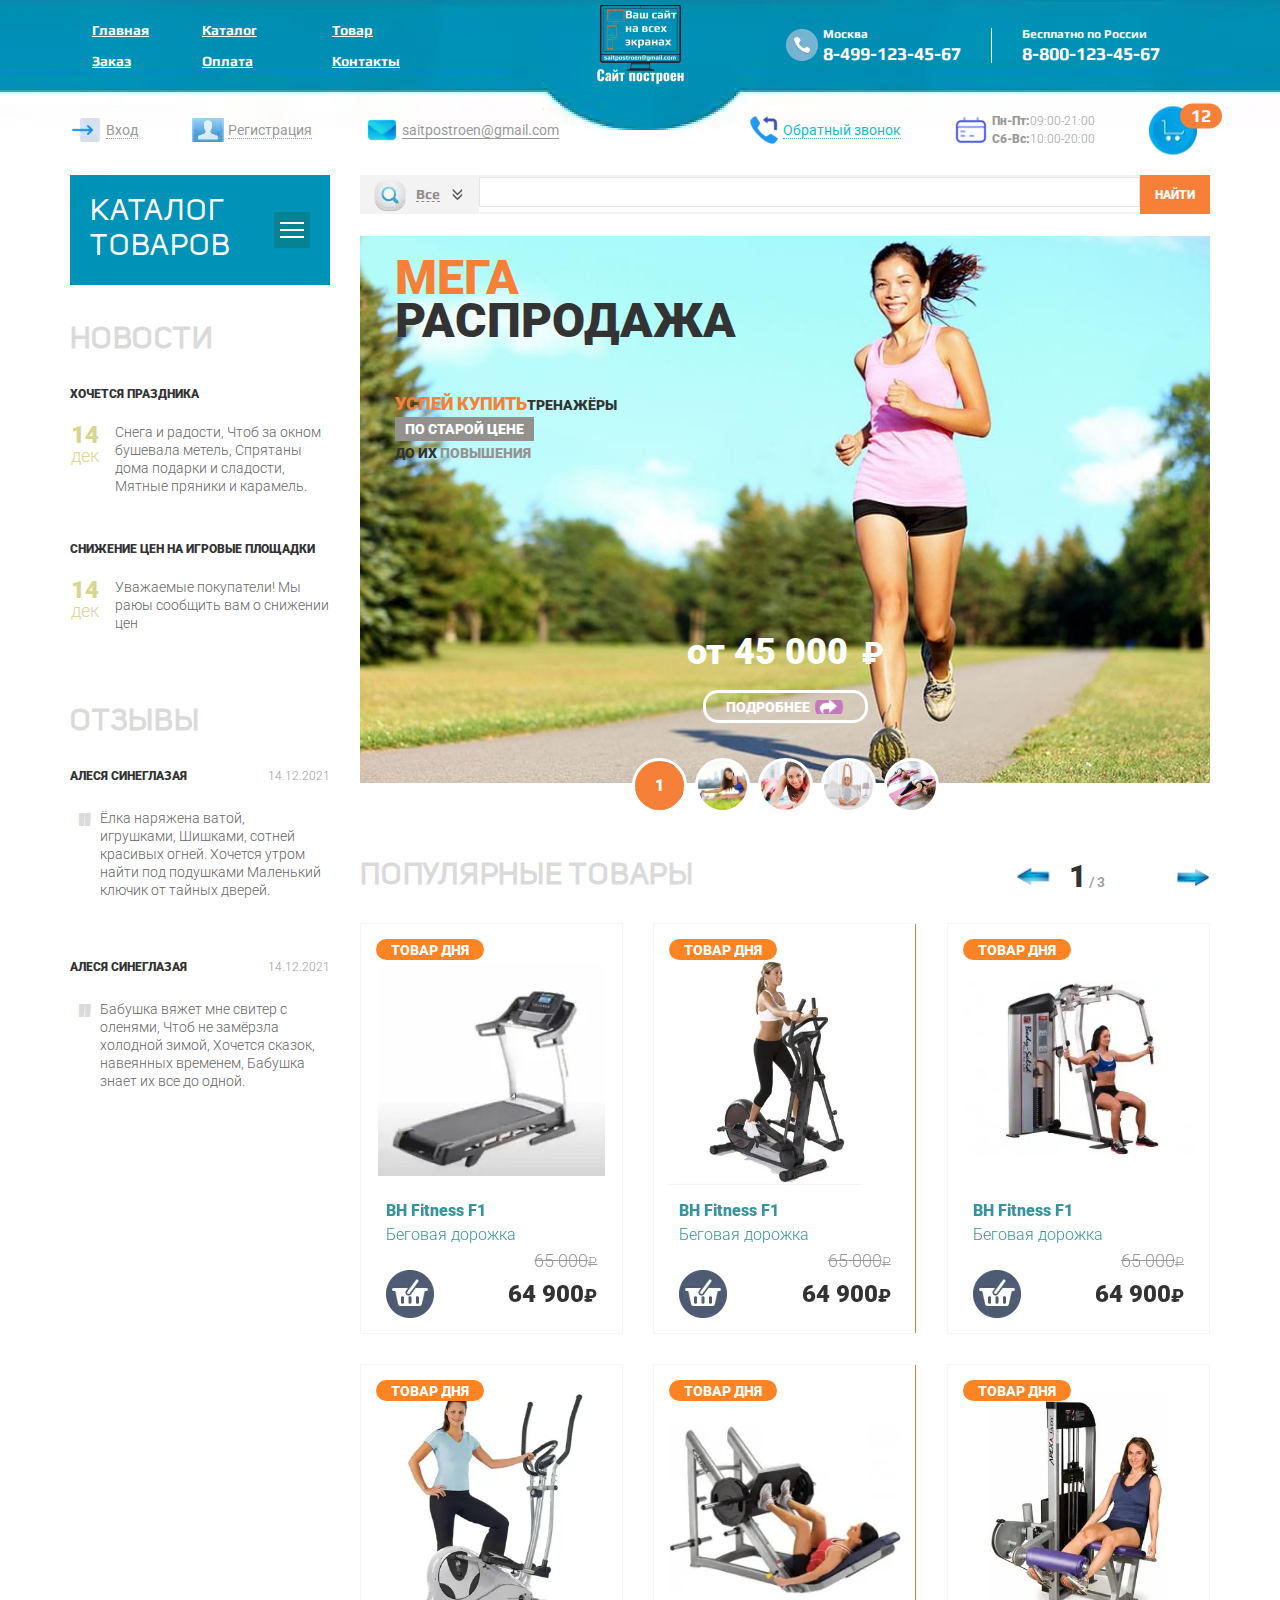
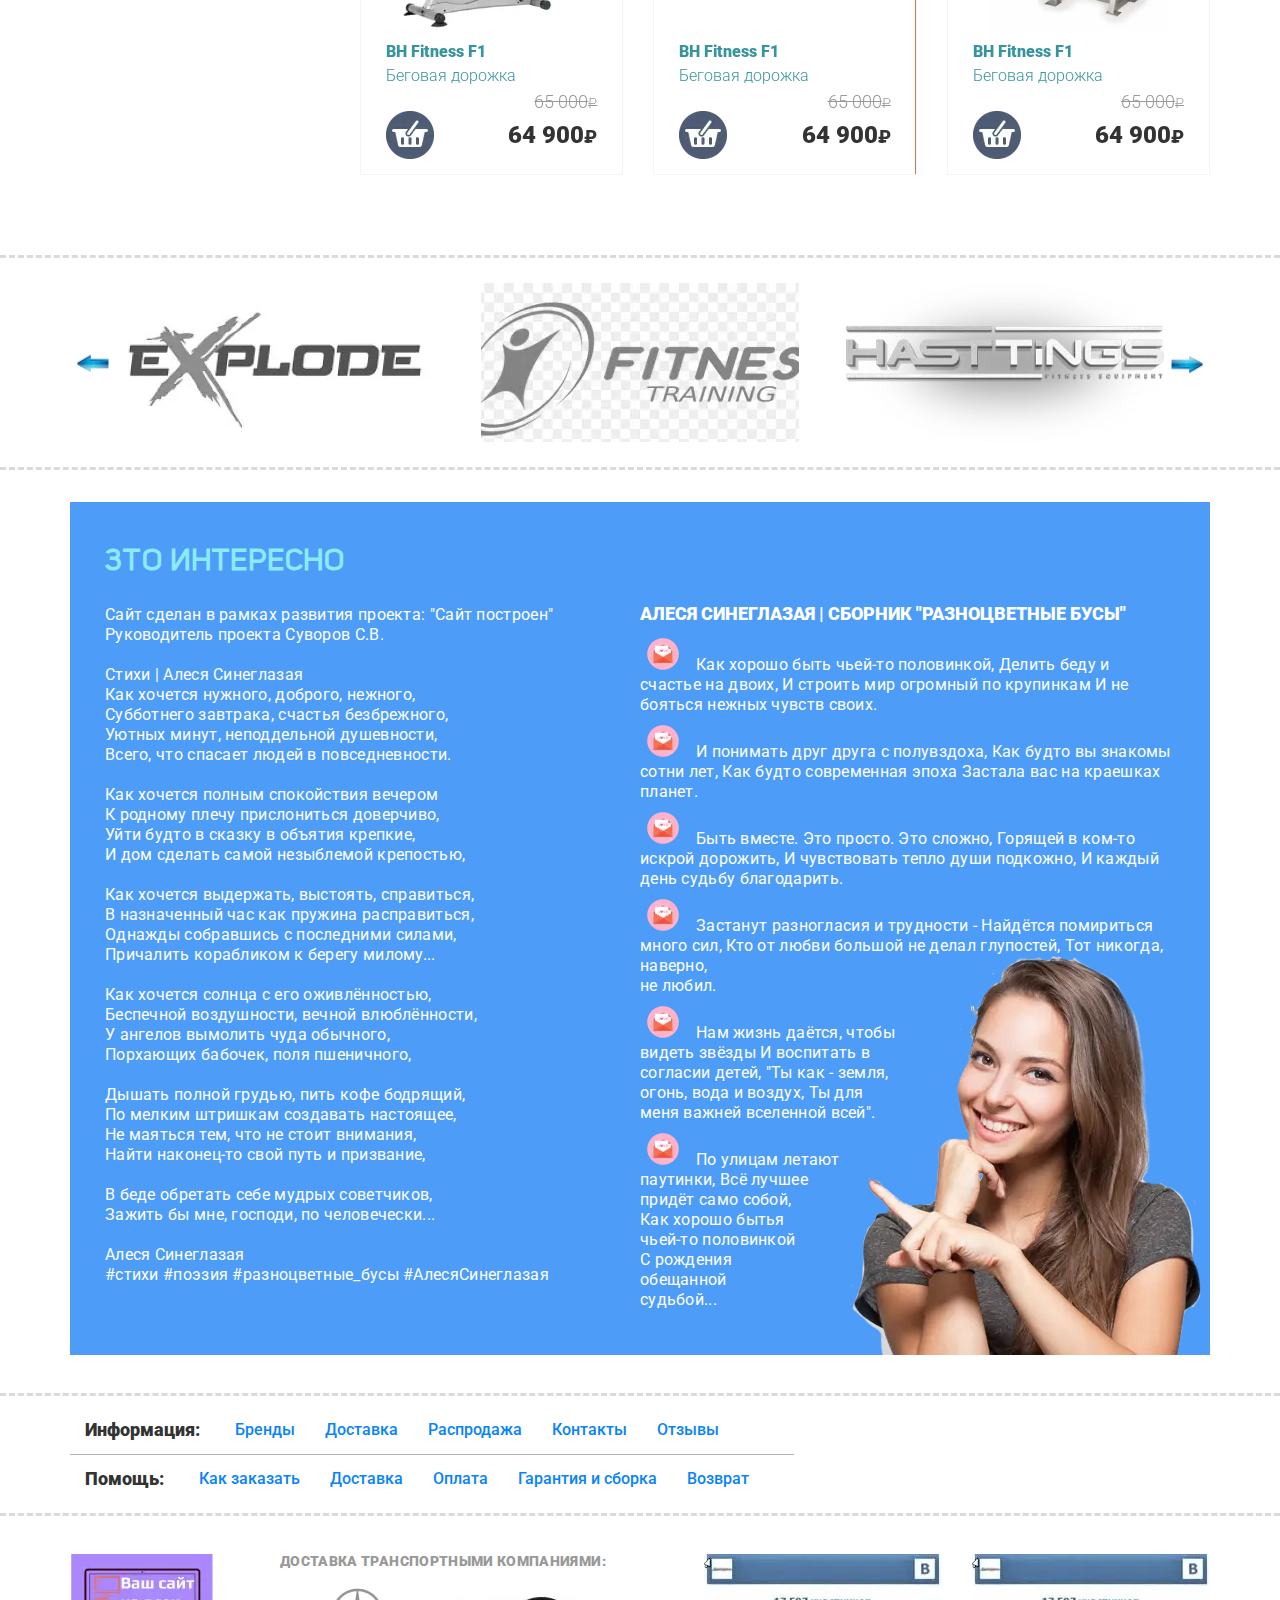
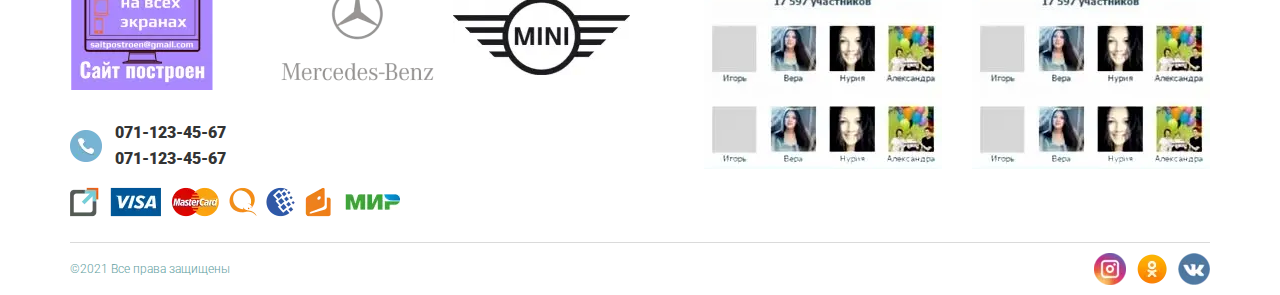
<file: index.html>
<!DOCTYPE html>
<html lang="ru">

<head>
	<meta charset="UTF-8">
	<meta http-equiv="X-UA-Compatible" content="IE=edge">
	<meta name="viewport" content="width=device-width, initial-scale=1.0">
	<link rel="stylesheet" href="https://unpkg.com/swiper/swiper-bundle.min.css" />
	<link rel="preconnect" href="https://fonts.googleapis.com">
	<link rel="preconnect" href="https://fonts.gstatic.com" crossorigin>
	<link
		href="https://fonts.googleapis.com/css2?family=Roboto:wght@300;400;500;700;900&display=swap&subset=cyrillic-ext"
		rel="stylesheet">
	<link rel="stylesheet" href="css/style.min.css">

	<title>ShopLogo-главная</title>
</head>

<body>
	<div class="wrapper">
		<header class="header">

			<!-- Оболочка шапки (верх) -->
			<div class="header__top top-header">
				<!-- ограниивающий контейнер (flex) -->
				<div class="top-header__content container">
					<!-- контейнер для 1-ой колонки меню -->
					<div class="top-header__column">

						<div class="top-header__menu menu">
							<!-- иконка меню-бургер -->
							<div class="menu__icon icon-menu">
								<span></span>
								<span></span>
								<span></span>
							</div>
							<nav class="menu__body">
								<!-- контейнер для элементов меню слева-верх (grid) -->
								<ul class="menu__list">
									<li>
										<a href="https://sereja-s.github.io/sait_postroen/" class="menu__link">Главная</a>
									</li>
									<li>
										<a href="https://sereja-s.github.io/sait_postroen/catalog" class="menu__link">Каталог</a>
									</li>
									<li>
										<a href="https://sereja-s.github.io/sait_postroen/product" class="menu__link">Товар</a>
									</li>
								</ul>
								<ul class="menu__list">
									<li>
										<a href="https://sereja-s.github.io/sait_postroen/checkout#delivery"
											class="menu__link">Заказ</a>
									</li>
									<li>
										<a href="#" class="menu__link">Оплата</a>
									</li>
									<li>
										<a href="#" class="menu__link">Контакты</a>
									</li>
								</ul>
							</nav>
						</div>

					</div>
					<!-- контейнер для 2-ой колонки меню c логотипом -->
					<div class="top-header__column top-header__column--logo">

						<a href="#" class="top-header__logo">
							<picture>
								<source srcset="img/sait_postroen.webp" type="image/webp"><img src="img/sait_postroen.png"
									alt="logo">
							</picture>
						</a>

					</div>
					<!-- контейнер для 3-ой колонки меню с контактами -->
					<div class="top-header__column">

						<!-- контейнер для элементов меню с контактами (flex) -->
						<div data-da=".menu__body, 425, 2" class="top-header__contacts contacts-header">

							<div class="contacts-header__column">
								<div class="contacts-header__item contacts-header__item--icon">
									<div class="contacts-header__label">Москва</div>
									<a href="tel:84991234567" class="contacts-header__phone">8-499-123-45-67</a>
								</div>
							</div>
							<div class="contacts-header__column">
								<div class="contacts-header__item">
									<div class="contacts-header__label">Бесплатно по России</div>
									<a href="tel:88001234567" class="contacts-header__phone">8-800-123-45-67</a>
								</div>
							</div>

						</div>

					</div>
				</div>
			</div>
			<!-- Оболочка шапки (низ) -->
			<div class="header__bottom bottom-header">
				<!-- контейнер для элементов нижнего меню (flex) -->
				<div class="bottom-header__content container">
					<div class="bottom-header__column">
						<!-- контейнер для элементов меню-действия (flex) -->
						<ul data-da=".menu__body, 425, 3" class="bottom-header__actions actions-header">
							<li>
								<a href="#" class="actions-header__item actions-header__item--login"><span>Вход</span></a>
							</li>
							<li>
								<a href="#" class="actions-header__item actions-header__item--reg"><span>Регистрация</span></a>
							</li>
							<li>
								<a href="mailto:saitpostroen@gmail.com"
									class="actions-header__item actions-header__item--email"><span>saitpostroen@gmail.com</span></a>
							</li>
						</ul>
					</div>

					<div class="bottom-header__column">
						<!-- контейнер для блока с информацией (flex) -->
						<div class="bottom-header__info info-header">

							<div class="info-header__column">
								<a href="#" class="info-header__callback"><span>Обратный звонок</span></a>
							</div>
							<div data-da=".menu__body, 425, 4" class="info-header__column">
								<div class="info-header__schedule">
									<p><span>Пн-Пт:</span>09:00-21:00</p>
									<p><span>Сб-Вс:</span>10:00-20:00</p>
								</div>
							</div>
							<div class="info-header__column">
								<a href="#" class="info-header__cart">
									<span>12</span>
								</a>
							</div>

						</div>
					</div>
				</div>
			</div>

		</header>
		<!-- flex-контейнер -->
		<main class="page">
			<div class="page__container container">
				<!-- Боковая колонка (flex-контейнер)-->
				<aside class="page__side">
					<nav class="page__menu menu-page">

						<!-- Оболочка для заголовка меню страницы (flex) -->
						<div class="menu-page__header">
							<div class="menu-page__title">Каталог товаров</div>
							<div class="menu-page__burger">
								<div class="menu-page__lines">
									<span></span>
									<span></span>
									<span></span>
								</div>
							</div>
						</div>
						<div class="menu-page__body">
							<ul class="menu-page__list">
								<li class="menu-page__parent">
									<a href="#" class="menu-page__link">Беговые
										дорожки</a>
									<div class="menu-page__submenu submenu-page">
										<div class="submenu-page__item">
											<ul class="submenu-page__menu">
												<li><a href="#" class="submenu-page__link">Всепогодный</a></li>
												<li><a href="#" class="submenu-page__link">Для помещений</a></li>
												<li><a href="#" class="submenu-page__link">Профессиональный</a></li>
												<li><a href="#" class="submenu-page__link">Любительский</a></li>
											</ul>
											<div class="submenu-page__product">
												<div class="item-product">
													<div class="item-product__labels">
														<!-- flex-элемент -->
														<div class="item-product__label">Товар дня</div>
													</div>
													<!-- flex- -->
													<a href="#" class="item-product__image">
														<picture>
															<source srcset="img/products/01.webp" type="image/webp"><img
																src="img/products/01.jpg" alt="image">
														</picture>
													</a>
													<div class="item-product__body">
														<a href="#" class="item-product__title">Беговые дорожки</a>
														<!-- flex-контейнер -->
														<div class="item-product__footer">
															<div class="item-product__old-price rub">65 000</div>
															<a href="#" class="item-product__add"></a>
															<div class="item-product__price rub">64 900</div>
														</div>
													</div>
												</div>
											</div>
										</div>
									</div>
								</li>
								<li class="menu-page__parent">
									<a href="#" class="menu-page__link">Эллиптические
										тренажёры</a>
									<div class="menu-page__submenu submenu-page">
										<div class="submenu-page__item">
											<ul class="submenu-page__menu">
												<li><a href="#" class="submenu-page__link">Всепогодный</a></li>
												<li><a href="#" class="submenu-page__link">Для помещений</a></li>
												<li><a href="#" class="submenu-page__link">Профессиональный</a></li>
												<li><a href="#" class="submenu-page__link">Любительский</a></li>
											</ul>
											<div class="submenu-page__product">
												<div class="item-product">
													<div class="item-product__labels">
														<!-- flex-элемент -->
														<div class="item-product__label">Товар дня</div>
													</div>
													<!-- flex- -->
													<a href="#" class="item-product__image">
														<picture>
															<source srcset="img/products/01.webp" type="image/webp"><img
																src="img/products/01.jpg" alt="image">
														</picture>
													</a>
													<div class="item-product__body">
														<a href="#" class="item-product__title">Эллиптические тренажёры</a>
														<!-- flex-контейнер -->
														<div class="item-product__footer">
															<div class="item-product__old-price rub">65 000</div>
															<a href="#" class="item-product__add"></a>
															<div class="item-product__price rub">64 900</div>
														</div>
													</div>
												</div>
											</div>
										</div>
									</div>
								</li>
								<li><a href="#" class="menu-page__link">Велотренажёры</a></li>
								<li><a href="#" class="menu-page__link">Гребные тренажёры</a></li>
								<li><a href="#" class="menu-page__link">Виюромассажёры</a></li>
								<li class="menu-page__parent">
									<a href="#" class="menu-page__link">Тенисные
										столы</a>
									<div class="menu-page__submenu submenu-page">
										<div class="submenu-page__item">
											<ul class="submenu-page__menu">
												<li><a href="#" class="submenu-page__link">Всепогодный</a></li>
												<li><a href="#" class="submenu-page__link">Для помещений</a></li>
												<li><a href="#" class="submenu-page__link">Профессиональный</a></li>
												<li><a href="#" class="submenu-page__link">Любительский</a></li>
											</ul>
											<div class="submenu-page__product">
												<div class="item-product">
													<div class="item-product__labels">
														<!-- flex-элемент -->
														<div class="item-product__label">Товар дня</div>
													</div>
													<!-- flex- -->
													<a href="#" class="item-product__image">
														<picture>
															<source srcset="img/products/01.webp" type="image/webp"><img
																src="img/products/01.jpg" alt="image">
														</picture>
													</a>
													<div class="item-product__body">
														<a href="#" class="item-product__title">Домашний тенисный стол</a>
														<!-- flex-контейнер -->
														<div class="item-product__footer">
															<div class="item-product__old-price rub">65 000</div>
															<a href="#" class="item-product__add"></a>
															<div class="item-product__price rub">64 900</div>
														</div>
													</div>
												</div>
											</div>
										</div>
									</div>
								</li>
								<li><a href="#" class="menu-page__link">Баскетбол</a></li>
								<li class="menu-page__parent">
									<a href="#" class="menu-page__link">Массажные
										кресла</a>
									<div class="menu-page__submenu submenu-page">
										<div class="submenu-page__item">
											<ul class="submenu-page__menu">
												<li><a href="#" class="submenu-page__link">Всепогодный</a></li>
												<li><a href="#" class="submenu-page__link">Для помещений</a></li>
												<li><a href="#" class="submenu-page__link">Профессиональный</a></li>
												<li><a href="#" class="submenu-page__link">Любительский</a></li>
											</ul>
											<div class="submenu-page__product">
												<div class="item-product">
													<div class="item-product__labels">
														<!-- flex-элемент -->
														<div class="item-product__label">Товар дня</div>
													</div>
													<!-- flex- -->
													<a href="#" class="item-product__image">
														<picture>
															<source srcset="img/products/01.webp" type="image/webp"><img
																src="img/products/01.jpg" alt="image">
														</picture>
													</a>
													<div class="item-product__body">
														<a href="#" class="item-product__title">Массажные кресла</a>
														<!-- flex-контейнер -->
														<div class="item-product__footer">
															<div class="item-product__old-price rub">65 000</div>
															<a href="#" class="item-product__add"></a>
															<div class="item-product__price rub">64 900</div>
														</div>
													</div>
												</div>
											</div>
										</div>
									</div>
								</li>
								<li class="menu-page__parent">
									<a data-item="4" href="#" class="menu-page__link">Массажные
										столы</a>
									<div class="menu-page__submenu submenu-page">
										<div class="submenu-page__item">
											<ul class="submenu-page__menu">
												<li><a href="#" class="submenu-page__link">Всепогодный</a></li>
												<li><a href="#" class="submenu-page__link">Для помещений</a></li>
												<li><a href="#" class="submenu-page__link">Профессиональный</a></li>
												<li><a href="#" class="submenu-page__link">Любительский</a></li>
											</ul>
											<div class="submenu-page__product">
												<div class="item-product">
													<div class="item-product__labels">
														<!-- flex-элемент -->
														<div class="item-product__label">Товар дня</div>
													</div>
													<!-- flex- -->
													<a href="#" class="item-product__image">
														<picture>
															<source srcset="img/products/01.webp" type="image/webp"><img
																src="img/products/01.jpg" alt="image">
														</picture>
													</a>
													<div class="item-product__body">
														<a href="#" class="item-product__title">Массажные столы</a>
														<!-- flex-контейнер -->
														<div class="item-product__footer">
															<div class="item-product__old-price rub">65 000</div>
															<a href="#" class="item-product__add"></a>
															<div class="item-product__price rub">64 900</div>
														</div>
													</div>
												</div>
											</div>
										</div>
									</div>
								</li>
								<li><a href="#" class="menu-page__link">Силовые тренажёры</a></li>
								<li><a href="#" class="menu-page__link">Батуты</a></li>
								<li><a href="#" class="menu-page__link">Детские городки</a></li>
								<li><a href="#" class="menu-page__link">Дачная мебель</a></li>
								<li><a href="#" class="menu-page__link">Уличные спортивные комплексы</a></li>
								<li><a href="#" class="menu-page__link">Аксессуары</a></li>
							</ul>
						</div>

					</nav>
					<!-- динамически перебросим блок page__content-side (при адаптиве) в конец блока page__content -->
					<div data-da=".page__content, 894, last" class="page__content-side">
						<div class="page__news-side news-side">
							<a href="#" class="news-side__title side-title">Новости</a>
							<div class="news-side__items">
								<div class="news-side__item">
									<a href="#" class="news-side__label">Хочется праздника</a>
									<div class="news-side__body">
										<div class="news-side__data"><span>14</span>дек</div>
										<div class="news-side__text">Cнега и радости,
											Чтоб за окном бушевала метель,
											Спрятаны дома подарки и сладости,
											Мятные пряники и карамель.</div>
									</div>
								</div>
								<div class="news-side__item">
									<a href="#" class="news-side__label">Cнижение цен на игровые площадки</a>
									<div class="news-side__body">
										<div class="news-side__data"><span>14</span>дек</div>
										<div class="news-side__text">Уважаемые покупатели! Мы раюы сообщить вам о снижении цен
										</div>
									</div>
								</div>
							</div>
						</div>
						<div class="page__reviews-side reviews-side">
							<a href="#" class="reviews-side__title side-title">Отзывы</a>
							<div class="reviews-side__items">
								<a href="#" class="reviews-side__item">
									<div class="reviews-side__header">
										<div class="reviews-side__user">Алеся Синеглазая</div>
										<div class="reviews-side__data">14.12.2021</div>
									</div>
									<div class="reviews-side__body">Ёлка наряжена ватой, игрушками,
										Шишками, сотней красивых огней.
										Хочется утром найти под подушками
										Маленький ключик от тайных дверей.</div>
								</a>
								<a href="#" class="reviews-side__item">
									<div class="reviews-side__header">
										<div class="reviews-side__user">Алеся Синеглазая</div>
										<div class="reviews-side__data">14.12.2021</div>
									</div>
									<div class="reviews-side__body">Бабушка вяжет мне свитер с оленями,
										Чтоб не замёрзла холодной зимой,
										Хочется сказок, навеянных временем,
										Бабушка знает их все до одной.</div>
								</a>
							</div>
						</div>
					</div>
				</aside>
				<!-- flex-контейнер -->
				<div class="page__content">
					<!-- Форма поиска (flex-контейнер) -->
					<form action="#" class="page__search search-page">
						<div class="search-page__select">
							<div class="search-page__title">
								<span>Все</span><span data-text="всего:" class="search-page__quantity"></span>
							</div>
							<!-- Выезжающее меню поиска по категориям (flex-контейнер)-->
							<div class="search-page__categories categories-search">
								<!-- flex -->
								<div class="categories-search__row">
									<div class="categories-search__column">
										<ul class="categories-search__list">
											<li>
												<label class="categories-search__checkbox checkbox">
													<input data-error="Ошибка" class="checkbox__input" type="checkbox" value="1"
														name="form[]">
													<span class="checkbox__text"><span>Беговые дорожки</span></span>
												</label>
											</li>
											<li>
												<label class="categories-search__checkbox checkbox">
													<input data-error="Ошибка" class="checkbox__input" type="checkbox" value="1"
														name="form[]">
													<span class="checkbox__text"><span>Эллиптические тренажёры</span></span>
												</label>
											</li>
											<li>
												<label class="categories-search__checkbox checkbox">
													<input data-error="Ошибка" class="checkbox__input" type="checkbox" value="1"
														name="form[]">
													<span class="checkbox__text"><span>Велотренажёры</span></span>
												</label>
											</li>
											<li>
												<label class="categories-search__checkbox checkbox">
													<input data-error="Ошибка" class="checkbox__input" type="checkbox" value="1"
														name="form[]">
													<span class="checkbox__text"><span>Гребные тренажёры</span></span>
												</label>
											</li>
											<li>
												<label class="categories-search__checkbox checkbox">
													<input data-error="Ошибка" class="checkbox__input" type="checkbox" value="1"
														name="form[]">
													<span class="checkbox__text"><span>Вибромассажёры</span></span>
												</label>
											</li>
										</ul>
									</div>
									<div class="categories-search__column">
										<ul class="categories-search__list">
											<li>
												<label class="categories-search__checkbox checkbox">
													<input data-error="Ошибка" class="checkbox__input" type="checkbox" value="1"
														name="form[]">
													<span class="checkbox__text"><span>Тенисные столы</span></span>
												</label>
											</li>
											<li>
												<label class="categories-search__checkbox checkbox">
													<input data-error="Ошибка" class="checkbox__input" type="checkbox" value="1"
														name="form[]">
													<span class="checkbox__text"><span>Баскетбол</span></span>
												</label>
											</li>
											<li>
												<label class="categories-search__checkbox checkbox">
													<input data-error="Ошибка" class="checkbox__input" type="checkbox" value="1"
														name="form[]">
													<span class="checkbox__text"><span>Массажные кресла</span></span>
												</label>
											</li>
											<li>
												<label class="categories-search__checkbox checkbox">
													<input data-error="Ошибка" class="checkbox__input" type="checkbox" value="1"
														name="form[]">
													<span class="checkbox__text"><span>Массажные столы</span></span>
												</label>
											</li>
											<li>
												<label class="categories-search__checkbox checkbox">
													<input data-error="Ошибка" class="checkbox__input" type="checkbox" value="1"
														name="form[]">
													<span class="checkbox__text"><span>Силовые тренажёры</span></span>
												</label>
											</li>
										</ul>
									</div>
									<div class="categories-search__column">
										<ul class="categories-search__list">
											<li>
												<label class="categories-search__checkbox checkbox">
													<input data-error="Ошибка" class="checkbox__input" type="checkbox" value="1"
														name="form[]">
													<span class="checkbox__text"><span>Батуты</span></span>
												</label>
											</li>
											<li>
												<label class="categories-search__checkbox checkbox">
													<input data-error="Ошибка" class="checkbox__input" type="checkbox" value="1"
														name="form[]">
													<span class="checkbox__text"><span>Детские городки</span></span>
												</label>
											</li>
											<li>
												<label class="categories-search__checkbox checkbox">
													<input data-error="Ошибка" class="checkbox__input" type="checkbox" value="1"
														name="form[]">
													<span class="checkbox__text"><span>Дачная мебель</span></span>
												</label>
											</li>
											<li>
												<label class="categories-search__checkbox checkbox">
													<input data-error="Ошибка" class="checkbox__input" type="checkbox" value="1"
														name="form[]">
													<span class="checkbox__text"><span>Уличные спортивные комплексы</span></span>
												</label>
											</li>
											<li>
												<label class="categories-search__checkbox checkbox">
													<input data-error="Ошибка" class="checkbox__input" type="checkbox" value="1"
														name="form[]">
													<span class="checkbox__text"><span>Аксессуары</span></span>
												</label>
											</li>
										</ul>

									</div>
								</div>
							</div>
						</div>
						<div class="search-page__input">
							<input autocomplete="off" type="text" name="form[]" data-error="Ошибка" data-value="">
						</div>
						<button type="submit" class="search-page__btn btn">Найти</button>
					</form>
					<!-- Слайдер главной страницы -->
					<div class="page__slider mainslider">
						<div class="mainslider__body swiper">
							<div class="mainslider__slide">
								<div class="mainslider__content content-mainslider">
									<div class="content-mainslider__title"><span>Мега</span>распродажа</div>
									<div class="content-mainslider__text text-mainslider">
										<p><span class="text-mainslider__text-1">Успей купить</span>тренажёры</p>
										<p><span class="text-mainslider__text-2">по старой цене</span></p>
										<p>до их <span class="text-mainslider__text-3">повышения</span></p>
									</div>
									<div class="content-mainslider__footer">
										<div class="content-mainslider__price rub">
											от 45 000
										</div>
										<a href="#" class="content-mainslider__button">
											<span>подробнее</span>
										</a>
									</div>
								</div>
								<div class="mainslider__image ibg">
									<picture>
										<source srcset="img/mainslider/01.webp" type="image/webp"><img src="img/mainslider/01.jpg"
											alt="main slider">
									</picture>
								</div>
							</div>
							<div class="mainslider__slide">
								<div class="mainslider__content content-mainslider">
									<div class="content-mainslider__title"><span>Мега</span>распродажа</div>
									<div class="content-mainslider__text text-mainslider">
										<p><span class="text-mainslider__text-1">Успей купить</span>тренажёры</p>
										<p><span class="text-mainslider__text-2">по старой цене</span></p>
										<p>до их <span class="text-mainslider__text-3">повышения</span></p>
									</div>
									<div class="content-mainslider__footer">
										<div class="content-mainslider__price rub">
											от 45 000
										</div>
										<a href="#" class="content-mainslider__button">
											<span>подробнее</span>
										</a>
									</div>
								</div>
								<div class="mainslider__image ibg">
									<picture>
										<source srcset="img/mainslider/02.webp" type="image/webp"><img src="img/mainslider/02.jpg"
											alt="main slider">
									</picture>
								</div>
							</div>
							<div class="mainslider__slide">
								<div class="mainslider__content content-mainslider">
									<div class="content-mainslider__title"><span>Мега</span>распродажа</div>
									<div class="content-mainslider__text text-mainslider">
										<p><span class="text-mainslider__text-1">Успей купить</span>тренажёры</p>
										<p><span class="text-mainslider__text-2">по старой цене</span></p>
										<p>до их <span class="text-mainslider__text-3">повышения</span></p>
									</div>
									<div class="content-mainslider__footer">
										<div class="content-mainslider__price rub">
											от 45 000
										</div>
										<a href="#" class="content-mainslider__button">
											<span>подробнее</span>
										</a>
									</div>
								</div>
								<div class="mainslider__image ibg">
									<picture>
										<source srcset="img/mainslider/03.webp" type="image/webp"><img src="img/mainslider/03.jpg"
											alt="main slider">
									</picture>
								</div>
							</div>
							<div class="mainslider__slide">
								<div class="mainslider__content content-mainslider">
									<div class="content-mainslider__title"><span>Мега</span>распродажа</div>
									<div class="content-mainslider__text text-mainslider">
										<p><span class="text-mainslider__text-1">Успей купить</span>тренажёры</p>
										<p><span class="text-mainslider__text-2">по старой цене</span></p>
										<p>до их <span class="text-mainslider__text-3">повышения</span></p>
									</div>
									<div class="content-mainslider__footer">
										<div class="content-mainslider__price rub">
											от 45 000
										</div>
										<a href="#" class="content-mainslider__button">
											<span>подробнее</span>
										</a>
									</div>
								</div>
								<div class="mainslider__image ibg">
									<picture>
										<source srcset="img/mainslider/04.webp" type="image/webp"><img src="img/mainslider/04.jpg"
											alt="main slider">
									</picture>
								</div>
							</div>
							<div class="mainslider__slide">
								<div class="mainslider__content content-mainslider">
									<div class="content-mainslider__title"><span>Мега</span>распродажа</div>
									<div class="content-mainslider__text text-mainslider">
										<p><span class="text-mainslider__text-1">Успей купить</span>тренажёры</p>
										<p><span class="text-mainslider__text-2">по старой цене</span></p>
										<p>до их <span class="text-mainslider__text-3">повышения</span></p>
									</div>
									<div class="content-mainslider__footer">
										<div class="content-mainslider__price rub">
											от 45 000
										</div>
										<a href="#" class="content-mainslider__button">
											<span>подробнее</span>
										</a>
									</div>
								</div>
								<div class="mainslider__image ibg">
									<picture>
										<source srcset="img/mainslider/05.webp" type="image/webp"><img src="img/mainslider/05.jpg"
											alt="main slider">
									</picture>
								</div>
							</div>
						</div>
						<div class="mainslider__dotts">
						</div>
					</div>
					<!-- Слайдер с популярныи товарами (3-3:45) -->
					<div class="page__products products-slider">
						<!-- Заголовок и элементы управления: -->
						<div class="products-slider__header">
							<div class="products-slider__title">Популярные товары</div>
							<div class="products-slider__control">
								<div class="products-slider__arrow products-slider__arrow--prev arrow arrow-prev"></div>
								<div class="products-slider__info"></div>
								<div class="products-slider__arrow products-slider__arrow--next arrow arrow-next"></div>
							</div>
						</div>
						<!-- Оболочка для слайдера c популярными товарами(3-12:30): -->
						<div class="products-slider__item swiper">
							<!-- слайд -->
							<div class="products-slider__slide">
								<!-- Сетка с товарами: -->
								<div class="products-slider__items items-products">

									<div class="items-products__column">
										<!-- Скопировали блок из карточки товара меню-категорий -->
										<div class="item-product">
											<div class="item-product__labels">
												<!-- flex-элемент -->
												<div class="item-product__label">Товар дня</div>
											</div>
											<a href="#" class="item-product__image">
												<picture>
													<source srcset="img/products/02.webp" type="image/webp"><img
														src="img/products/02.jpg" alt="image">
												</picture>
											</a>
											<div class="item-product__body">
												<a href="#" class="item-product__title">
													<span>BH Fitness F1 </span>Беговая
													дорожка
												</a>
												<!-- flex-контейнер -->
												<div class="item-product__footer">
													<div class="item-product__old-price rub">65 000</div>
													<a href="#" class="item-product__add"></a>
													<div class="item-product__price rub">64 900</div>
												</div>
											</div>
											<!-- Оболочка, которая будет появляться при наведении на карточку товара: -->
											<div class="item-product__hover hover-item-product">
												<a href="#" class="hover-item-product__title">
													<span>BH Fitness F1 </span>Беговая
													дорожка
												</a>
												<div class="hover-item-product__options options-item-product">
													<div class="options-item-product__item">
														<div class="options-item-product__label">Тип беговой дорожки:</div>
														<div class="options-item-product__value">Электрическая</div>
													</div>
													<div class="options-item-product__item">
														<div class="options-item-product__label">Скорость движения (км/ч):</div>
														<div class="options-item-product__value">22</div>
													</div>
													<div class="options-item-product__item">
														<div class="options-item-product__label">Складывание:</div>
														<div class="options-item-product__value">Есть</div>
													</div>
												</div>
												<a href="#" class="hover-item-product__cart"></a>
												<div class="hover-item-product__footer">
													<div class="hover-item-product__old-price rub">65 000</div>
													<div class="hover-item-product__stock">в наличии</div>
													<div class="hover-item-product__price rub">65 000</div>
												</div>
											</div>
										</div>
									</div>
									<div class="items-products__column">
										<!-- Скопировали блок из карточки товара меню-категорий -->
										<div class="item-product">
											<div class="item-product__labels">
												<!-- flex-элемент -->
												<div class="item-product__label">Товар дня</div>
											</div>
											<a href="#" class="item-product__image">
												<picture>
													<source srcset="img/products/03.webp" type="image/webp"><img
														src="img/products/03.jpg" alt="image">
												</picture>
											</a>
											<div class="item-product__body">
												<a href="#" class="item-product__title">
													<span>BH Fitness F1 </span>Беговая
													дорожка
												</a>
												<!-- flex-контейнер -->
												<div class="item-product__footer">
													<div class="item-product__old-price rub">65 000</div>
													<a href="#" class="item-product__add"></a>
													<div class="item-product__price rub">64 900</div>
												</div>
											</div>
											<!-- Оболочка, которая будет появляться при наведении на карточку товара: -->
											<div class="item-product__hover hover-item-product">
												<a href="#" class="hover-item-product__title">
													<span>BH Fitness F1 </span>Беговая
													дорожка
												</a>
												<div class="hover-item-product__options options-item-product">
													<div class="options-item-product__item">
														<div class="options-item-product__label">Тип беговой дорожки:</div>
														<div class="options-item-product__value">Электрическая</div>
													</div>
													<div class="options-item-product__item">
														<div class="options-item-product__label">Скорость движения (км/ч):</div>
														<div class="options-item-product__value">22</div>
													</div>
													<div class="options-item-product__item">
														<div class="options-item-product__label">Складывание:</div>
														<div class="options-item-product__value">Есть</div>
													</div>
												</div>
												<a href="#" class="hover-item-product__cart"></a>
												<div class="hover-item-product__footer">
													<div class="hover-item-product__old-price rub">65 000</div>
													<div class="hover-item-product__stock">в наличии</div>
													<div class="hover-item-product__price rub">65 000</div>
												</div>
											</div>
										</div>
									</div>
									<div class="items-products__column">
										<!-- Скопировали блок из карточки товара меню-категорий -->
										<div class="item-product">
											<div class="item-product__labels">
												<!-- flex-элемент -->
												<div class="item-product__label">Товар дня</div>
											</div>
											<a href="#" class="item-product__image">
												<picture>
													<source srcset="img/products/04.webp" type="image/webp"><img
														src="img/products/04.jpg" alt="image">
												</picture>
											</a>
											<div class="item-product__body">
												<a href="#" class="item-product__title">
													<span>BH Fitness F1 </span>Беговая
													дорожка
												</a>
												<!-- flex-контейнер -->
												<div class="item-product__footer">
													<div class="item-product__old-price rub">65 000</div>
													<a href="#" class="item-product__add"></a>
													<div class="item-product__price rub">64 900</div>
												</div>
											</div>
											<!-- Оболочка, которая будет появляться при наведении на карточку товара: -->
											<div class="item-product__hover hover-item-product">
												<a href="#" class="hover-item-product__title">
													<span>BH Fitness F1 </span>Беговая
													дорожка
												</a>
												<div class="hover-item-product__options options-item-product">
													<div class="options-item-product__item">
														<div class="options-item-product__label">Тип беговой дорожки:</div>
														<div class="options-item-product__value">Электрическая</div>
													</div>
													<div class="options-item-product__item">
														<div class="options-item-product__label">Скорость движения (км/ч):</div>
														<div class="options-item-product__value">22</div>
													</div>
													<div class="options-item-product__item">
														<div class="options-item-product__label">Складывание:</div>
														<div class="options-item-product__value">Есть</div>
													</div>
												</div>
												<a href="#" class="hover-item-product__cart"></a>
												<div class="hover-item-product__footer">
													<div class="hover-item-product__old-price rub">65 000</div>
													<div class="hover-item-product__stock">в наличии</div>
													<div class="hover-item-product__price rub">65 000</div>
												</div>
											</div>
										</div>
									</div>
									<div class="items-products__column">
										<!-- Скопировали блок из карточки товара меню-категорий -->
										<div class="item-product">
											<div class="item-product__labels">
												<!-- flex-элемент -->
												<div class="item-product__label">Товар дня</div>
											</div>
											<a href="#" class="item-product__image">
												<picture>
													<source srcset="img/products/05.webp" type="image/webp"><img
														src="img/products/05.jpg" alt="image">
												</picture>
											</a>
											<div class="item-product__body">
												<a href="#" class="item-product__title">
													<span>BH Fitness F1 </span>Беговая
													дорожка
												</a>
												<!-- flex-контейнер -->
												<div class="item-product__footer">
													<div class="item-product__old-price rub">65 000</div>
													<a href="#" class="item-product__add"></a>
													<div class="item-product__price rub">64 900</div>
												</div>
											</div>
											<!-- Оболочка, которая будет появляться при наведении на карточку товара: -->
											<div class="item-product__hover hover-item-product">
												<a href="#" class="hover-item-product__title">
													<span>BH Fitness F1 </span>Беговая
													дорожка
												</a>
												<div class="hover-item-product__options options-item-product">
													<div class="options-item-product__item">
														<div class="options-item-product__label">Тип беговой дорожки:</div>
														<div class="options-item-product__value">Электрическая</div>
													</div>
													<div class="options-item-product__item">
														<div class="options-item-product__label">Скорость движения (км/ч):</div>
														<div class="options-item-product__value">22</div>
													</div>
													<div class="options-item-product__item">
														<div class="options-item-product__label">Складывание:</div>
														<div class="options-item-product__value">Есть</div>
													</div>
												</div>
												<a href="#" class="hover-item-product__cart"></a>
												<div class="hover-item-product__footer">
													<div class="hover-item-product__old-price rub">65 000</div>
													<div class="hover-item-product__stock">в наличии</div>
													<div class="hover-item-product__price rub">65 000</div>
												</div>
											</div>
										</div>
									</div>
									<div class="items-products__column">
										<!-- Скопировали блок из карточки товара меню-категорий -->
										<div class="item-product">
											<div class="item-product__labels">
												<!-- flex-элемент -->
												<div class="item-product__label">Товар дня</div>
											</div>
											<a href="#" class="item-product__image">
												<picture>
													<source srcset="img/products/06.webp" type="image/webp"><img
														src="img/products/06.jpg" alt="image">
												</picture>
											</a>
											<div class="item-product__body">
												<a href="#" class="item-product__title">
													<span>BH Fitness F1 </span>Беговая
													дорожка
												</a>
												<!-- flex-контейнер -->
												<div class="item-product__footer">
													<div class="item-product__old-price rub">65 000</div>
													<a href="#" class="item-product__add"></a>
													<div class="item-product__price rub">64 900</div>
												</div>
											</div>
											<!-- Оболочка, которая будет появляться при наведении на карточку товара: -->
											<div class="item-product__hover hover-item-product">
												<a href="#" class="hover-item-product__title">
													<span>BH Fitness F1 </span>Беговая
													дорожка
												</a>
												<div class="hover-item-product__options options-item-product">
													<div class="options-item-product__item">
														<div class="options-item-product__label">Тип беговой дорожки:</div>
														<div class="options-item-product__value">Электрическая</div>
													</div>
													<div class="options-item-product__item">
														<div class="options-item-product__label">Скорость движения (км/ч):</div>
														<div class="options-item-product__value">22</div>
													</div>
													<div class="options-item-product__item">
														<div class="options-item-product__label">Складывание:</div>
														<div class="options-item-product__value">Есть</div>
													</div>
												</div>
												<a href="#" class="hover-item-product__cart"></a>
												<div class="hover-item-product__footer">
													<div class="hover-item-product__old-price rub">65 000</div>
													<div class="hover-item-product__stock">в наличии</div>
													<div class="hover-item-product__price rub">65 000</div>
												</div>
											</div>
										</div>
									</div>
									<div class="items-products__column">
										<!-- Скопировали блок из карточки товара меню-категорий -->
										<div class="item-product">
											<div class="item-product__labels">
												<!-- flex-элемент -->
												<div class="item-product__label">Товар дня</div>
											</div>
											<a href="#" class="item-product__image">
												<picture>
													<source srcset="img/products/07.webp" type="image/webp"><img
														src="img/products/07.jpg" alt="image">
												</picture>
											</a>
											<div class="item-product__body">
												<a href="#" class="item-product__title">
													<span>BH Fitness F1 </span>Беговая
													дорожка
												</a>
												<!-- flex-контейнер -->
												<div class="item-product__footer">
													<div class="item-product__old-price rub">65 000</div>
													<a href="#" class="item-product__add"></a>
													<div class="item-product__price rub">64 900</div>
												</div>
											</div>
											<!-- Оболочка, которая будет появляться при наведении на карточку товара: -->
											<div class="item-product__hover hover-item-product">
												<a href="#" class="hover-item-product__title">
													<span>BH Fitness F1 </span>Беговая
													дорожка
												</a>
												<div class="hover-item-product__options options-item-product">
													<div class="options-item-product__item">
														<div class="options-item-product__label">Тип беговой дорожки:</div>
														<div class="options-item-product__value">Электрическая</div>
													</div>
													<div class="options-item-product__item">
														<div class="options-item-product__label">Скорость движения (км/ч):</div>
														<div class="options-item-product__value">22</div>
													</div>
													<div class="options-item-product__item">
														<div class="options-item-product__label">Складывание:</div>
														<div class="options-item-product__value">Есть</div>
													</div>
												</div>
												<a href="#" class="hover-item-product__cart"></a>
												<div class="hover-item-product__footer">
													<div class="hover-item-product__old-price rub">65 000</div>
													<div class="hover-item-product__stock">в наличии</div>
													<div class="hover-item-product__price rub">65 000</div>
												</div>
											</div>
										</div>
									</div>

								</div>
							</div>
							<div class="products-slider__slide">
								<!-- Сетка с товарами: -->
								<div class="products-slider__items items-products">

									<div class="items-products__column">
										<!-- Скопировали блок из карточки товара меню-категорий -->
										<div class="item-product">
											<div class="item-product__labels">
												<!-- flex-элемент -->
												<div class="item-product__label">Товар дня</div>
											</div>
											<a href="#" class="item-product__image">
												<picture>
													<source srcset="img/products/08.webp" type="image/webp"><img
														src="img/products/08.jpg" alt="image">
												</picture>
											</a>
											<div class="item-product__body">
												<a href="#" class="item-product__title">
													<span>BH Fitness F1 </span>Беговая
													дорожка
												</a>
												<!-- flex-контейнер -->
												<div class="item-product__footer">
													<div class="item-product__old-price rub">65 000</div>
													<a href="#" class="item-product__add"></a>
													<div class="item-product__price rub">64 900</div>
												</div>
											</div>
											<!-- Оболочка, которая будет появляться при наведении на карточку товара: -->
											<div class="item-product__hover hover-item-product">
												<a href="#" class="hover-item-product__title">
													<span>BH Fitness F1 </span>Беговая
													дорожка
												</a>
												<div class="hover-item-product__options options-item-product">
													<div class="options-item-product__item">
														<div class="options-item-product__label">Тип беговой дорожки:</div>
														<div class="options-item-product__value">Электрическая</div>
													</div>
													<div class="options-item-product__item">
														<div class="options-item-product__label">Скорость движения (км/ч):</div>
														<div class="options-item-product__value">22</div>
													</div>
													<div class="options-item-product__item">
														<div class="options-item-product__label">Складывание:</div>
														<div class="options-item-product__value">Есть</div>
													</div>
												</div>
												<a href="#" class="hover-item-product__cart"></a>
												<div class="hover-item-product__footer">
													<div class="hover-item-product__old-price rub">65 000</div>
													<div class="hover-item-product__stock">в наличии</div>
													<div class="hover-item-product__price rub">65 000</div>
												</div>
											</div>
										</div>
									</div>
									<div class="items-products__column">
										<!-- Скопировали блок из карточки товара меню-категорий -->
										<div class="item-product">
											<div class="item-product__labels">
												<!-- flex-элемент -->
												<div class="item-product__label">Товар дня</div>
											</div>
											<a href="#" class="item-product__image">
												<picture>
													<source srcset="img/products/09.webp" type="image/webp"><img
														src="img/products/09.jpg" alt="image">
												</picture>
											</a>
											<div class="item-product__body">
												<a href="#" class="item-product__title">
													<span>BH Fitness F1 </span>Беговая
													дорожка
												</a>
												<!-- flex-контейнер -->
												<div class="item-product__footer">
													<div class="item-product__old-price rub">65 000</div>
													<a href="#" class="item-product__add"></a>
													<div class="item-product__price rub">64 900</div>
												</div>
											</div>
											<!-- Оболочка, которая будет появляться при наведении на карточку товара: -->
											<div class="item-product__hover hover-item-product">
												<a href="#" class="hover-item-product__title">
													<span>BH Fitness F1 </span>Беговая
													дорожка
												</a>
												<div class="hover-item-product__options options-item-product">
													<div class="options-item-product__item">
														<div class="options-item-product__label">Тип беговой дорожки:</div>
														<div class="options-item-product__value">Электрическая</div>
													</div>
													<div class="options-item-product__item">
														<div class="options-item-product__label">Скорость движения (км/ч):</div>
														<div class="options-item-product__value">22</div>
													</div>
													<div class="options-item-product__item">
														<div class="options-item-product__label">Складывание:</div>
														<div class="options-item-product__value">Есть</div>
													</div>
												</div>
												<a href="#" class="hover-item-product__cart"></a>
												<div class="hover-item-product__footer">
													<div class="hover-item-product__old-price rub">65 000</div>
													<div class="hover-item-product__stock">в наличии</div>
													<div class="hover-item-product__price rub">65 000</div>
												</div>
											</div>
										</div>
									</div>
									<div class="items-products__column">
										<!-- Скопировали блок из карточки товара меню-категорий -->
										<div class="item-product">
											<div class="item-product__labels">
												<!-- flex-элемент -->
												<div class="item-product__label">Товар дня</div>
											</div>
											<a href="#" class="item-product__image">
												<picture>
													<source srcset="img/products/10.webp" type="image/webp"><img
														src="img/products/10.jpg" alt="image">
												</picture>
											</a>
											<div class="item-product__body">
												<a href="#" class="item-product__title">
													<span>BH Fitness F1 </span>Беговая
													дорожка
												</a>
												<!-- flex-контейнер -->
												<div class="item-product__footer">
													<div class="item-product__old-price rub">65 000</div>
													<a href="#" class="item-product__add"></a>
													<div class="item-product__price rub">64 900</div>
												</div>
											</div>
											<!-- Оболочка, которая будет появляться при наведении на карточку товара: -->
											<div class="item-product__hover hover-item-product">
												<a href="#" class="hover-item-product__title">
													<span>BH Fitness F1 </span>Беговая
													дорожка
												</a>
												<div class="hover-item-product__options options-item-product">
													<div class="options-item-product__item">
														<div class="options-item-product__label">Тип беговой дорожки:</div>
														<div class="options-item-product__value">Электрическая</div>
													</div>
													<div class="options-item-product__item">
														<div class="options-item-product__label">Скорость движения (км/ч):</div>
														<div class="options-item-product__value">22</div>
													</div>
													<div class="options-item-product__item">
														<div class="options-item-product__label">Складывание:</div>
														<div class="options-item-product__value">Есть</div>
													</div>
												</div>
												<a href="#" class="hover-item-product__cart"></a>
												<div class="hover-item-product__footer">
													<div class="hover-item-product__old-price rub">65 000</div>
													<div class="hover-item-product__stock">в наличии</div>
													<div class="hover-item-product__price rub">65 000</div>
												</div>
											</div>
										</div>
									</div>
									<div class="items-products__column">
										<!-- Скопировали блок из карточки товара меню-категорий -->
										<div class="item-product">
											<div class="item-product__labels">
												<!-- flex-элемент -->
												<div class="item-product__label">Товар дня</div>
											</div>
											<a href="#" class="item-product__image">
												<picture>
													<source srcset="img/products/11.webp" type="image/webp"><img
														src="img/products/11.jpg" alt="image">
												</picture>
											</a>
											<div class="item-product__body">
												<a href="#" class="item-product__title">
													<span>BH Fitness F1 </span>Беговая
													дорожка
												</a>
												<!-- flex-контейнер -->
												<div class="item-product__footer">
													<div class="item-product__old-price rub">65 000</div>
													<a href="#" class="item-product__add"></a>
													<div class="item-product__price rub">64 900</div>
												</div>
											</div>
											<!-- Оболочка, которая будет появляться при наведении на карточку товара: -->
											<div class="item-product__hover hover-item-product">
												<a href="#" class="hover-item-product__title">
													<span>BH Fitness F1 </span>Беговая
													дорожка
												</a>
												<div class="hover-item-product__options options-item-product">
													<div class="options-item-product__item">
														<div class="options-item-product__label">Тип беговой дорожки:</div>
														<div class="options-item-product__value">Электрическая</div>
													</div>
													<div class="options-item-product__item">
														<div class="options-item-product__label">Скорость движения (км/ч):</div>
														<div class="options-item-product__value">22</div>
													</div>
													<div class="options-item-product__item">
														<div class="options-item-product__label">Складывание:</div>
														<div class="options-item-product__value">Есть</div>
													</div>
												</div>
												<a href="#" class="hover-item-product__cart"></a>
												<div class="hover-item-product__footer">
													<div class="hover-item-product__old-price rub">65 000</div>
													<div class="hover-item-product__stock">в наличии</div>
													<div class="hover-item-product__price rub">65 000</div>
												</div>
											</div>
										</div>
									</div>
									<div class="items-products__column">
										<!-- Скопировали блок из карточки товара меню-категорий -->
										<div class="item-product">
											<div class="item-product__labels">
												<!-- flex-элемент -->
												<div class="item-product__label">Товар дня</div>
											</div>
											<a href="#" class="item-product__image">
												<picture>
													<source srcset="img/products/12.webp" type="image/webp"><img
														src="img/products/12.jpg" alt="image">
												</picture>
											</a>
											<div class="item-product__body">
												<a href="#" class="item-product__title">
													<span>BH Fitness F1 </span>Беговая
													дорожка
												</a>
												<!-- flex-контейнер -->
												<div class="item-product__footer">
													<div class="item-product__old-price rub">65 000</div>
													<a href="#" class="item-product__add"></a>
													<div class="item-product__price rub">64 900</div>
												</div>
											</div>
											<!-- Оболочка, которая будет появляться при наведении на карточку товара: -->
											<div class="item-product__hover hover-item-product">
												<a href="#" class="hover-item-product__title">
													<span>BH Fitness F1 </span>Беговая
													дорожка
												</a>
												<div class="hover-item-product__options options-item-product">
													<div class="options-item-product__item">
														<div class="options-item-product__label">Тип беговой дорожки:</div>
														<div class="options-item-product__value">Электрическая</div>
													</div>
													<div class="options-item-product__item">
														<div class="options-item-product__label">Скорость движения (км/ч):</div>
														<div class="options-item-product__value">22</div>
													</div>
													<div class="options-item-product__item">
														<div class="options-item-product__label">Складывание:</div>
														<div class="options-item-product__value">Есть</div>
													</div>
												</div>
												<a href="#" class="hover-item-product__cart"></a>
												<div class="hover-item-product__footer">
													<div class="hover-item-product__old-price rub">65 000</div>
													<div class="hover-item-product__stock">в наличии</div>
													<div class="hover-item-product__price rub">65 000</div>
												</div>
											</div>
										</div>
									</div>
									<div class="items-products__column">
										<!-- Скопировали блок из карточки товара меню-категорий -->
										<div class="item-product">
											<div class="item-product__labels">
												<!-- flex-элемент -->
												<div class="item-product__label">Товар дня</div>
											</div>
											<a href="#" class="item-product__image">
												<picture>
													<source srcset="img/products/13.webp" type="image/webp"><img
														src="img/products/13.jpg" alt="image">
												</picture>
											</a>
											<div class="item-product__body">
												<a href="#" class="item-product__title">
													<span>BH Fitness F1 </span>Беговая
													дорожка
												</a>
												<!-- flex-контейнер -->
												<div class="item-product__footer">
													<div class="item-product__old-price rub">65 000</div>
													<a href="#" class="item-product__add"></a>
													<div class="item-product__price rub">64 900</div>
												</div>
											</div>
											<!-- Оболочка, которая будет появляться при наведении на карточку товара: -->
											<div class="item-product__hover hover-item-product">
												<a href="#" class="hover-item-product__title">
													<span>BH Fitness F1 </span>Беговая
													дорожка
												</a>
												<div class="hover-item-product__options options-item-product">
													<div class="options-item-product__item">
														<div class="options-item-product__label">Тип беговой дорожки:</div>
														<div class="options-item-product__value">Электрическая</div>
													</div>
													<div class="options-item-product__item">
														<div class="options-item-product__label">Скорость движения (км/ч):</div>
														<div class="options-item-product__value">22</div>
													</div>
													<div class="options-item-product__item">
														<div class="options-item-product__label">Складывание:</div>
														<div class="options-item-product__value">Есть</div>
													</div>
												</div>
												<a href="#" class="hover-item-product__cart"></a>
												<div class="hover-item-product__footer">
													<div class="hover-item-product__old-price rub">65 000</div>
													<div class="hover-item-product__stock">в наличии</div>
													<div class="hover-item-product__price rub">65 000</div>
												</div>
											</div>
										</div>
									</div>

								</div>
							</div>
							<div class="products-slider__slide">
								<!-- Сетка с товарами: -->
								<div class="products-slider__items items-products">

									<div class="items-products__column">
										<!-- Скопировали блок из карточки товара меню-категорий -->
										<div class="item-product">
											<div class="item-product__labels">
												<!-- flex-элемент -->
												<div class="item-product__label">Товар дня</div>
											</div>
											<a href="#" class="item-product__image">
												<picture>
													<source srcset="img/products/14.webp" type="image/webp"><img
														src="img/products/14.jpg" alt="image">
												</picture>
											</a>
											<div class="item-product__body">
												<a href="#" class="item-product__title">
													<span>BH Fitness F1 </span>Беговая
													дорожка
												</a>
												<!-- flex-контейнер -->
												<div class="item-product__footer">
													<div class="item-product__old-price rub">65 000</div>
													<a href="#" class="item-product__add"></a>
													<div class="item-product__price rub">64 900</div>
												</div>
											</div>
											<!-- Оболочка, которая будет появляться при наведении на карточку товара: -->
											<div class="item-product__hover hover-item-product">
												<a href="#" class="hover-item-product__title">
													<span>BH Fitness F1 </span>Беговая
													дорожка
												</a>
												<div class="hover-item-product__options options-item-product">
													<div class="options-item-product__item">
														<div class="options-item-product__label">Тип беговой дорожки:</div>
														<div class="options-item-product__value">Электрическая</div>
													</div>
													<div class="options-item-product__item">
														<div class="options-item-product__label">Скорость движения (км/ч):</div>
														<div class="options-item-product__value">22</div>
													</div>
													<div class="options-item-product__item">
														<div class="options-item-product__label">Складывание:</div>
														<div class="options-item-product__value">Есть</div>
													</div>
												</div>
												<a href="#" class="hover-item-product__cart"></a>
												<div class="hover-item-product__footer">
													<div class="hover-item-product__old-price rub">65 000</div>
													<div class="hover-item-product__stock">в наличии</div>
													<div class="hover-item-product__price rub">65 000</div>
												</div>
											</div>
										</div>
									</div>
									<div class="items-products__column">
										<!-- Скопировали блок из карточки товара меню-категорий -->
										<div class="item-product">
											<div class="item-product__labels">
												<!-- flex-элемент -->
												<div class="item-product__label">Товар дня</div>
											</div>
											<a href="#" class="item-product__image">
												<picture>
													<source srcset="img/products/15.webp" type="image/webp"><img
														src="img/products/15.jpg" alt="image">
												</picture>
											</a>
											<div class="item-product__body">
												<a href="#" class="item-product__title">
													<span>BH Fitness F1 </span>Беговая
													дорожка
												</a>
												<!-- flex-контейнер -->
												<div class="item-product__footer">
													<div class="item-product__old-price rub">65 000</div>
													<a href="#" class="item-product__add"></a>
													<div class="item-product__price rub">64 900</div>
												</div>
											</div>
											<!-- Оболочка, которая будет появляться при наведении на карточку товара: -->
											<div class="item-product__hover hover-item-product">
												<a href="#" class="hover-item-product__title">
													<span>BH Fitness F1 </span>Беговая
													дорожка
												</a>
												<div class="hover-item-product__options options-item-product">
													<div class="options-item-product__item">
														<div class="options-item-product__label">Тип беговой дорожки:</div>
														<div class="options-item-product__value">Электрическая</div>
													</div>
													<div class="options-item-product__item">
														<div class="options-item-product__label">Скорость движения (км/ч):</div>
														<div class="options-item-product__value">22</div>
													</div>
													<div class="options-item-product__item">
														<div class="options-item-product__label">Складывание:</div>
														<div class="options-item-product__value">Есть</div>
													</div>
												</div>
												<a href="#" class="hover-item-product__cart"></a>
												<div class="hover-item-product__footer">
													<div class="hover-item-product__old-price rub">65 000</div>
													<div class="hover-item-product__stock">в наличии</div>
													<div class="hover-item-product__price rub">65 000</div>
												</div>
											</div>
										</div>
									</div>
									<div class="items-products__column">
										<!-- Скопировали блок из карточки товара меню-категорий -->
										<div class="item-product">
											<div class="item-product__labels">
												<!-- flex-элемент -->
												<div class="item-product__label">Товар дня</div>
											</div>
											<a href="#" class="item-product__image">
												<picture>
													<source srcset="img/products/16.webp" type="image/webp"><img
														src="img/products/16.jpg" alt="image">
												</picture>
											</a>
											<div class="item-product__body">
												<a href="#" class="item-product__title">
													<span>BH Fitness F1 </span>Беговая
													дорожка
												</a>
												<!-- flex-контейнер -->
												<div class="item-product__footer">
													<div class="item-product__old-price rub">65 000</div>
													<a href="#" class="item-product__add"></a>
													<div class="item-product__price rub">64 900</div>
												</div>
											</div>
											<!-- Оболочка, которая будет появляться при наведении на карточку товара: -->
											<div class="item-product__hover hover-item-product">
												<a href="#" class="hover-item-product__title">
													<span>BH Fitness F1 </span>Беговая
													дорожка
												</a>
												<div class="hover-item-product__options options-item-product">
													<div class="options-item-product__item">
														<div class="options-item-product__label">Тип беговой дорожки:</div>
														<div class="options-item-product__value">Электрическая</div>
													</div>
													<div class="options-item-product__item">
														<div class="options-item-product__label">Скорость движения (км/ч):</div>
														<div class="options-item-product__value">22</div>
													</div>
													<div class="options-item-product__item">
														<div class="options-item-product__label">Складывание:</div>
														<div class="options-item-product__value">Есть</div>
													</div>
												</div>
												<a href="#" class="hover-item-product__cart"></a>
												<div class="hover-item-product__footer">
													<div class="hover-item-product__old-price rub">65 000</div>
													<div class="hover-item-product__stock">в наличии</div>
													<div class="hover-item-product__price rub">65 000</div>
												</div>
											</div>
										</div>
									</div>
									<div class="items-products__column">
										<!-- Скопировали блок из карточки товара меню-категорий -->
										<div class="item-product">
											<div class="item-product__labels">
												<!-- flex-элемент -->
												<div class="item-product__label">Товар дня</div>
											</div>
											<a href="#" class="item-product__image">
												<picture>
													<source srcset="img/products/17.webp" type="image/webp"><img
														src="img/products/17.jpg" alt="image">
												</picture>
											</a>
											<div class="item-product__body">
												<a href="#" class="item-product__title">
													<span>BH Fitness F1 </span>Беговая
													дорожка
												</a>
												<!-- flex-контейнер -->
												<div class="item-product__footer">
													<div class="item-product__old-price rub">65 000</div>
													<a href="#" class="item-product__add"></a>
													<div class="item-product__price rub">64 900</div>
												</div>
											</div>
											<!-- Оболочка, которая будет появляться при наведении на карточку товара: -->
											<div class="item-product__hover hover-item-product">
												<a href="#" class="hover-item-product__title">
													<span>BH Fitness F1 </span>Беговая
													дорожка
												</a>
												<div class="hover-item-product__options options-item-product">
													<div class="options-item-product__item">
														<div class="options-item-product__label">Тип беговой дорожки:</div>
														<div class="options-item-product__value">Электрическая</div>
													</div>
													<div class="options-item-product__item">
														<div class="options-item-product__label">Скорость движения (км/ч):</div>
														<div class="options-item-product__value">22</div>
													</div>
													<div class="options-item-product__item">
														<div class="options-item-product__label">Складывание:</div>
														<div class="options-item-product__value">Есть</div>
													</div>
												</div>
												<a href="#" class="hover-item-product__cart"></a>
												<div class="hover-item-product__footer">
													<div class="hover-item-product__old-price rub">65 000</div>
													<div class="hover-item-product__stock">в наличии</div>
													<div class="hover-item-product__price rub">65 000</div>
												</div>
											</div>
										</div>
									</div>
									<div class="items-products__column">
										<!-- Скопировали блок из карточки товара меню-категорий -->
										<div class="item-product">
											<div class="item-product__labels">
												<!-- flex-элемент -->
												<div class="item-product__label">Товар дня</div>
											</div>
											<a href="#" class="item-product__image">
												<picture>
													<source srcset="img/products/18.webp" type="image/webp"><img
														src="img/products/18.jpg" alt="image">
												</picture>
											</a>
											<div class="item-product__body">
												<a href="#" class="item-product__title">
													<span>BH Fitness F1 </span>Беговая
													дорожка
												</a>
												<!-- flex-контейнер -->
												<div class="item-product__footer">
													<div class="item-product__old-price rub">65 000</div>
													<a href="#" class="item-product__add"></a>
													<div class="item-product__price rub">64 900</div>
												</div>
											</div>
											<!-- Оболочка, которая будет появляться при наведении на карточку товара: -->
											<div class="item-product__hover hover-item-product">
												<a href="#" class="hover-item-product__title">
													<span>BH Fitness F1 </span>Беговая
													дорожка
												</a>
												<div class="hover-item-product__options options-item-product">
													<div class="options-item-product__item">
														<div class="options-item-product__label">Тип беговой дорожки:</div>
														<div class="options-item-product__value">Электрическая</div>
													</div>
													<div class="options-item-product__item">
														<div class="options-item-product__label">Скорость движения (км/ч):</div>
														<div class="options-item-product__value">22</div>
													</div>
													<div class="options-item-product__item">
														<div class="options-item-product__label">Складывание:</div>
														<div class="options-item-product__value">Есть</div>
													</div>
												</div>
												<a href="#" class="hover-item-product__cart"></a>
												<div class="hover-item-product__footer">
													<div class="hover-item-product__old-price rub">65 000</div>
													<div class="hover-item-product__stock">в наличии</div>
													<div class="hover-item-product__price rub">65 000</div>
												</div>
											</div>
										</div>
									</div>
									<div class="items-products__column">
										<!-- Скопировали блок из карточки товара меню-категорий -->
										<div class="item-product">
											<div class="item-product__labels">
												<!-- flex-элемент -->
												<div class="item-product__label">Товар дня</div>
											</div>
											<a href="#" class="item-product__image">
												<picture>
													<source srcset="img/products/19.webp" type="image/webp"><img
														src="img/products/19.jpg" alt="image">
												</picture>
											</a>
											<div class="item-product__body">
												<a href="#" class="item-product__title">
													<span>BH Fitness F1 </span>Беговая
													дорожка
												</a>
												<!-- flex-контейнер -->
												<div class="item-product__footer">
													<div class="item-product__old-price rub">65 000</div>
													<a href="#" class="item-product__add"></a>
													<div class="item-product__price rub">64 900</div>
												</div>
											</div>
											<!-- Оболочка, которая будет появляться при наведении на карточку товара: -->
											<div class="item-product__hover hover-item-product">
												<a href="#" class="hover-item-product__title">
													<span>BH Fitness F1 </span>Беговая
													дорожка
												</a>
												<div class="hover-item-product__options options-item-product">
													<div class="options-item-product__item">
														<div class="options-item-product__label">Тип беговой дорожки:</div>
														<div class="options-item-product__value">Электрическая</div>
													</div>
													<div class="options-item-product__item">
														<div class="options-item-product__label">Скорость движения (км/ч):</div>
														<div class="options-item-product__value">22</div>
													</div>
													<div class="options-item-product__item">
														<div class="options-item-product__label">Складывание:</div>
														<div class="options-item-product__value">Есть</div>
													</div>
												</div>
												<a href="#" class="hover-item-product__cart"></a>
												<div class="hover-item-product__footer">
													<div class="hover-item-product__old-price rub">65 000</div>
													<div class="hover-item-product__stock">в наличии</div>
													<div class="hover-item-product__price rub">65 000</div>
												</div>
											</div>
										</div>
									</div>

								</div>
							</div>
						</div>
					</div>
				</div>
			</div>
			<!-- Слайдер с брендами (3-19:00) -->
			<div class="page__brands brands-slider">
				<div class="brands-slider__container container">
					<div class="brands-slider__body swiper">

						<div class="brands-slider__slide">
							<picture>
								<source srcset="img/brands/logo-1.webp" type="image/webp"><img src="img/brands/logo-1.png"
									alt="image">
							</picture>
						</div>
						<div class="brands-slider__slide">
							<picture>
								<source srcset="img/brands/logo-2.webp" type="image/webp"><img src="img/brands/logo-2.png"
									alt="image">
							</picture>
						</div>
						<div class="brands-slider__slide">
							<picture>
								<source srcset="img/brands/logo-3.webp" type="image/webp"><img src="img/brands/logo-3.png"
									alt="image">
							</picture>
						</div>
						<div class="brands-slider__slide">
							<picture>
								<source srcset="img/brands/logo-4.webp" type="image/webp"><img src="img/brands/logo-4.png"
									alt="image">
							</picture>
						</div>
						<div class="brands-slider__slide">
							<picture>
								<source srcset="img/brands/logo-5.webp" type="image/webp"><img src="img/brands/logo-5.png"
									alt="image">
							</picture>
						</div>
						<div class="brands-slider__slide">
							<picture>
								<source srcset="img/brands/logo-6.webp" type="image/webp"><img src="img/brands/logo-6.png"
									alt="image">
							</picture>
						</div>

					</div>
					<div class="brands-slider__arrows">
						<div class="brands-slider__arrow brands-slider__arrow--prev arrow arrow-prev"></div>
						<div class="brands-slider__arrow brands-slider__arrow--next arrow arrow-next"></div>
					</div>
				</div>
			</div>
			<section class="page__text text-block">
				<div class="text-block__container container">
					<div class="text-block__body">
						<h1 class="text-block__title">Зто интересно</h1>
						<div class="text-block__row">
							<div class="text-block__column">
								<p>Сайт сделан в рамках развития проекта: "Сайт построен" Руководитель проекта Суворов С.В.</p>
								<p>Стихи | Алеся Синеглазая<br>
									Как хочется нужного, доброго, нежного,<br>
									Субботнего завтрака, счастья безбрежного,<br>
									Уютных минут, неподдельной душевности,<br>
									Всего, что спасает людей в повседневности.<br><br>

									Как хочется полным спокойствия вечером<br>
									К родному плечу прислониться доверчиво,<br>
									Уйти будто в сказку в объятия крепкие,<br>
									И дом сделать самой незыблемой крепостью,<br><br>

									Как хочется выдержать, выстоять, справиться,<br>
									В назначенный час как пружина расправиться,<br>
									Однажды собравшись с последними силами,<br>
									Причалить корабликом к берегу милому...<br><br>

									Как хочется солнца с его оживлённостью,<br>
									Беспечной воздушности, вечной влюблённости,<br>
									У ангелов вымолить чуда обычного,<br>
									Порхающих бабочек, поля пшеничного,<br><br>

									Дышать полной грудью, пить кофе бодрящий,<br>
									По мелким штришкам создавать настоящее,<br>
									Не маяться тем, что не стоит внимания,<br>
									Найти наконец-то свой путь и призвание,<br><br>

									В беде обретать себе мудрых советчиков,<br>
									Зажить бы мне, господи, по человечески...<br><br>

									Алеся Синеглазая<br>

									#стихи #поэзия #разноцветные_бусы #АлесяСинеглазая
								</p>
							</div>
							<div class="text-block__column">
								<h2 class="text-block__label">Алеся Синеглазая |
									Сборник "Разноцветные бусы"</h2>
								<ul class="text-block__list">
									<li>Как хорошо быть чьей-то половинкой,
										Делить беду и счастье на двоих,
										И строить мир огромный по крупинкам
										И не бояться нежных чувств своих.</li>
									<li>И понимать друг друга с полувздоха,
										Как будто вы знакомы сотни лет,
										Как будто современная эпоха
										Застала вас на краешках планет.</li>
									<li>Быть вместе. Это просто.
										Это сложно,
										Горящей в ком-то искрой дорожить,
										И чувствовать тепло души подкожно,
										И каждый день судьбу благодарить.</li>
									<li>Застанут разногласия и трудности -
										Найдётся помириться много сил,
										Кто от любви большой не делал глупостей,
										Тот никогда, наверно,<br> не любил.</li>
									<li>Нам жизнь даётся, чтобы<br> видеть звёзды
										И воспитать в<br> согласии детей,
										"Ты как - земля,<br> огонь, вода и воздух,
										Ты для<br> меня важней вселенной всей".</li>
									<li>По улицам летают<br> паутинки,
										Всё лучшее<br> придёт само собой,<br>
										Как хорошо бытья<br> чьей-то половинкой<br>
										С рождения<br> обещанной<br> судьбой...</li>
								</ul>
								<div class="text-block__image">
									<picture>
										<source srcset="img/girl.webp" type="image/webp"><img src="img/girl.png" alt="image">
									</picture>
								</div>
							</div>
						</div>
					</div>
				</div>
			</section>
			<div class="page__info-menu info-menu">
				<div class="info-menu__container container">
					<div class="info-menu__body">
						<div class="info-menu__line">
							<div class="info-menu__label">Информация:</div>
							<ul class="info-menu__list">
								<li><a href="#" class="info-menu__link">Бренды</a></li>
								<li><a href="#" class="info-menu__link">Доставка</a></li>
								<li><a href="#" class="info-menu__link">Распродажа</a></li>
								<li><a href="#" class="info-menu__link">Контакты</a></li>
								<li><a href="#" class="info-menu__link">Отзывы</a></li>
							</ul>
						</div>
						<div class="info-menu__line">
							<div class="info-menu__label">Помощь:</div>
							<ul class="info-menu__list">
								<li><a href="#" class="info-menu__link">Как заказать</a></li>
								<li><a href="#" class="info-menu__link">Доставка</a></li>
								<li><a href="#" class="info-menu__link">Оплата</a></li>
								<li><a href="#" class="info-menu__link">Гарантия и сборка</a></li>
								<li><a href="#" class="info-menu__link">Возврат</a></li>
							</ul>
						</div>
					</div>
				</div>
			</div>
		</main>
		<footer class="footer">
			<div class="footer__container container">
				<div class="footer__body">
					<div class="footer__column">
						<div class="footer__block block-footer">
							<div class="block-footer__column">
								<a href="#" class="logo-footer">
									<picture>
										<source srcset="img/logo_footer.webp" type="image/webp"><img src="img/logo_footer.png"
											alt="logo-footer">
									</picture>
								</a>
								<div class="block-footer__phones">
									<p><a href="tel:0711234567" class="block-footer__phone">071-123-45-67</a></p>
									<p><a href="tel:0711234567" class="block-footer__phone">071-123-45-67</a></p>
								</div>
							</div>
							<div class="block-footer__column">
								<div class="block-footer__delivery delivery-footer">
									<div class="delivery-footer__title">Доставка транспортными компаниями:</div>
									<div class="delivery-footer__items">
										<div class="delivery-footer__item">
											<picture>
												<source srcset="img/delivery/mers.webp" type="image/webp"><img
													src="img/delivery/mers.png" alt="image">
											</picture>
										</div>
										<div class="delivery-footer__item">
											<picture>
												<source srcset="img/delivery/mini.webp" type="image/webp"><img
													src="img/delivery/mini.png" alt="image">
											</picture>
										</div>
									</div>
								</div>
							</div>
						</div>
						<div class="footer__payments">
							<picture>
								<source srcset="img/icons/payment.webp" type="image/webp"><img src="img/icons/payment.png"
									alt="icons">
							</picture>
						</div>

					</div>
					<div class="footer__column">
						<div class="footer__widgets widgets-footer">
							<div class="widgets-footer__column">
								<picture>
									<source srcset="img/vk.webp" type="image/webp"><img src="img/vk.jpg" alt="">
								</picture>
							</div>
							<div class="widgets-footer__column">
								<picture>
									<source srcset="img/vk.webp" type="image/webp"><img src="img/vk.jpg" alt="">
								</picture>
							</div>
						</div>
					</div>
				</div>
				<div class="footer__bottom">
					<div class="footer__copy">©2021 Все права защищены</div>
					<div class="footer__social social-footer">
						<a href="#" class="social-footer__item">
							<picture>
								<source srcset="img/icons/social/insta-logo.webp" type="image/webp"><img
									src="img/icons/social/insta-logo.png" alt="icon">
							</picture>
						</a>
						<a href="#" class="social-footer__item">
							<picture>
								<source srcset="img/icons/social/ok_icon.webp" type="image/webp"><img
									src="img/icons/social/ok_icon.png" alt="icon">
							</picture>
						</a>
						<a href="#" class="social-footer__item">
							<picture>
								<source srcset="img/icons/social/vk_icon.webp" type="image/webp"><img
									src="img/icons/social/vk_icon.png" alt="icon">
							</picture>
						</a>
					</div>
				</div>

			</div>
		</footer>
	</div>


	<script src="https://unpkg.com/swiper/swiper-bundle.min.js"></script>
	<script src="js/script.min.js"></script>
	<!-- <script src="js/app.min.js"></script> -->
</body>

</html>
</file>
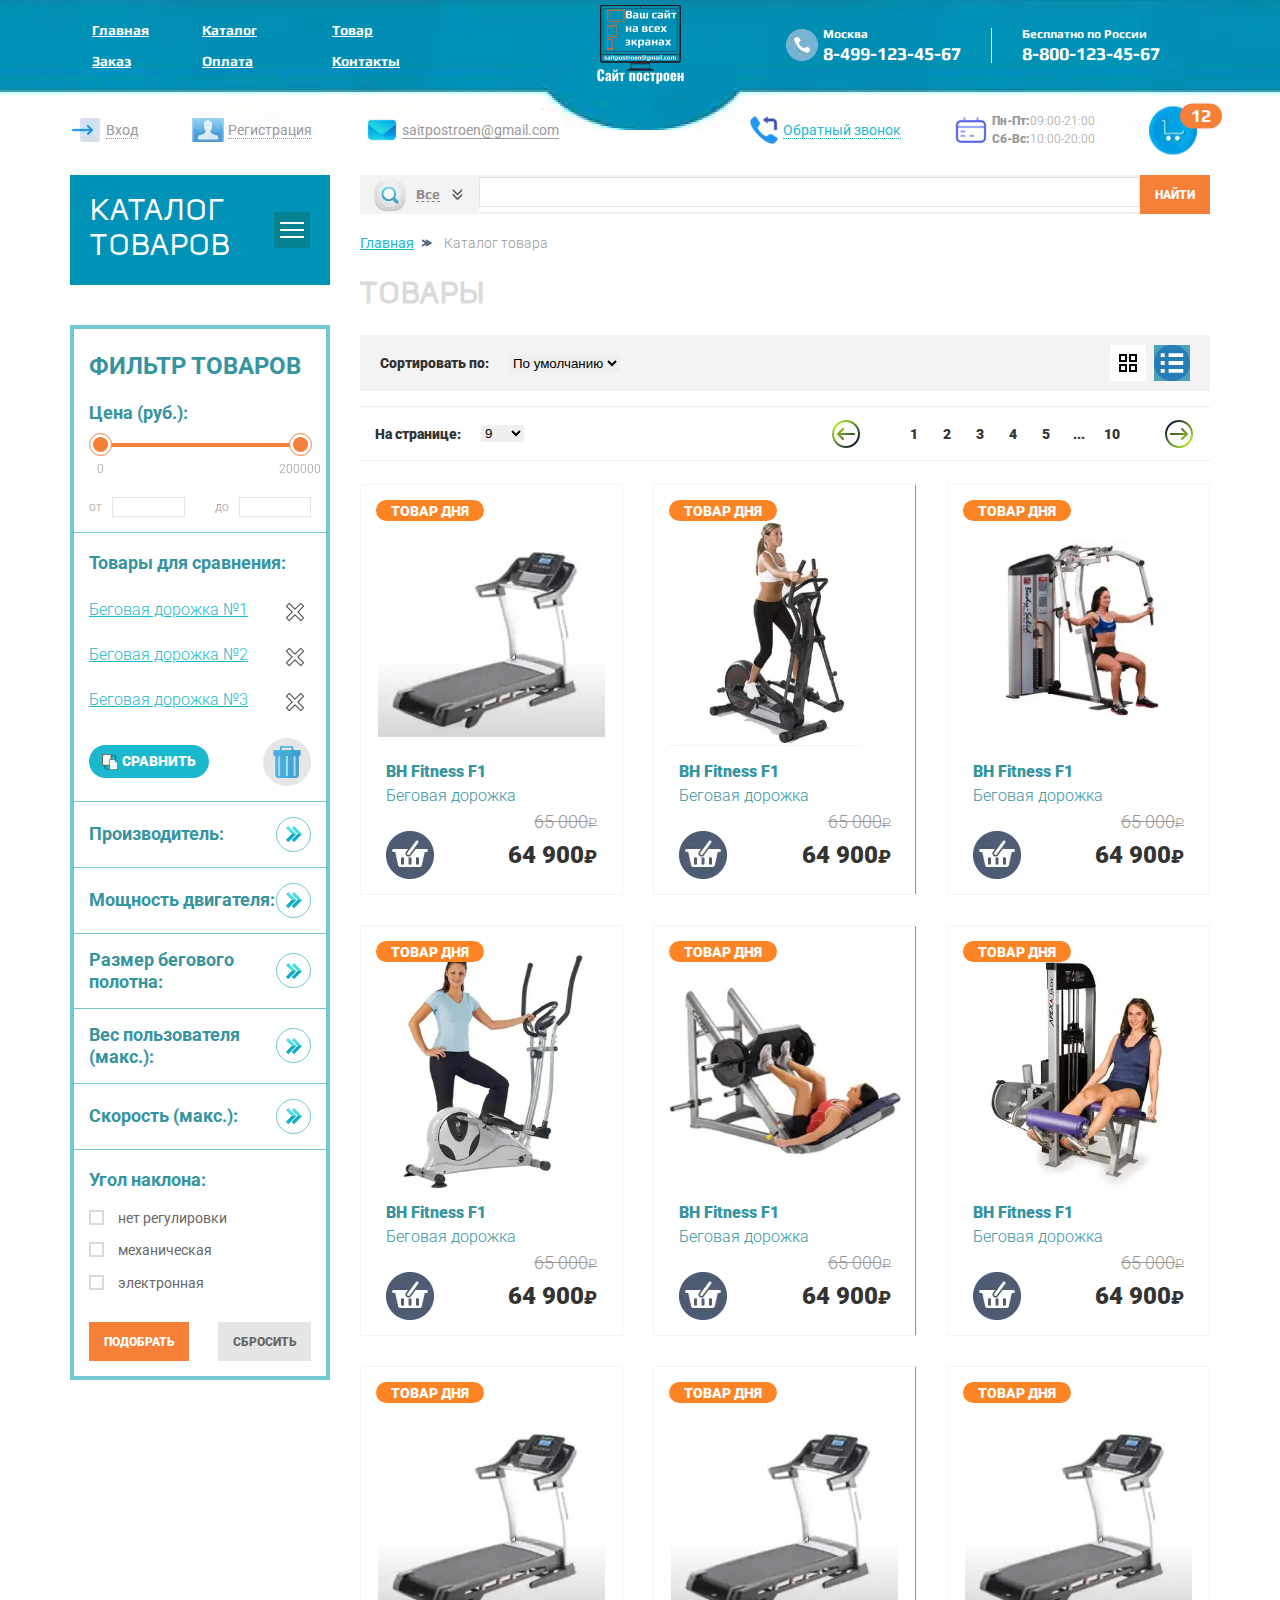
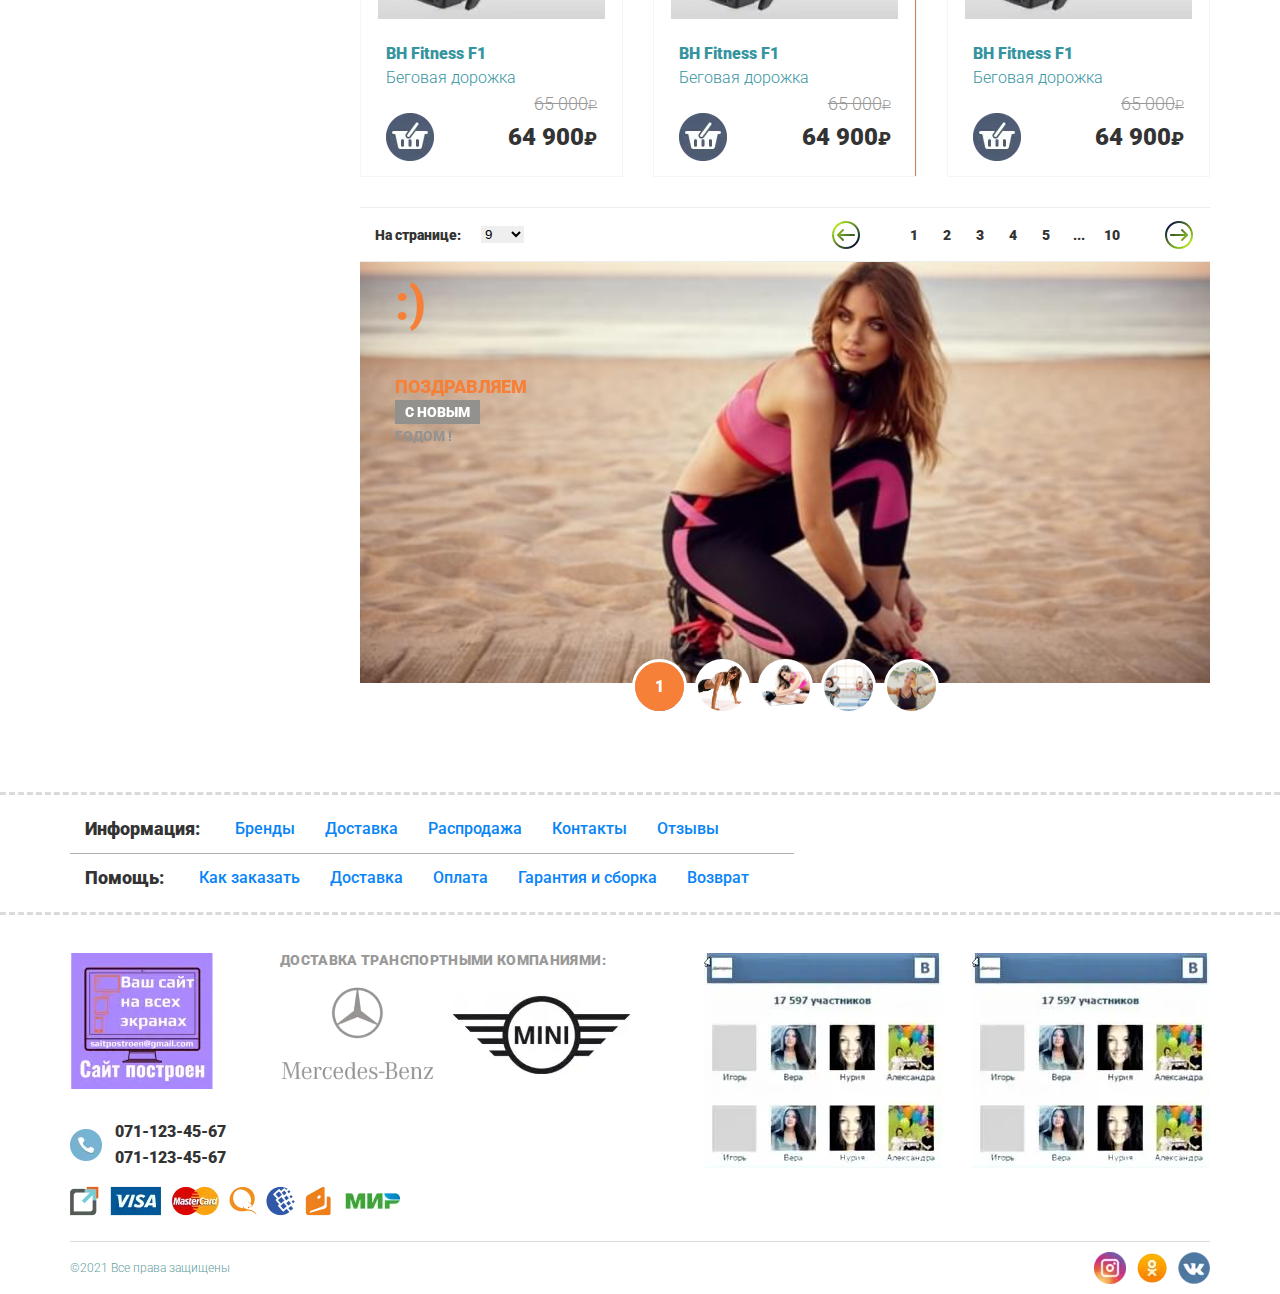
<file: catalog.html>
<!DOCTYPE html>
<html lang="ru">

<head>
	<meta charset="UTF-8">
	<meta http-equiv="X-UA-Compatible" content="IE=edge">
	<meta name="viewport" content="width=device-width, initial-scale=1.0">
	<link rel="stylesheet" href="https://unpkg.com/swiper/swiper-bundle.min.css" />
	<link rel="preconnect" href="https://fonts.googleapis.com">
	<link rel="preconnect" href="https://fonts.gstatic.com" crossorigin>
	<link
		href="https://fonts.googleapis.com/css2?family=Roboto:wght@300;400;500;700;900&display=swap&subset=cyrillic-ext"
		rel="stylesheet">
	<link rel="stylesheet" href="css/style.min.css">

	<title>ShopLogo-каталог</title>
</head>

<body>
	<div class="wrapper">
		<header class="header">

			<!-- Оболочка шапки (верх) -->
			<div class="header__top top-header">
				<!-- ограниивающий контейнер (flex) -->
				<div class="top-header__content container">
					<!-- контейнер для 1-ой колонки меню -->
					<div class="top-header__column">

						<div class="top-header__menu menu">
							<!-- иконка меню-бургер -->
							<div class="menu__icon icon-menu">
								<span></span>
								<span></span>
								<span></span>
							</div>
							<nav class="menu__body">
								<!-- контейнер для элементов меню слева-верх (grid) -->
								<ul class="menu__list">
									<li>
										<a href="https://sereja-s.github.io/sait_postroen/" class="menu__link">Главная</a>
									</li>
									<li>
										<a href="https://sereja-s.github.io/sait_postroen/catalog" class="menu__link">Каталог</a>
									</li>
									<li>
										<a href="https://sereja-s.github.io/sait_postroen/product" class="menu__link">Товар</a>
									</li>
								</ul>
								<ul class="menu__list">
									<li>
										<a href="https://sereja-s.github.io/sait_postroen/checkout#delivery"
											class="menu__link">Заказ</a>
									</li>
									<li>
										<a href="#" class="menu__link">Оплата</a>
									</li>
									<li>
										<a href="#" class="menu__link">Контакты</a>
									</li>
								</ul>
							</nav>
						</div>

					</div>
					<!-- контейнер для 2-ой колонки меню c логотипом -->
					<div class="top-header__column top-header__column--logo">

						<a href="#" class="top-header__logo">
							<picture>
								<source srcset="img/sait_postroen.webp" type="image/webp"><img src="img/sait_postroen.png"
									alt="logo">
							</picture>
						</a>

					</div>
					<!-- контейнер для 3-ой колонки меню с контактами -->
					<div class="top-header__column">

						<!-- контейнер для элементов меню с контактами (flex) -->
						<div data-da=".menu__body, 425, 2" class="top-header__contacts contacts-header">

							<div class="contacts-header__column">
								<div class="contacts-header__item contacts-header__item--icon">
									<div class="contacts-header__label">Москва</div>
									<a href="tel:84991234567" class="contacts-header__phone">8-499-123-45-67</a>
								</div>
							</div>
							<div class="contacts-header__column">
								<div class="contacts-header__item">
									<div class="contacts-header__label">Бесплатно по России</div>
									<a href="tel:88001234567" class="contacts-header__phone">8-800-123-45-67</a>
								</div>
							</div>

						</div>

					</div>
				</div>
			</div>
			<!-- Оболочка шапки (низ) -->
			<div class="header__bottom bottom-header">
				<!-- контейнер для элементов нижнего меню (flex) -->
				<div class="bottom-header__content container">
					<div class="bottom-header__column">
						<!-- контейнер для элементов меню-действия (flex) -->
						<ul data-da=".menu__body, 425, 3" class="bottom-header__actions actions-header">
							<li>
								<a href="#" class="actions-header__item actions-header__item--login"><span>Вход</span></a>
							</li>
							<li>
								<a href="#" class="actions-header__item actions-header__item--reg"><span>Регистрация</span></a>
							</li>
							<li>
								<a href="mailto:saitpostroen@gmail.com"
									class="actions-header__item actions-header__item--email"><span>saitpostroen@gmail.com</span></a>
							</li>
						</ul>
					</div>

					<div class="bottom-header__column">
						<!-- контейнер для блока с информацией (flex) -->
						<div class="bottom-header__info info-header">

							<div class="info-header__column">
								<a href="#" class="info-header__callback"><span>Обратный звонок</span></a>
							</div>
							<div data-da=".menu__body, 425, 4" class="info-header__column">
								<div class="info-header__schedule">
									<p><span>Пн-Пт:</span>09:00-21:00</p>
									<p><span>Сб-Вс:</span>10:00-20:00</p>
								</div>
							</div>
							<div class="info-header__column">
								<a href="#" class="info-header__cart">
									<span>12</span>
								</a>
							</div>

						</div>
					</div>
				</div>
			</div>

		</header>
		<!-- flex-контейнер -->
		<main class="page">
			<div class="page__container container">
				<!-- Боковая колонка (flex-контейнер)-->
				<aside class="page__side">
					<nav class="page__menu menu-page">

						<!-- Оболочка для заголовка меню страницы (flex) -->
						<div class="menu-page__header">
							<div class="menu-page__title">Каталог товаров</div>
							<div class="menu-page__burger">
								<div class="menu-page__lines">
									<span></span>
									<span></span>
									<span></span>
								</div>
							</div>
						</div>
						<div class="menu-page__body">
							<ul class="menu-page__list">
								<li class="menu-page__parent">
									<a href="#" class="menu-page__link">Беговые
										дорожки</a>
									<div class="menu-page__submenu submenu-page">
										<div class="submenu-page__item">
											<ul class="submenu-page__menu">
												<li><a href="#" class="submenu-page__link">Всепогодный</a></li>
												<li><a href="#" class="submenu-page__link">Для помещений</a></li>
												<li><a href="#" class="submenu-page__link">Профессиональный</a></li>
												<li><a href="#" class="submenu-page__link">Любительский</a></li>
											</ul>
											<div class="submenu-page__product">
												<div class="item-product">
													<div class="item-product__labels">
														<!-- flex-элемент -->
														<div class="item-product__label">Товар дня</div>
													</div>
													<!-- flex- -->
													<a href="#" class="item-product__image">
														<picture>
															<source srcset="img/products/01.webp" type="image/webp"><img
																src="img/products/01.jpg" alt="image">
														</picture>
													</a>
													<div class="item-product__body">
														<a href="#" class="item-product__title">Беговые дорожки</a>
														<!-- flex-контейнер -->
														<div class="item-product__footer">
															<div class="item-product__old-price rub">65 000</div>
															<a href="#" class="item-product__add"></a>
															<div class="item-product__price rub">64 900</div>
														</div>
													</div>
												</div>
											</div>
										</div>
									</div>
								</li>
								<li class="menu-page__parent">
									<a href="#" class="menu-page__link">Эллиптические
										тренажёры</a>
									<div class="menu-page__submenu submenu-page">
										<div class="submenu-page__item">
											<ul class="submenu-page__menu">
												<li><a href="#" class="submenu-page__link">Всепогодный</a></li>
												<li><a href="#" class="submenu-page__link">Для помещений</a></li>
												<li><a href="#" class="submenu-page__link">Профессиональный</a></li>
												<li><a href="#" class="submenu-page__link">Любительский</a></li>
											</ul>
											<div class="submenu-page__product">
												<div class="item-product">
													<div class="item-product__labels">
														<!-- flex-элемент -->
														<div class="item-product__label">Товар дня</div>
													</div>
													<!-- flex- -->
													<a href="#" class="item-product__image">
														<picture>
															<source srcset="img/products/01.webp" type="image/webp"><img
																src="img/products/01.jpg" alt="image">
														</picture>
													</a>
													<div class="item-product__body">
														<a href="#" class="item-product__title">Эллиптические тренажёры</a>
														<!-- flex-контейнер -->
														<div class="item-product__footer">
															<div class="item-product__old-price rub">65 000</div>
															<a href="#" class="item-product__add"></a>
															<div class="item-product__price rub">64 900</div>
														</div>
													</div>
												</div>
											</div>
										</div>
									</div>
								</li>
								<li><a href="#" class="menu-page__link">Велотренажёры</a></li>
								<li><a href="#" class="menu-page__link">Гребные тренажёры</a></li>
								<li><a href="#" class="menu-page__link">Виюромассажёры</a></li>
								<li class="menu-page__parent">
									<a href="#" class="menu-page__link">Тенисные
										столы</a>
									<div class="menu-page__submenu submenu-page">
										<div class="submenu-page__item">
											<ul class="submenu-page__menu">
												<li><a href="#" class="submenu-page__link">Всепогодный</a></li>
												<li><a href="#" class="submenu-page__link">Для помещений</a></li>
												<li><a href="#" class="submenu-page__link">Профессиональный</a></li>
												<li><a href="#" class="submenu-page__link">Любительский</a></li>
											</ul>
											<div class="submenu-page__product">
												<div class="item-product">
													<div class="item-product__labels">
														<!-- flex-элемент -->
														<div class="item-product__label">Товар дня</div>
													</div>
													<!-- flex- -->
													<a href="#" class="item-product__image">
														<picture>
															<source srcset="img/products/01.webp" type="image/webp"><img
																src="img/products/01.jpg" alt="image">
														</picture>
													</a>
													<div class="item-product__body">
														<a href="#" class="item-product__title">Домашний тенисный стол</a>
														<!-- flex-контейнер -->
														<div class="item-product__footer">
															<div class="item-product__old-price rub">65 000</div>
															<a href="#" class="item-product__add"></a>
															<div class="item-product__price rub">64 900</div>
														</div>
													</div>
												</div>
											</div>
										</div>
									</div>
								</li>
								<li><a href="#" class="menu-page__link">Баскетбол</a></li>
								<li class="menu-page__parent">
									<a href="#" class="menu-page__link">Массажные
										кресла</a>
									<div class="menu-page__submenu submenu-page">
										<div class="submenu-page__item">
											<ul class="submenu-page__menu">
												<li><a href="#" class="submenu-page__link">Всепогодный</a></li>
												<li><a href="#" class="submenu-page__link">Для помещений</a></li>
												<li><a href="#" class="submenu-page__link">Профессиональный</a></li>
												<li><a href="#" class="submenu-page__link">Любительский</a></li>
											</ul>
											<div class="submenu-page__product">
												<div class="item-product">
													<div class="item-product__labels">
														<!-- flex-элемент -->
														<div class="item-product__label">Товар дня</div>
													</div>
													<!-- flex- -->
													<a href="#" class="item-product__image">
														<picture>
															<source srcset="img/products/01.webp" type="image/webp"><img
																src="img/products/01.jpg" alt="image">
														</picture>
													</a>
													<div class="item-product__body">
														<a href="#" class="item-product__title">Массажные кресла</a>
														<!-- flex-контейнер -->
														<div class="item-product__footer">
															<div class="item-product__old-price rub">65 000</div>
															<a href="#" class="item-product__add"></a>
															<div class="item-product__price rub">64 900</div>
														</div>
													</div>
												</div>
											</div>
										</div>
									</div>
								</li>
								<li class="menu-page__parent">
									<a data-item="4" href="#" class="menu-page__link">Массажные
										столы</a>
									<div class="menu-page__submenu submenu-page">
										<div class="submenu-page__item">
											<ul class="submenu-page__menu">
												<li><a href="#" class="submenu-page__link">Всепогодный</a></li>
												<li><a href="#" class="submenu-page__link">Для помещений</a></li>
												<li><a href="#" class="submenu-page__link">Профессиональный</a></li>
												<li><a href="#" class="submenu-page__link">Любительский</a></li>
											</ul>
											<div class="submenu-page__product">
												<div class="item-product">
													<div class="item-product__labels">
														<!-- flex-элемент -->
														<div class="item-product__label">Товар дня</div>
													</div>
													<!-- flex- -->
													<a href="#" class="item-product__image">
														<picture>
															<source srcset="img/products/01.webp" type="image/webp"><img
																src="img/products/01.jpg" alt="image">
														</picture>
													</a>
													<div class="item-product__body">
														<a href="#" class="item-product__title">Массажные столы</a>
														<!-- flex-контейнер -->
														<div class="item-product__footer">
															<div class="item-product__old-price rub">65 000</div>
															<a href="#" class="item-product__add"></a>
															<div class="item-product__price rub">64 900</div>
														</div>
													</div>
												</div>
											</div>
										</div>
									</div>
								</li>
								<li><a href="#" class="menu-page__link">Силовые тренажёры</a></li>
								<li><a href="#" class="menu-page__link">Батуты</a></li>
								<li><a href="#" class="menu-page__link">Детские городки</a></li>
								<li><a href="#" class="menu-page__link">Дачная мебель</a></li>
								<li><a href="#" class="menu-page__link">Уличные спортивные комплексы</a></li>
								<li><a href="#" class="menu-page__link">Аксессуары</a></li>
							</ul>
						</div>

					</nav>
					<div class="filter">
						<div class="filter__title">Фильтр товаров</div>
						<div class="filter__content">
							<!-- ОБщая оболочка спойлера (добавили атрибут data-spoilers) -->
							<div data-spoilers class="filter__body spoilers">
								<div class="filter__section section-filter">
									<div class="section-filter__title">Цена (руб.):</div>
									<div class="section-filter__body">
										<div class="price-filter">
											<div class="price-filter__slider"></div>
											<div class="price-filter__values values-price-filter">
												<div class="values-price-filter__column">
													<div class="values-price-filter__label">от</div>
													<div class="values-price-filter__input">
														<input id="price-start" autocomplete="off" type="text" name="form[]"
															class="input">
													</div>
												</div>
												<div class="values-price-filter__column">
													<div class="values-price-filter__label">до</div>
													<div class="values-price-filter__input">
														<input id="price-end" autocomplete="off" type="text" name="form[]"
															class="input">
													</div>
												</div>
											</div>
										</div>
									</div>
								</div>
								<div class="filter__section section-filter">
									<div class="section-filter__title">Товары для сравнения:</div>
									<div class="section-filter__body">
										<div class="compare-filter">
											<div class="compare-filter__items">
												<div class="compare-filter__item">
													<a href="#" class="compare-filter__link">Беговая дорожка №1</a>
													<a href="#" class="compare-filter__remove"></a>
												</div>
												<div class="compare-filter__item">
													<a href="#" class="compare-filter__link">Беговая дорожка №2</a>
													<a href="#" class="compare-filter__remove"></a>
												</div>
												<div class="compare-filter__item">
													<a href="#" class="compare-filter__link">Беговая дорожка №3</a>
													<a href="#" class="compare-filter__remove"></a>
												</div>
											</div>
											<div class="compare-filter__footer">
												<a href="#" class="compare-filter__button"><span>Сравнить</span></a>
												<a href="#" class="compare-filter__clean"></a>
											</div>
										</div>
									</div>
								</div>
								<div class="filter__section section-filter">
									<!-- Cпойлер (блок меню сворачивается при щелчке на заголовок-кнопку(добавили ей tabindex="-1" и атрибут data-spoiler)) -->
									<div tabindex="-1" data-spoiler class="section-filter__title spoiler">Производитель:</div>
									<div class="section-filter__body">
										<label class="section-filter__checkbox checkbox">
											<input data-error="Ошибка" class="checkbox__input" type="checkbox" value="1"
												name="form[]">
											<span class="checkbox__text"><span>Clear-fit</span></span>
										</label>
										<label class="section-filter__checkbox checkbox">
											<input data-error="Ошибка" class="checkbox__input" type="checkbox" value="1"
												name="form[]">
											<span class="checkbox__text"><span>Diadora</span></span>
										</label>
										<label class="section-filter__checkbox checkbox">
											<input data-error="Ошибка" class="checkbox__input" type="checkbox" value="1"
												name="form[]">
											<span class="checkbox__text"><span>Hasttings</span></span>
										</label>
										<label class="section-filter__checkbox checkbox">
											<input data-error="Ошибка" class="checkbox__input" type="checkbox" value="1"
												name="form[]">
											<span class="checkbox__text"><span>Carbon-fitness</span></span>
										</label>
										<label class="section-filter__checkbox checkbox">
											<input data-error="Ошибка" class="checkbox__input" type="checkbox" value="1"
												name="form[]">
											<span class="checkbox__text"><span>Nordic Track</span></span>
										</label>
									</div>
								</div>
								<div class="filter__section section-filter">
									<!-- Cпойлер (блок меню сворачивается при щелчке на заголовок-кнопку(добавили ей tabindex="-1" и атрибут data-spoiler)) -->
									<div tabindex="-1" data-spoiler class="section-filter__title spoiler">Мощность двигателя:
									</div>
									<div class="section-filter__body">
										<label class="section-filter__checkbox checkbox">
											<input data-error="Ошибка" class="checkbox__input" type="checkbox" value="1"
												name="form[]">
											<span class="checkbox__text"><span>18</span></span>
										</label>
										<label class="section-filter__checkbox checkbox">
											<input data-error="Ошибка" class="checkbox__input" type="checkbox" value="1"
												name="form[]">
											<span class="checkbox__text"><span>16</span></span>
										</label>
										<label class="section-filter__checkbox checkbox">
											<input data-error="Ошибка" class="checkbox__input" type="checkbox" value="1"
												name="form[]">
											<span class="checkbox__text"><span>14</span></span>
										</label>
										<label class="section-filter__checkbox checkbox">
											<input data-error="Ошибка" class="checkbox__input" type="checkbox" value="1"
												name="form[]">
											<span class="checkbox__text"><span>12</span></span>
										</label>
										<label class="section-filter__checkbox checkbox">
											<input data-error="Ошибка" class="checkbox__input" type="checkbox" value="1"
												name="form[]">
											<span class="checkbox__text"><span>10</span></span>
										</label>
									</div>
								</div>
								<div class="filter__section section-filter">
									<!-- Cпойлер (блок меню сворачивается при щелчке на заголовок-кнопку(добавили ей tabindex="-1" и атрибут data-spoiler)) -->
									<div tabindex="-1" data-spoiler class="section-filter__title spoiler">Размер бегового
										полотна:
									</div>
									<div class="section-filter__body">
										<label class="section-filter__checkbox checkbox">
											<input data-error="Ошибка" class="checkbox__input" type="checkbox" value="1"
												name="form[]">
											<span class="checkbox__text"><span>50</span></span>
										</label>
										<label class="section-filter__checkbox checkbox">
											<input data-error="Ошибка" class="checkbox__input" type="checkbox" value="1"
												name="form[]">
											<span class="checkbox__text"><span>40</span></span>
										</label>
										<label class="section-filter__checkbox checkbox">
											<input data-error="Ошибка" class="checkbox__input" type="checkbox" value="1"
												name="form[]">
											<span class="checkbox__text"><span>30</span></span>
										</label>
										<label class="section-filter__checkbox checkbox">
											<input data-error="Ошибка" class="checkbox__input" type="checkbox" value="1"
												name="form[]">
											<span class="checkbox__text"><span>20</span></span>
										</label>
										<label class="section-filter__checkbox checkbox">
											<input data-error="Ошибка" class="checkbox__input" type="checkbox" value="1"
												name="form[]">
											<span class="checkbox__text"><span>10</span></span>
										</label>
									</div>
								</div>
								<div class="filter__section section-filter">
									<!-- Cпойлер (блок меню сворачивается при щелчке на заголовок-кнопку(добавили ей tabindex="-1" и атрибут data-spoiler)) -->
									<div tabindex="-1" data-spoiler class="section-filter__title spoiler">Вес пользователя
										(макс.):
									</div>
									<div class="section-filter__body">
										<label class="section-filter__checkbox checkbox">
											<input data-error="Ошибка" class="checkbox__input" type="checkbox" value="1"
												name="form[]">
											<span class="checkbox__text"><span>150</span></span>
										</label>
										<label class="section-filter__checkbox checkbox">
											<input data-error="Ошибка" class="checkbox__input" type="checkbox" value="1"
												name="form[]">
											<span class="checkbox__text"><span>140</span></span>
										</label>
										<label class="section-filter__checkbox checkbox">
											<input data-error="Ошибка" class="checkbox__input" type="checkbox" value="1"
												name="form[]">
											<span class="checkbox__text"><span>130</span></span>
										</label>
										<label class="section-filter__checkbox checkbox">
											<input data-error="Ошибка" class="checkbox__input" type="checkbox" value="1"
												name="form[]">
											<span class="checkbox__text"><span>120</span></span>
										</label>
										<label class="section-filter__checkbox checkbox">
											<input data-error="Ошибка" class="checkbox__input" type="checkbox" value="1"
												name="form[]">
											<span class="checkbox__text"><span>110</span></span>
										</label>
									</div>
								</div>
								<div class="filter__section section-filter">
									<!-- Cпойлер (блок меню сворачивается при щелчке на заголовок-кнопку(добавили ей tabindex="-1" и атрибут data-spoiler)) -->
									<div tabindex="-1" data-spoiler class="section-filter__title spoiler">Скорость (макс.):
									</div>
									<div class="section-filter__body">
										<label class="section-filter__checkbox checkbox">
											<input data-error="Ошибка" class="checkbox__input" type="checkbox" value="1"
												name="form[]">
											<span class="checkbox__text"><span>30</span></span>
										</label>
										<label class="section-filter__checkbox checkbox">
											<input data-error="Ошибка" class="checkbox__input" type="checkbox" value="1"
												name="form[]">
											<span class="checkbox__text"><span>25</span></span>
										</label>
										<label class="section-filter__checkbox checkbox">
											<input data-error="Ошибка" class="checkbox__input" type="checkbox" value="1"
												name="form[]">
											<span class="checkbox__text"><span>20</span></span>
										</label>
										<label class="section-filter__checkbox checkbox">
											<input data-error="Ошибка" class="checkbox__input" type="checkbox" value="1"
												name="form[]">
											<span class="checkbox__text"><span>15</span></span>
										</label>
										<label class="section-filter__checkbox checkbox">
											<input data-error="Ошибка" class="checkbox__input" type="checkbox" value="1"
												name="form[]">
											<span class="checkbox__text"><span>10</span></span>
										</label>
									</div>
								</div>
								<div class="filter__section section-filter">
									<div class="section-filter__title ">Угол наклона:</div>
									<div class="section-filter__body">
										<label class="section-filter__checkbox checkbox">
											<input data-error="Ошибка" class="checkbox__input" type="checkbox" value="1"
												name="form[]">
											<span class="checkbox__text"><span>нет регулировки</span></span>
										</label>
										<label class="section-filter__checkbox checkbox">
											<input data-error="Ошибка" class="checkbox__input" type="checkbox" value="1"
												name="form[]">
											<span class="checkbox__text"><span>механическая</span></span>
										</label>
										<label class="section-filter__checkbox checkbox">
											<input data-error="Ошибка" class="checkbox__input" type="checkbox" value="1"
												name="form[]">
											<span class="checkbox__text"><span>электронная</span></span>
										</label>
									</div>
								</div>
							</div>
							<div class="filter__footer">
								<button type="submit" class="filter__btn btn">Подобрать</button>
								<button type="reset" class="filter__btn btn btn--grey">Сбросить</button>
							</div>
						</div>
					</div>
				</aside>
				<!-- flex-контейнер -->
				<div class="page__content">
					<!-- Форма поиска (flex-контейнер) -->
					<form action="#" class="page__search search-page">
						<div class="search-page__select">
							<div class="search-page__title">
								<span>Все</span><span data-text="всего:" class="search-page__quantity"></span>
							</div>
							<!-- Выезжающее меню поиска по категориям (flex-контейнер)-->
							<div class="search-page__categories categories-search">
								<!-- flex -->
								<div class="categories-search__row">
									<div class="categories-search__column">
										<ul class="categories-search__list">
											<li>
												<label class="categories-search__checkbox checkbox">
													<input data-error="Ошибка" class="checkbox__input" type="checkbox" value="1"
														name="form[]">
													<span class="checkbox__text"><span>Беговые дорожки</span></span>
												</label>
											</li>
											<li>
												<label class="categories-search__checkbox checkbox">
													<input data-error="Ошибка" class="checkbox__input" type="checkbox" value="1"
														name="form[]">
													<span class="checkbox__text"><span>Эллиптические тренажёры</span></span>
												</label>
											</li>
											<li>
												<label class="categories-search__checkbox checkbox">
													<input data-error="Ошибка" class="checkbox__input" type="checkbox" value="1"
														name="form[]">
													<span class="checkbox__text"><span>Велотренажёры</span></span>
												</label>
											</li>
											<li>
												<label class="categories-search__checkbox checkbox">
													<input data-error="Ошибка" class="checkbox__input" type="checkbox" value="1"
														name="form[]">
													<span class="checkbox__text"><span>Гребные тренажёры</span></span>
												</label>
											</li>
											<li>
												<label class="categories-search__checkbox checkbox">
													<input data-error="Ошибка" class="checkbox__input" type="checkbox" value="1"
														name="form[]">
													<span class="checkbox__text"><span>Вибромассажёры</span></span>
												</label>
											</li>
										</ul>
									</div>
									<div class="categories-search__column">
										<ul class="categories-search__list">
											<li>
												<label class="categories-search__checkbox checkbox">
													<input data-error="Ошибка" class="checkbox__input" type="checkbox" value="1"
														name="form[]">
													<span class="checkbox__text"><span>Тенисные столы</span></span>
												</label>
											</li>
											<li>
												<label class="categories-search__checkbox checkbox">
													<input data-error="Ошибка" class="checkbox__input" type="checkbox" value="1"
														name="form[]">
													<span class="checkbox__text"><span>Баскетбол</span></span>
												</label>
											</li>
											<li>
												<label class="categories-search__checkbox checkbox">
													<input data-error="Ошибка" class="checkbox__input" type="checkbox" value="1"
														name="form[]">
													<span class="checkbox__text"><span>Массажные кресла</span></span>
												</label>
											</li>
											<li>
												<label class="categories-search__checkbox checkbox">
													<input data-error="Ошибка" class="checkbox__input" type="checkbox" value="1"
														name="form[]">
													<span class="checkbox__text"><span>Массажные столы</span></span>
												</label>
											</li>
											<li>
												<label class="categories-search__checkbox checkbox">
													<input data-error="Ошибка" class="checkbox__input" type="checkbox" value="1"
														name="form[]">
													<span class="checkbox__text"><span>Силовые тренажёры</span></span>
												</label>
											</li>
										</ul>
									</div>
									<div class="categories-search__column">
										<ul class="categories-search__list">
											<li>
												<label class="categories-search__checkbox checkbox">
													<input data-error="Ошибка" class="checkbox__input" type="checkbox" value="1"
														name="form[]">
													<span class="checkbox__text"><span>Батуты</span></span>
												</label>
											</li>
											<li>
												<label class="categories-search__checkbox checkbox">
													<input data-error="Ошибка" class="checkbox__input" type="checkbox" value="1"
														name="form[]">
													<span class="checkbox__text"><span>Детские городки</span></span>
												</label>
											</li>
											<li>
												<label class="categories-search__checkbox checkbox">
													<input data-error="Ошибка" class="checkbox__input" type="checkbox" value="1"
														name="form[]">
													<span class="checkbox__text"><span>Дачная мебель</span></span>
												</label>
											</li>
											<li>
												<label class="categories-search__checkbox checkbox">
													<input data-error="Ошибка" class="checkbox__input" type="checkbox" value="1"
														name="form[]">
													<span class="checkbox__text"><span>Уличные спортивные комплексы</span></span>
												</label>
											</li>
											<li>
												<label class="categories-search__checkbox checkbox">
													<input data-error="Ошибка" class="checkbox__input" type="checkbox" value="1"
														name="form[]">
													<span class="checkbox__text"><span>Аксессуары</span></span>
												</label>
											</li>
										</ul>

									</div>
								</div>
							</div>
						</div>
						<div class="search-page__input">
							<input autocomplete="off" type="text" name="form[]" data-error="Ошибка" data-value="">
						</div>
						<button type="submit" class="search-page__btn btn">Найти</button>
					</form>
					<!-- Хлебные крошки (4-2:18:25)-->
					<nav class="breadcrumbs">
						<ul class="breadcrumbs__list">
							<li><a href="" class="breadcrumbs__link">Главная</a></li>
							<li><span class="breadcrumbs__item">Каталог товара</span></li>
						</ul>
					</nav>
					<!-- Каталог (4-2:23:17) -->
					<div class="catalog">
						<h1 class="catalog__title">Товары</h1>
						<!-- Действия -->
						<div class="catalog__actions actions-catalog">
							<!-- сортировка -->
							<div class="actions-catalog__order order-catalog">
								<div class="order-catalog__lebel">Сортировать по:</div>
								<!-- форма выбора (выпадающий список): -->
								<div class="order-catalog__select">
									<select name="form[]" class="form">
										<option value="1" selected="selected">По умолчанию</option>
										<option value="2">По цене</option>
										<option value="3">По названию</option>
									</select>
								</div>
							</div>
							<!-- выбор вида отображения -->
							<div class="actions-catalog__view view-catalog">
								<div class="view-catalog__item view-catalog__item--grid"></div>
								<div class="view-catalog__item view-catalog__item--list"></div>
							</div>
						</div>
						<!-- Навигация (4-2:37:07) -->
						<div class="catalog__navi navi-catalog navi-catalog--top">
							<div class="navi-catalog__show show-catalog">
								<div class="show-catalog__label">На странице:</div>
								<div class="show-catalog__select">
									<!-- форма выбора (выпадающий список): -->
									<select name="form[]" class="show">
										<option value="1" selected="selected">9</option>
										<option value="2">18</option>
										<option value="3">32</option>
										<option value="4">100</option>
									</select>
								</div>
							</div>
							<div class="navi-catalog__pages">
								<!-- Пагинация (по страницам) -->
								<div class="pagging">
									<a href="#" class="pagging__arrow"></a>
									<ul class="pagging__list">
										<li>
											<a href="#" class="pagging__item active">1</a>
										</li>
										<li>
											<a href="#" class="pagging__item">2</a>
										</li>
										<li>
											<a href="#" class="pagging__item">3</a>
										</li>
										<li>
											<a href="#" class="pagging__item">4</a>
										</li>
										<li>
											<a href="#" class="pagging__item">5</a>
										</li>
										<li>
											<a href="#" class="pagging__item">...</a>
										</li>
										<li>
											<a href="#" class="pagging__item">10</a>
										</li>
									</ul>
									<a href="#" class="pagging__arrow"></a>
								</div>
							</div>
						</div>
						<!-- Товары (4-2:47:23) -->
						<div class="catalog__products items-products">
							<div class="items-products__column">
								<!-- Скопировали блок из карточки товара меню-категорий -->
								<div class="item-product">
									<div class="item-product__labels">
										<!-- flex-элемент -->
										<div class="item-product__label">Товар дня</div>
									</div>
									<a href="#" class="item-product__image">
										<picture>
											<source srcset="img/products/02.webp" type="image/webp"><img src="img/products/02.jpg"
												alt="image">
										</picture>
									</a>
									<div class="item-product__body">
										<a href="#" class="item-product__title">
											<span>BH Fitness F1 </span>Беговая
											дорожка
										</a>
										<!-- flex-контейнер -->
										<div class="item-product__footer">
											<div class="item-product__old-price rub">65 000</div>
											<a href="#" class="item-product__add"></a>
											<div class="item-product__price rub">64 900</div>
										</div>
									</div>
									<!-- Оболочка, которая будет появляться при наведении на карточку товара: -->
									<div class="item-product__hover hover-item-product">
										<a href="#" class="hover-item-product__title">
											<span>BH Fitness F1 </span>Беговая
											дорожка
										</a>
										<div class="hover-item-product__options options-item-product">
											<div class="options-item-product__item">
												<div class="options-item-product__label">Тип беговой дорожки:</div>
												<div class="options-item-product__value">Электрическая</div>
											</div>
											<div class="options-item-product__item">
												<div class="options-item-product__label">Скорость движения (км/ч):</div>
												<div class="options-item-product__value">22</div>
											</div>
											<div class="options-item-product__item">
												<div class="options-item-product__label">Складывание:</div>
												<div class="options-item-product__value">Есть</div>
											</div>
											<a href="#" class="hover-item-product__compare"><span>Сравнить</span></a>
										</div>
										<!-- <div class="hover-item-product__body">
										</div> -->
										<!-- <a href="#" class="hover-item-product__cart"></a> -->
										<div class="hover-item-product__footer">
											<a href="#" class="hover-item-product__cart hover-item-product__cart--catalog"></a>
											<!-- <div class="hover-item-product__old-price rub">65 000</div> -->
											<!-- <div class="hover-item-product__stock">в наличии</div> -->
											<div class="hover-item-product__price rub">65 000</div>
										</div>
									</div>
								</div>
							</div>
							<div class="items-products__column">
								<!-- Скопировали блок из карточки товара меню-категорий -->
								<div class="item-product">
									<div class="item-product__labels">
										<!-- flex-элемент -->
										<div class="item-product__label">Товар дня</div>
									</div>
									<a href="#" class="item-product__image">
										<picture>
											<source srcset="img/products/03.webp" type="image/webp"><img src="img/products/03.jpg"
												alt="image">
										</picture>
									</a>
									<div class="item-product__body">
										<a href="#" class="item-product__title">
											<span>BH Fitness F1 </span>Беговая
											дорожка
										</a>
										<!-- flex-контейнер -->
										<div class="item-product__footer">
											<div class="item-product__old-price rub">65 000</div>
											<a href="#" class="item-product__add"></a>
											<div class="item-product__price rub">64 900</div>
										</div>
									</div>
									<!-- Оболочка, которая будет появляться при наведении на карточку товара: -->
									<div class="item-product__hover hover-item-product">
										<a href="#" class="hover-item-product__title">
											<span>BH Fitness F1 </span>Беговая
											дорожка
										</a>
										<div class="hover-item-product__options options-item-product">
											<div class="options-item-product__item">
												<div class="options-item-product__label">Тип беговой дорожки:</div>
												<div class="options-item-product__value">Электрическая</div>
											</div>
											<div class="options-item-product__item">
												<div class="options-item-product__label">Скорость движения (км/ч):</div>
												<div class="options-item-product__value">22</div>
											</div>
											<div class="options-item-product__item">
												<div class="options-item-product__label">Складывание:</div>
												<div class="options-item-product__value">Есть</div>
											</div>
										</div>
										<a href="#" class="hover-item-product__cart"></a>
										<div class="hover-item-product__footer">
											<div class="hover-item-product__old-price rub">65 000</div>
											<div class="hover-item-product__stock">в наличии</div>
											<div class="hover-item-product__price rub">65 000</div>
										</div>
									</div>
								</div>
							</div>
							<div class="items-products__column">
								<!-- Скопировали блок из карточки товара меню-категорий -->
								<div class="item-product">
									<div class="item-product__labels">
										<!-- flex-элемент -->
										<div class="item-product__label">Товар дня</div>
									</div>
									<a href="#" class="item-product__image">
										<picture>
											<source srcset="img/products/04.webp" type="image/webp"><img src="img/products/04.jpg"
												alt="image">
										</picture>
									</a>
									<div class="item-product__body">
										<a href="#" class="item-product__title">
											<span>BH Fitness F1 </span>Беговая
											дорожка
										</a>
										<!-- flex-контейнер -->
										<div class="item-product__footer">
											<div class="item-product__old-price rub">65 000</div>
											<a href="#" class="item-product__add"></a>
											<div class="item-product__price rub">64 900</div>
										</div>
									</div>
									<!-- Оболочка, которая будет появляться при наведении на карточку товара: -->
									<div class="item-product__hover hover-item-product">
										<a href="#" class="hover-item-product__title">
											<span>BH Fitness F1 </span>Беговая
											дорожка
										</a>
										<div class="hover-item-product__options options-item-product">
											<div class="options-item-product__item">
												<div class="options-item-product__label">Тип беговой дорожки:</div>
												<div class="options-item-product__value">Электрическая</div>
											</div>
											<div class="options-item-product__item">
												<div class="options-item-product__label">Скорость движения (км/ч):</div>
												<div class="options-item-product__value">22</div>
											</div>
											<div class="options-item-product__item">
												<div class="options-item-product__label">Складывание:</div>
												<div class="options-item-product__value">Есть</div>
											</div>
										</div>
										<a href="#" class="hover-item-product__cart"></a>
										<div class="hover-item-product__footer">
											<div class="hover-item-product__old-price rub">65 000</div>
											<div class="hover-item-product__stock">в наличии</div>
											<div class="hover-item-product__price rub">65 000</div>
										</div>
									</div>
								</div>
							</div>
							<div class="items-products__column">
								<!-- Скопировали блок из карточки товара меню-категорий -->
								<div class="item-product">
									<div class="item-product__labels">
										<!-- flex-элемент -->
										<div class="item-product__label">Товар дня</div>
									</div>
									<a href="#" class="item-product__image">
										<picture>
											<source srcset="img/products/05.webp" type="image/webp"><img src="img/products/05.jpg"
												alt="image">
										</picture>
									</a>
									<div class="item-product__body">
										<a href="#" class="item-product__title">
											<span>BH Fitness F1 </span>Беговая
											дорожка
										</a>
										<!-- flex-контейнер -->
										<div class="item-product__footer">
											<div class="item-product__old-price rub">65 000</div>
											<a href="#" class="item-product__add"></a>
											<div class="item-product__price rub">64 900</div>
										</div>
									</div>
									<!-- Оболочка, которая будет появляться при наведении на карточку товара: -->
									<div class="item-product__hover hover-item-product">
										<a href="#" class="hover-item-product__title">
											<span>BH Fitness F1 </span>Беговая
											дорожка
										</a>
										<div class="hover-item-product__options options-item-product">
											<div class="options-item-product__item">
												<div class="options-item-product__label">Тип беговой дорожки:</div>
												<div class="options-item-product__value">Электрическая</div>
											</div>
											<div class="options-item-product__item">
												<div class="options-item-product__label">Скорость движения (км/ч):</div>
												<div class="options-item-product__value">22</div>
											</div>
											<div class="options-item-product__item">
												<div class="options-item-product__label">Складывание:</div>
												<div class="options-item-product__value">Есть</div>
											</div>
										</div>
										<a href="#" class="hover-item-product__cart"></a>
										<div class="hover-item-product__footer">
											<div class="hover-item-product__old-price rub">65 000</div>
											<div class="hover-item-product__stock">в наличии</div>
											<div class="hover-item-product__price rub">65 000</div>
										</div>
									</div>
								</div>
							</div>
							<div class="items-products__column">
								<!-- Скопировали блок из карточки товара меню-категорий -->
								<div class="item-product">
									<div class="item-product__labels">
										<!-- flex-элемент -->
										<div class="item-product__label">Товар дня</div>
									</div>
									<a href="#" class="item-product__image">
										<picture>
											<source srcset="img/products/06.webp" type="image/webp"><img src="img/products/06.jpg"
												alt="image">
										</picture>
									</a>
									<div class="item-product__body">
										<a href="#" class="item-product__title">
											<span>BH Fitness F1 </span>Беговая
											дорожка
										</a>
										<!-- flex-контейнер -->
										<div class="item-product__footer">
											<div class="item-product__old-price rub">65 000</div>
											<a href="#" class="item-product__add"></a>
											<div class="item-product__price rub">64 900</div>
										</div>
									</div>
									<!-- Оболочка, которая будет появляться при наведении на карточку товара: -->
									<div class="item-product__hover hover-item-product">
										<a href="#" class="hover-item-product__title">
											<span>BH Fitness F1 </span>Беговая
											дорожка
										</a>
										<div class="hover-item-product__options options-item-product">
											<div class="options-item-product__item">
												<div class="options-item-product__label">Тип беговой дорожки:</div>
												<div class="options-item-product__value">Электрическая</div>
											</div>
											<div class="options-item-product__item">
												<div class="options-item-product__label">Скорость движения (км/ч):</div>
												<div class="options-item-product__value">22</div>
											</div>
											<div class="options-item-product__item">
												<div class="options-item-product__label">Складывание:</div>
												<div class="options-item-product__value">Есть</div>
											</div>
										</div>
										<a href="#" class="hover-item-product__cart"></a>
										<div class="hover-item-product__footer">
											<div class="hover-item-product__old-price rub">65 000</div>
											<div class="hover-item-product__stock">в наличии</div>
											<div class="hover-item-product__price rub">65 000</div>
										</div>
									</div>
								</div>
							</div>
							<div class="items-products__column">
								<!-- Скопировали блок из карточки товара меню-категорий -->
								<div class="item-product">
									<div class="item-product__labels">
										<!-- flex-элемент -->
										<div class="item-product__label">Товар дня</div>
									</div>
									<a href="#" class="item-product__image">
										<picture>
											<source srcset="img/products/07.webp" type="image/webp"><img src="img/products/07.jpg"
												alt="image">
										</picture>
									</a>
									<div class="item-product__body">
										<a href="#" class="item-product__title">
											<span>BH Fitness F1 </span>Беговая
											дорожка
										</a>
										<!-- flex-контейнер -->
										<div class="item-product__footer">
											<div class="item-product__old-price rub">65 000</div>
											<a href="#" class="item-product__add"></a>
											<div class="item-product__price rub">64 900</div>
										</div>
									</div>
									<!-- Оболочка, которая будет появляться при наведении на карточку товара: -->
									<div class="item-product__hover hover-item-product">
										<a href="#" class="hover-item-product__title">
											<span>BH Fitness F1 </span>Беговая
											дорожка
										</a>
										<div class="hover-item-product__options options-item-product">
											<div class="options-item-product__item">
												<div class="options-item-product__label">Тип беговой дорожки:</div>
												<div class="options-item-product__value">Электрическая</div>
											</div>
											<div class="options-item-product__item">
												<div class="options-item-product__label">Скорость движения (км/ч):</div>
												<div class="options-item-product__value">22</div>
											</div>
											<div class="options-item-product__item">
												<div class="options-item-product__label">Складывание:</div>
												<div class="options-item-product__value">Есть</div>
											</div>
										</div>
										<a href="#" class="hover-item-product__cart"></a>
										<div class="hover-item-product__footer">
											<div class="hover-item-product__old-price rub">65 000</div>
											<div class="hover-item-product__stock">в наличии</div>
											<div class="hover-item-product__price rub">65 000</div>
										</div>
									</div>
								</div>
							</div>
							<div class="items-products__column">
								<!-- Скопировали блок из карточки товара меню-категорий -->
								<div class="item-product">
									<div class="item-product__labels">
										<!-- flex-элемент -->
										<div class="item-product__label">Товар дня</div>
									</div>
									<a href="#" class="item-product__image">
										<picture>
											<source srcset="img/products/02.webp" type="image/webp"><img src="img/products/02.jpg"
												alt="image">
										</picture>
									</a>
									<div class="item-product__body">
										<a href="#" class="item-product__title">
											<span>BH Fitness F1 </span>Беговая
											дорожка
										</a>
										<!-- flex-контейнер -->
										<div class="item-product__footer">
											<div class="item-product__old-price rub">65 000</div>
											<a href="#" class="item-product__add"></a>
											<div class="item-product__price rub">64 900</div>
										</div>
									</div>
									<!-- Оболочка, которая будет появляться при наведении на карточку товара: -->
									<div class="item-product__hover hover-item-product">
										<a href="#" class="hover-item-product__title">
											<span>BH Fitness F1 </span>Беговая
											дорожка
										</a>
										<div class="hover-item-product__options options-item-product">
											<div class="options-item-product__item">
												<div class="options-item-product__label">Тип беговой дорожки:</div>
												<div class="options-item-product__value">Электрическая</div>
											</div>
											<div class="options-item-product__item">
												<div class="options-item-product__label">Скорость движения (км/ч):</div>
												<div class="options-item-product__value">22</div>
											</div>
											<div class="options-item-product__item">
												<div class="options-item-product__label">Складывание:</div>
												<div class="options-item-product__value">Есть</div>
											</div>
											<a href="#" class="hover-item-product__compare"><span>Сравнить</span></a>
										</div>
										<!-- <div class="hover-item-product__body">
										</div> -->
										<!-- <a href="#" class="hover-item-product__cart"></a> -->
										<div class="hover-item-product__footer">
											<a href="#" class="hover-item-product__cart hover-item-product__cart--catalog"></a>
											<!-- <div class="hover-item-product__old-price rub">65 000</div> -->
											<!-- <div class="hover-item-product__stock">в наличии</div> -->
											<div class="hover-item-product__price rub">65 000</div>
										</div>
									</div>
								</div>
							</div>
							<div class="items-products__column">
								<!-- Скопировали блок из карточки товара меню-категорий -->
								<div class="item-product">
									<div class="item-product__labels">
										<!-- flex-элемент -->
										<div class="item-product__label">Товар дня</div>
									</div>
									<a href="#" class="item-product__image">
										<picture>
											<source srcset="img/products/02.webp" type="image/webp"><img src="img/products/02.jpg"
												alt="image">
										</picture>
									</a>
									<div class="item-product__body">
										<a href="#" class="item-product__title">
											<span>BH Fitness F1 </span>Беговая
											дорожка
										</a>
										<!-- flex-контейнер -->
										<div class="item-product__footer">
											<div class="item-product__old-price rub">65 000</div>
											<a href="#" class="item-product__add"></a>
											<div class="item-product__price rub">64 900</div>
										</div>
									</div>
									<!-- Оболочка, которая будет появляться при наведении на карточку товара: -->
									<div class="item-product__hover hover-item-product">
										<a href="#" class="hover-item-product__title">
											<span>BH Fitness F1 </span>Беговая
											дорожка
										</a>
										<div class="hover-item-product__options options-item-product">
											<div class="options-item-product__item">
												<div class="options-item-product__label">Тип беговой дорожки:</div>
												<div class="options-item-product__value">Электрическая</div>
											</div>
											<div class="options-item-product__item">
												<div class="options-item-product__label">Скорость движения (км/ч):</div>
												<div class="options-item-product__value">22</div>
											</div>
											<div class="options-item-product__item">
												<div class="options-item-product__label">Складывание:</div>
												<div class="options-item-product__value">Есть</div>
											</div>
											<a href="#" class="hover-item-product__compare"><span>Сравнить</span></a>
										</div>
										<!-- <div class="hover-item-product__body">
										</div> -->
										<!-- <a href="#" class="hover-item-product__cart"></a> -->
										<div class="hover-item-product__footer">
											<a href="#" class="hover-item-product__cart hover-item-product__cart--catalog"></a>
											<!-- <div class="hover-item-product__old-price rub">65 000</div> -->
											<!-- <div class="hover-item-product__stock">в наличии</div> -->
											<div class="hover-item-product__price rub">65 000</div>
										</div>
									</div>
								</div>
							</div>
							<div class="items-products__column">
								<!-- Скопировали блок из карточки товара меню-категорий -->
								<div class="item-product">
									<div class="item-product__labels">
										<!-- flex-элемент -->
										<div class="item-product__label">Товар дня</div>
									</div>
									<a href="#" class="item-product__image">
										<picture>
											<source srcset="img/products/02.webp" type="image/webp"><img src="img/products/02.jpg"
												alt="image">
										</picture>
									</a>
									<div class="item-product__body">
										<a href="#" class="item-product__title">
											<span>BH Fitness F1 </span>Беговая
											дорожка
										</a>
										<!-- flex-контейнер -->
										<div class="item-product__footer">
											<div class="item-product__old-price rub">65 000</div>
											<a href="#" class="item-product__add"></a>
											<div class="item-product__price rub">64 900</div>
										</div>
									</div>
									<!-- Оболочка, которая будет появляться при наведении на карточку товара: -->
									<div class="item-product__hover hover-item-product">
										<a href="#" class="hover-item-product__title">
											<span>BH Fitness F1 </span>Беговая
											дорожка
										</a>
										<div class="hover-item-product__options options-item-product">
											<div class="options-item-product__item">
												<div class="options-item-product__label">Тип беговой дорожки:</div>
												<div class="options-item-product__value">Электрическая</div>
											</div>
											<div class="options-item-product__item">
												<div class="options-item-product__label">Скорость движения (км/ч):</div>
												<div class="options-item-product__value">22</div>
											</div>
											<div class="options-item-product__item">
												<div class="options-item-product__label">Складывание:</div>
												<div class="options-item-product__value">Есть</div>
											</div>
											<a href="#" class="hover-item-product__compare"><span>Сравнить</span></a>
										</div>
										<!-- <div class="hover-item-product__body">
										</div> -->
										<!-- <a href="#" class="hover-item-product__cart"></a> -->
										<div class="hover-item-product__footer">
											<a href="#" class="hover-item-product__cart hover-item-product__cart--catalog"></a>
											<!-- <div class="hover-item-product__old-price rub">65 000</div> -->
											<!-- <div class="hover-item-product__stock">в наличии</div> -->
											<div class="hover-item-product__price rub">65 000</div>
										</div>
									</div>
								</div>
							</div>
						</div>
						<div class="catalog__navi navi-catalog">
							<div class="navi-catalog__show show-catalog">
								<div class="show-catalog__label">На странице:</div>
								<div class="show-catalog__select">
									<!-- форма выбора (выпадающий список): -->
									<select name="form[]" class="show">
										<option value="1" selected="selected">9</option>
										<option value="2">18</option>
										<option value="3">32</option>
										<option value="4">100</option>
									</select>
								</div>
							</div>
							<div class="navi-catalog__pages">
								<!-- Пагинация (по страницам) -->
								<div class="pagging">
									<a href="#" class="pagging__arrow"></a>
									<ul class="pagging__list">
										<li>
											<a href="#" class="pagging__item active">1</a>
										</li>
										<li>
											<a href="#" class="pagging__item">2</a>
										</li>
										<li>
											<a href="#" class="pagging__item">3</a>
										</li>
										<li>
											<a href="#" class="pagging__item">4</a>
										</li>
										<li>
											<a href="#" class="pagging__item">5</a>
										</li>
										<li>
											<a href="#" class="pagging__item">...</a>
										</li>
										<li>
											<a href="#" class="pagging__item">10</a>
										</li>
									</ul>
									<a href="#" class="pagging__arrow"></a>
								</div>
							</div>
						</div>
					</div>

					<!-- Слайдер главной(контакты) страницы -->
					<div class="page__slider mainslider">
						<div class="mainslider__body swiper">
							<div class="mainslider__slide">
								<div class="mainslider__content content-mainslider">
									<div class="content-mainslider__title"><span>:)</span></div>
									<div class="content-mainslider__text text-mainslider">
										<p><span class="text-mainslider__text-1">Поздравляем</span></p>
										<p><span class="text-mainslider__text-2">с новым</span></p>
										<p><span class="text-mainslider__text-3">годом !</span></p>
									</div>
									<div class="content-mainslider__footer">
										<div class="content-mainslider__price">
										</div>
										<!-- <a href="#" class="content-mainslider__button">
											<span></span>
										</a> -->
									</div>
								</div>
								<div class="mainslider__image ibg">
									<picture>
										<source srcset="img/mainslider/06.webp" type="image/webp"><img src="img/mainslider/06.jpg"
											alt="main slider">
									</picture>
								</div>
							</div>
							<div class="mainslider__slide">
								<div class="mainslider__content content-mainslider">
									<div class="content-mainslider__title"><span>:)</span></div>
									<div class="content-mainslider__text text-mainslider">
										<p><span class="text-mainslider__text-1">Поздравляем</span></p>
										<p><span class="text-mainslider__text-2">с новым</span></p>
										<p><span class="text-mainslider__text-3">годом !</span></p>
									</div>
									<div class="content-mainslider__footer">
										<div class="content-mainslider__price">
										</div>
										<!-- <a href="#" class="content-mainslider__button">
											<span></span>
										</a> -->
									</div>
								</div>
								<div class="mainslider__image ibg">
									<picture>
										<source srcset="img/mainslider/07.webp" type="image/webp"><img src="img/mainslider/07.jpg"
											alt="main slider">
									</picture>
								</div>
							</div>
							<div class="mainslider__slide">
								<div class="mainslider__content content-mainslider">
									<div class="content-mainslider__title"><span>:)</span></div>
									<div class="content-mainslider__text text-mainslider">
										<p><span class="text-mainslider__text-1">Поздравляем</span></p>
										<p><span class="text-mainslider__text-2">с новым</span></p>
										<p><span class="text-mainslider__text-3">годом !</span></p>
									</div>
									<div class="content-mainslider__footer">
										<div class="content-mainslider__price">
										</div>
										<!-- <a href="#" class="content-mainslider__button">
											<span></span>
										</a> -->
									</div>
								</div>
								<div class="mainslider__image ibg">
									<picture>
										<source srcset="img/mainslider/08.webp" type="image/webp"><img src="img/mainslider/08.jpg"
											alt="main slider">
									</picture>
								</div>
							</div>
							<div class="mainslider__slide">
								<div class="mainslider__content content-mainslider">
									<div class="content-mainslider__title"><span>:)</span></div>
									<div class="content-mainslider__text text-mainslider">
										<p><span class="text-mainslider__text-1">Поздравляем</span></p>
										<p><span class="text-mainslider__text-2">с новым</span></p>
										<p><span class="text-mainslider__text-3">годом !</span></p>
									</div>
									<div class="content-mainslider__footer">
										<div class="content-mainslider__price">
										</div>
										<!-- <a href="#" class="content-mainslider__button">
											<span></span>
										</a> -->
									</div>
								</div>
								<div class="mainslider__image ibg">
									<picture>
										<source srcset="img/mainslider/09.webp" type="image/webp"><img src="img/mainslider/09.jpg"
											alt="main slider">
									</picture>
								</div>
							</div>
							<div class="mainslider__slide">
								<div class="mainslider__content content-mainslider">
									<div class="content-mainslider__title"><span>:)</span></div>
									<div class="content-mainslider__text text-mainslider">
										<p><span class="text-mainslider__text-1">Поздравляем</span></p>
										<p><span class="text-mainslider__text-2">с новым</span></p>
										<p><span class="text-mainslider__text-3">годом !</span></p>
									</div>
									<div class="content-mainslider__footer">
										<div class="content-mainslider__price">
										</div>
										<!-- <a href="#" class="content-mainslider__button">
											<span></span>
										</a> -->
									</div>
								</div>
								<div class="mainslider__image ibg">
									<picture>
										<source srcset="img/mainslider/10.webp" type="image/webp"><img src="img/mainslider/10.jpg"
											alt="main slider">
									</picture>
								</div>
							</div>
						</div>
						<div class="mainslider__dotts">
						</div>
					</div>
				</div>
			</div>
			<div class="page__info-menu info-menu">
				<div class="info-menu__container container">
					<div class="info-menu__body">
						<div class="info-menu__line">
							<div class="info-menu__label">Информация:</div>
							<ul class="info-menu__list">
								<li><a href="#" class="info-menu__link">Бренды</a></li>
								<li><a href="#" class="info-menu__link">Доставка</a></li>
								<li><a href="#" class="info-menu__link">Распродажа</a></li>
								<li><a href="#" class="info-menu__link">Контакты</a></li>
								<li><a href="#" class="info-menu__link">Отзывы</a></li>
							</ul>
						</div>
						<div class="info-menu__line">
							<div class="info-menu__label">Помощь:</div>
							<ul class="info-menu__list">
								<li><a href="#" class="info-menu__link">Как заказать</a></li>
								<li><a href="#" class="info-menu__link">Доставка</a></li>
								<li><a href="#" class="info-menu__link">Оплата</a></li>
								<li><a href="#" class="info-menu__link">Гарантия и сборка</a></li>
								<li><a href="#" class="info-menu__link">Возврат</a></li>
							</ul>
						</div>
					</div>
				</div>
			</div>

		</main>
		<footer class="footer">
			<div class="footer__container container">
				<div class="footer__body">
					<div class="footer__column">
						<div class="footer__block block-footer">
							<div class="block-footer__column">
								<a href="#" class="logo-footer">
									<picture>
										<source srcset="img/logo_footer.webp" type="image/webp"><img src="img/logo_footer.png"
											alt="logo-footer">
									</picture>
								</a>
								<div class="block-footer__phones">
									<p><a href="tel:0711234567" class="block-footer__phone">071-123-45-67</a></p>
									<p><a href="tel:0711234567" class="block-footer__phone">071-123-45-67</a></p>
								</div>
							</div>
							<div class="block-footer__column">
								<div class="block-footer__delivery delivery-footer">
									<div class="delivery-footer__title">Доставка транспортными компаниями:</div>
									<div class="delivery-footer__items">
										<div class="delivery-footer__item">
											<picture>
												<source srcset="img/delivery/mers.webp" type="image/webp"><img
													src="img/delivery/mers.png" alt="image">
											</picture>
										</div>
										<div class="delivery-footer__item">
											<picture>
												<source srcset="img/delivery/mini.webp" type="image/webp"><img
													src="img/delivery/mini.png" alt="image">
											</picture>
										</div>
									</div>
								</div>
							</div>
						</div>
						<div class="footer__payments">
							<picture>
								<source srcset="img/icons/payment.webp" type="image/webp"><img src="img/icons/payment.png"
									alt="icons">
							</picture>
						</div>

					</div>
					<div class="footer__column">
						<div class="footer__widgets widgets-footer">
							<div class="widgets-footer__column">
								<picture>
									<source srcset="img/vk.webp" type="image/webp"><img src="img/vk.jpg" alt="">
								</picture>
							</div>
							<div class="widgets-footer__column">
								<picture>
									<source srcset="img/vk.webp" type="image/webp"><img src="img/vk.jpg" alt="">
								</picture>
							</div>
						</div>
					</div>
				</div>
				<div class="footer__bottom">
					<div class="footer__copy">©2021 Все права защищены</div>
					<div class="footer__social social-footer">
						<a href="#" class="social-footer__item">
							<picture>
								<source srcset="img/icons/social/insta-logo.webp" type="image/webp"><img
									src="img/icons/social/insta-logo.png" alt="icon">
							</picture>
						</a>
						<a href="#" class="social-footer__item">
							<picture>
								<source srcset="img/icons/social/ok_icon.webp" type="image/webp"><img
									src="img/icons/social/ok_icon.png" alt="icon">
							</picture>
						</a>
						<a href="#" class="social-footer__item">
							<picture>
								<source srcset="img/icons/social/vk_icon.webp" type="image/webp"><img
									src="img/icons/social/vk_icon.png" alt="icon">
							</picture>
						</a>
					</div>
				</div>

			</div>
		</footer>
	</div>


	<script src="https://unpkg.com/swiper/swiper-bundle.min.js"></script>
	<script src="js/script.min.js"></script>
	<!-- <script src="js/app.min.js"></script> -->
</body>

</html>
</file>
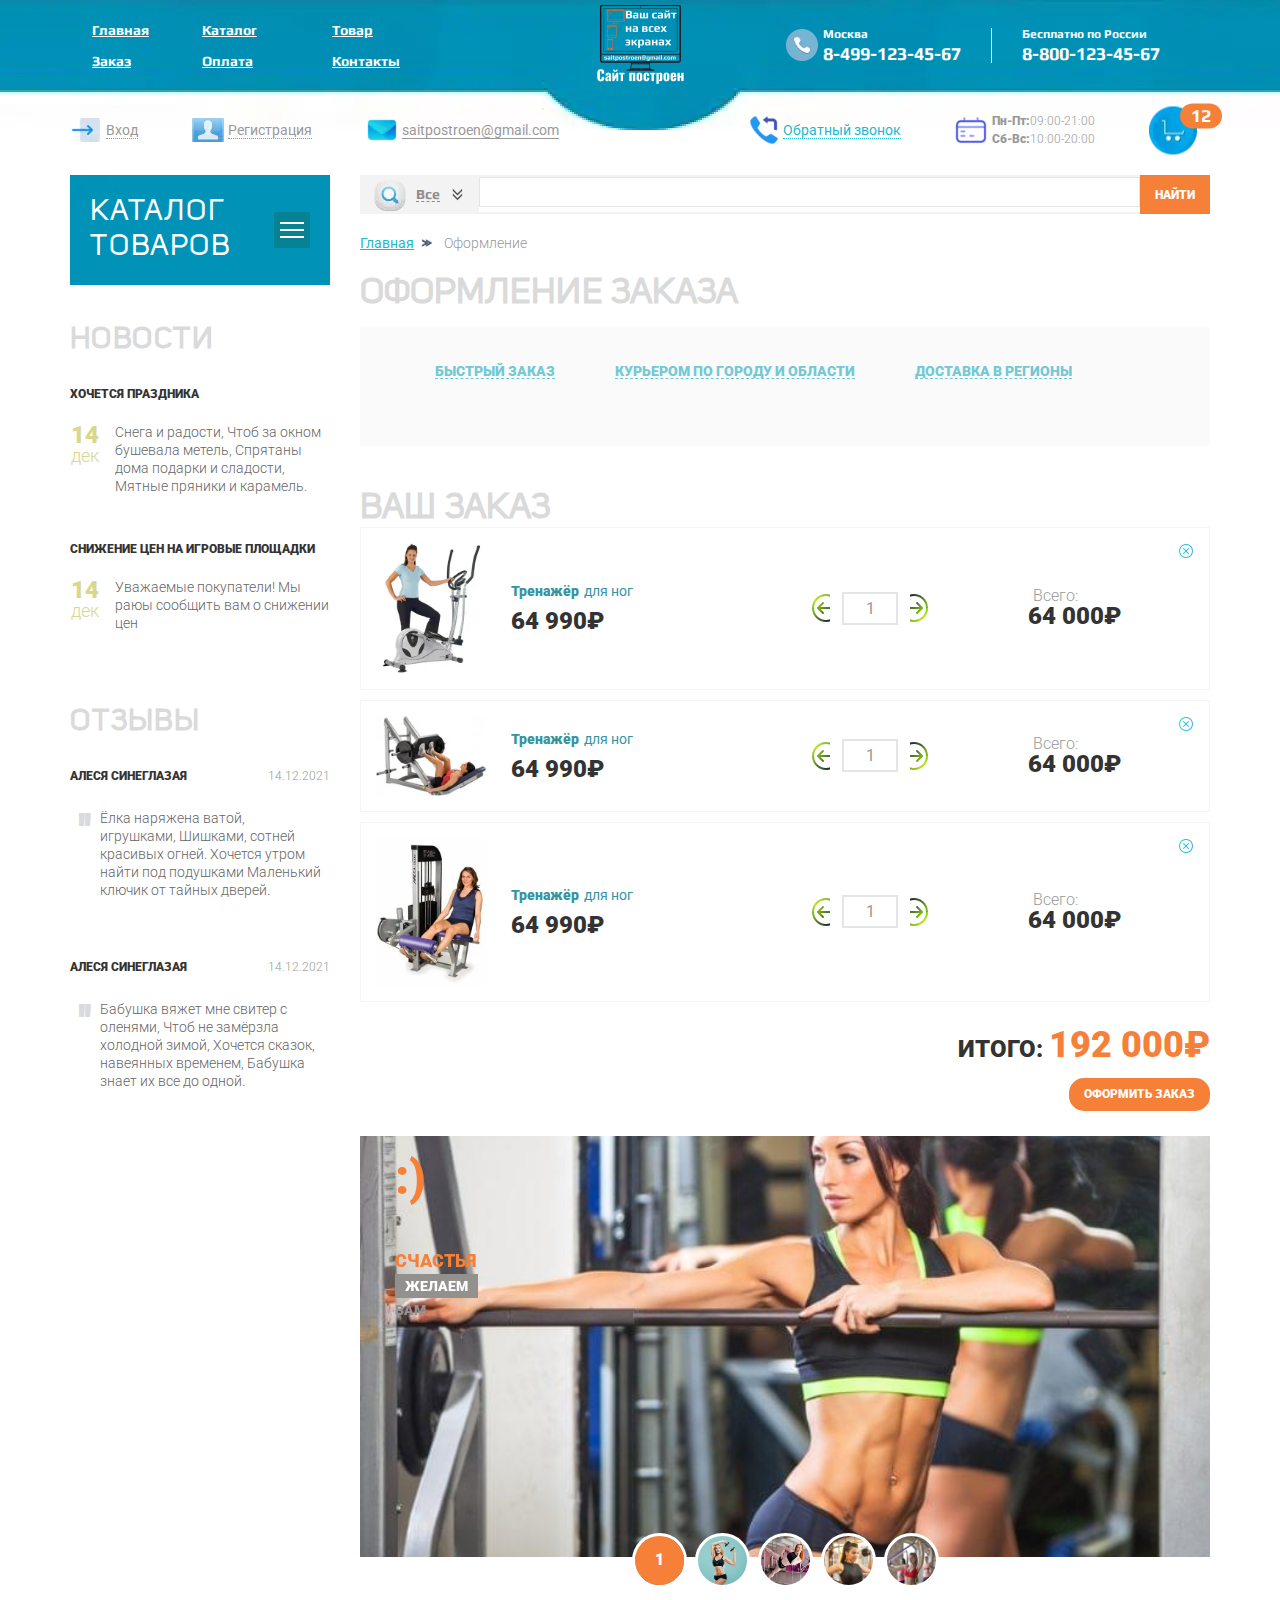
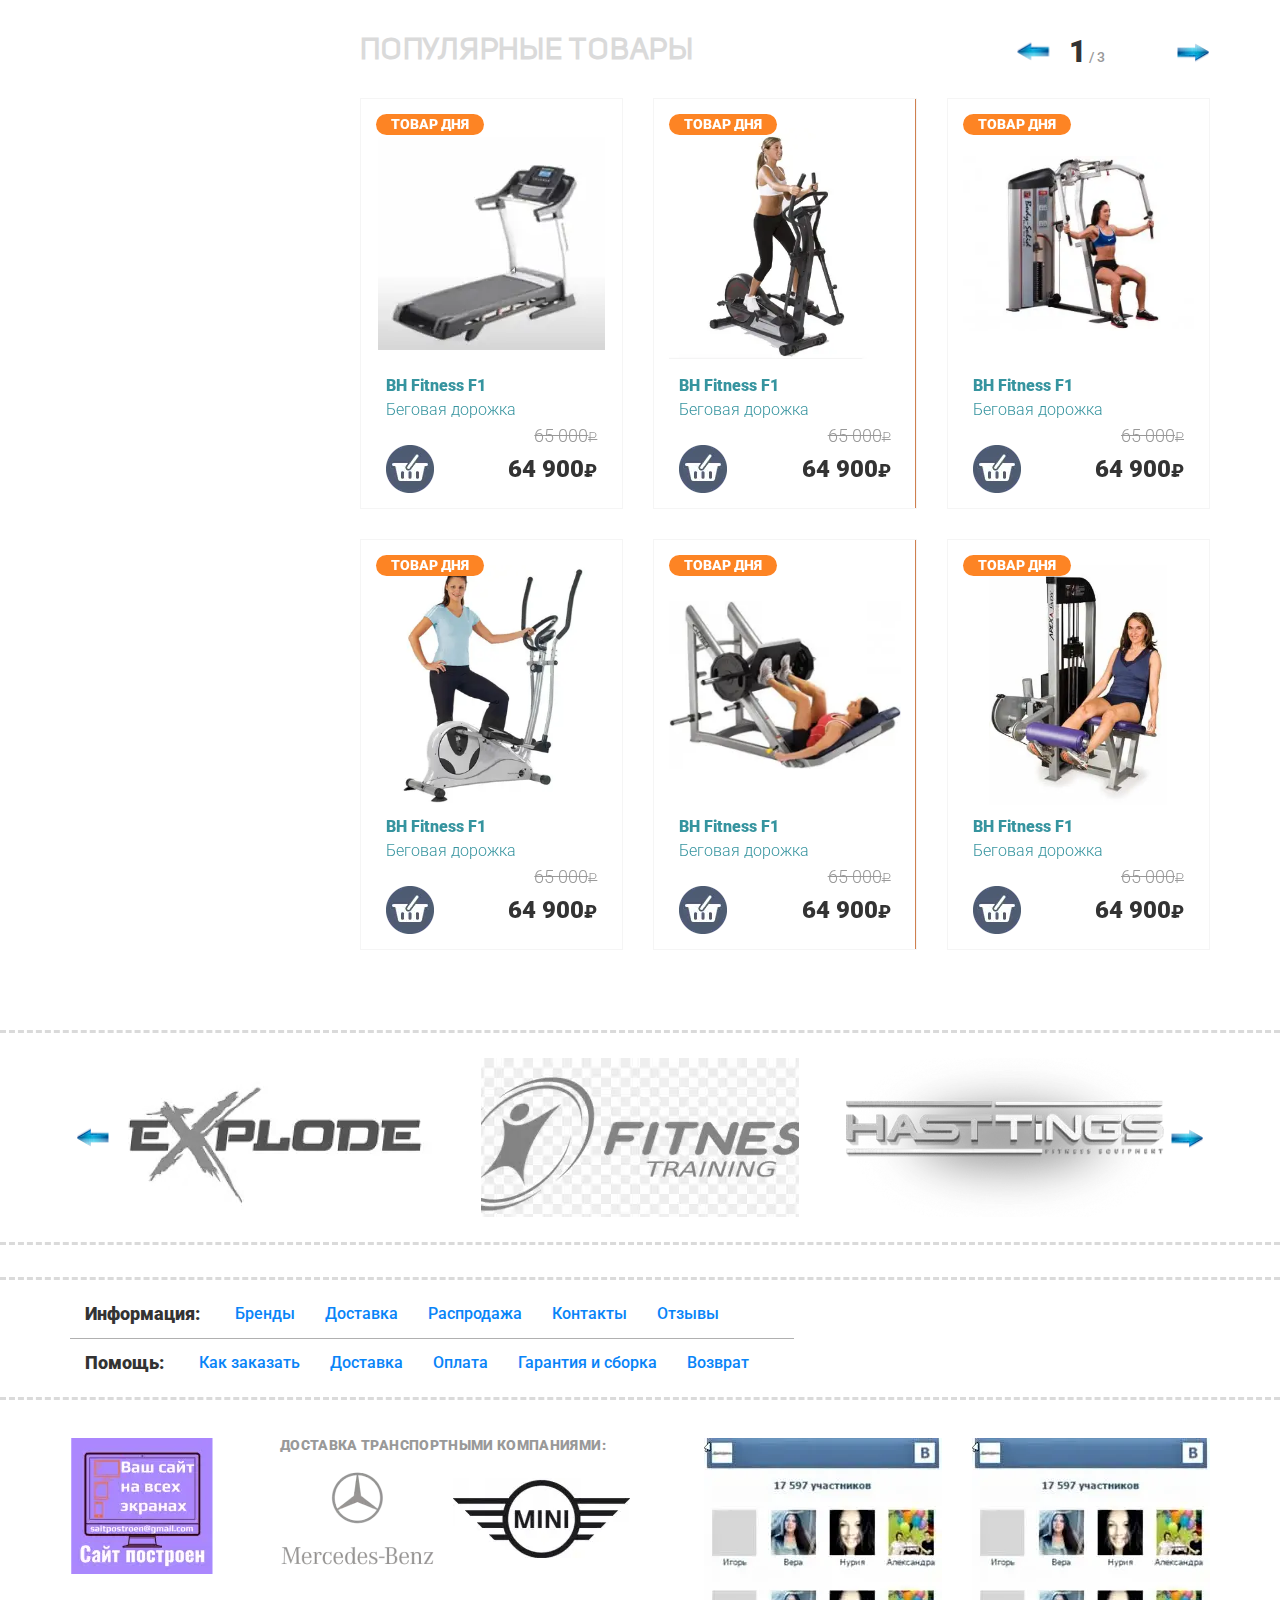
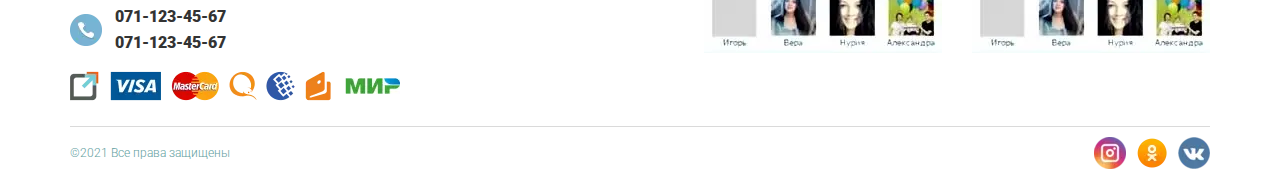
<file: checkout.html>
<!DOCTYPE html>
<html lang="ru">

<head>
	<meta charset="UTF-8">
	<meta http-equiv="X-UA-Compatible" content="IE=edge">
	<meta name="viewport" content="width=device-width, initial-scale=1.0">
	<link rel="stylesheet" href="https://unpkg.com/swiper/swiper-bundle.min.css" />
	<link rel="preconnect" href="https://fonts.googleapis.com">
	<link rel="preconnect" href="https://fonts.gstatic.com" crossorigin>
	<link
		href="https://fonts.googleapis.com/css2?family=Roboto:wght@300;400;500;700;900&display=swap&subset=cyrillic-ext"
		rel="stylesheet">
	<link rel="stylesheet" href="css/style.min.css">

	<title>ShopLogo-Оформление</title>
</head>

<body>
	<div class="wrapper">
		<header class="header">

			<!-- Оболочка шапки (верх) -->
			<div class="header__top top-header">
				<!-- ограниивающий контейнер (flex) -->
				<div class="top-header__content container">
					<!-- контейнер для 1-ой колонки меню -->
					<div class="top-header__column">

						<div class="top-header__menu menu">
							<!-- иконка меню-бургер -->
							<div class="menu__icon icon-menu">
								<span></span>
								<span></span>
								<span></span>
							</div>
							<nav class="menu__body">
								<!-- контейнер для элементов меню слева-верх (grid) -->
								<ul class="menu__list">
									<li>
										<a href="https://sereja-s.github.io/sait_postroen/" class="menu__link">Главная</a>
									</li>
									<li>
										<a href="https://sereja-s.github.io/sait_postroen/catalog" class="menu__link">Каталог</a>
									</li>
									<li>
										<a href="https://sereja-s.github.io/sait_postroen/product" class="menu__link">Товар</a>
									</li>
								</ul>
								<ul class="menu__list">
									<li>
										<a href="https://sereja-s.github.io/sait_postroen/checkout#delivery"
											class="menu__link">Заказ</a>
									</li>
									<li>
										<a href="#" class="menu__link">Оплата</a>
									</li>
									<li>
										<a href="#" class="menu__link">Контакты</a>
									</li>
								</ul>
							</nav>
						</div>

					</div>
					<!-- контейнер для 2-ой колонки меню c логотипом -->
					<div class="top-header__column top-header__column--logo">

						<a href="#" class="top-header__logo">
							<picture>
								<source srcset="img/sait_postroen.webp" type="image/webp"><img src="img/sait_postroen.png"
									alt="logo">
							</picture>
						</a>

					</div>
					<!-- контейнер для 3-ой колонки меню с контактами -->
					<div class="top-header__column">

						<!-- контейнер для элементов меню с контактами (flex) -->
						<div data-da=".menu__body, 425, 2" class="top-header__contacts contacts-header">

							<div class="contacts-header__column">
								<div class="contacts-header__item contacts-header__item--icon">
									<div class="contacts-header__label">Москва</div>
									<a href="tel:84991234567" class="contacts-header__phone">8-499-123-45-67</a>
								</div>
							</div>
							<div class="contacts-header__column">
								<div class="contacts-header__item">
									<div class="contacts-header__label">Бесплатно по России</div>
									<a href="tel:88001234567" class="contacts-header__phone">8-800-123-45-67</a>
								</div>
							</div>

						</div>

					</div>
				</div>
			</div>
			<!-- Оболочка шапки (низ) -->
			<div class="header__bottom bottom-header">
				<!-- контейнер для элементов нижнего меню (flex) -->
				<div class="bottom-header__content container">
					<div class="bottom-header__column">
						<!-- контейнер для элементов меню-действия (flex) -->
						<ul data-da=".menu__body, 425, 3" class="bottom-header__actions actions-header">
							<li>
								<a href="#" class="actions-header__item actions-header__item--login"><span>Вход</span></a>
							</li>
							<li>
								<a href="#" class="actions-header__item actions-header__item--reg"><span>Регистрация</span></a>
							</li>
							<li>
								<a href="mailto:saitpostroen@gmail.com"
									class="actions-header__item actions-header__item--email"><span>saitpostroen@gmail.com</span></a>
							</li>
						</ul>
					</div>

					<div class="bottom-header__column">
						<!-- контейнер для блока с информацией (flex) -->
						<div class="bottom-header__info info-header">

							<div class="info-header__column">
								<a href="#" class="info-header__callback"><span>Обратный звонок</span></a>
							</div>
							<div data-da=".menu__body, 425, 4" class="info-header__column">
								<div class="info-header__schedule">
									<p><span>Пн-Пт:</span>09:00-21:00</p>
									<p><span>Сб-Вс:</span>10:00-20:00</p>
								</div>
							</div>
							<div class="info-header__column">
								<a href="#" class="info-header__cart">
									<span>12</span>
								</a>
							</div>

						</div>
					</div>
				</div>
			</div>

		</header>
		<!-- flex-контейнер -->
		<main class="page">
			<div class="page__container container">
				<!-- Боковая колонка (flex-контейнер)-->
				<aside class="page__side">
					<nav class="page__menu menu-page">

						<!-- Оболочка для заголовка меню страницы (flex) -->
						<div class="menu-page__header">
							<div class="menu-page__title">Каталог товаров</div>
							<div class="menu-page__burger">
								<div class="menu-page__lines">
									<span></span>
									<span></span>
									<span></span>
								</div>
							</div>
						</div>
						<div class="menu-page__body">
							<ul class="menu-page__list">
								<li class="menu-page__parent">
									<a href="#" class="menu-page__link">Беговые
										дорожки</a>
									<div class="menu-page__submenu submenu-page">
										<div class="submenu-page__item">
											<ul class="submenu-page__menu">
												<li><a href="#" class="submenu-page__link">Всепогодный</a></li>
												<li><a href="#" class="submenu-page__link">Для помещений</a></li>
												<li><a href="#" class="submenu-page__link">Профессиональный</a></li>
												<li><a href="#" class="submenu-page__link">Любительский</a></li>
											</ul>
											<div class="submenu-page__product">
												<div class="item-product">
													<div class="item-product__labels">
														<!-- flex-элемент -->
														<div class="item-product__label">Товар дня</div>
													</div>
													<!-- flex- -->
													<a href="#" class="item-product__image">
														<picture>
															<source srcset="img/products/01.webp" type="image/webp"><img
																src="img/products/01.jpg" alt="image">
														</picture>
													</a>
													<div class="item-product__body">
														<a href="#" class="item-product__title">Беговые дорожки</a>
														<!-- flex-контейнер -->
														<div class="item-product__footer">
															<div class="item-product__old-price rub">65 000</div>
															<a href="#" class="item-product__add"></a>
															<div class="item-product__price rub">64 900</div>
														</div>
													</div>
												</div>
											</div>
										</div>
									</div>
								</li>
								<li class="menu-page__parent">
									<a href="#" class="menu-page__link">Эллиптические
										тренажёры</a>
									<div class="menu-page__submenu submenu-page">
										<div class="submenu-page__item">
											<ul class="submenu-page__menu">
												<li><a href="#" class="submenu-page__link">Всепогодный</a></li>
												<li><a href="#" class="submenu-page__link">Для помещений</a></li>
												<li><a href="#" class="submenu-page__link">Профессиональный</a></li>
												<li><a href="#" class="submenu-page__link">Любительский</a></li>
											</ul>
											<div class="submenu-page__product">
												<div class="item-product">
													<div class="item-product__labels">
														<!-- flex-элемент -->
														<div class="item-product__label">Товар дня</div>
													</div>
													<!-- flex- -->
													<a href="#" class="item-product__image">
														<picture>
															<source srcset="img/products/01.webp" type="image/webp"><img
																src="img/products/01.jpg" alt="image">
														</picture>
													</a>
													<div class="item-product__body">
														<a href="#" class="item-product__title">Эллиптические тренажёры</a>
														<!-- flex-контейнер -->
														<div class="item-product__footer">
															<div class="item-product__old-price rub">65 000</div>
															<a href="#" class="item-product__add"></a>
															<div class="item-product__price rub">64 900</div>
														</div>
													</div>
												</div>
											</div>
										</div>
									</div>
								</li>
								<li><a href="#" class="menu-page__link">Велотренажёры</a></li>
								<li><a href="#" class="menu-page__link">Гребные тренажёры</a></li>
								<li><a href="#" class="menu-page__link">Виюромассажёры</a></li>
								<li class="menu-page__parent">
									<a href="#" class="menu-page__link">Тенисные
										столы</a>
									<div class="menu-page__submenu submenu-page">
										<div class="submenu-page__item">
											<ul class="submenu-page__menu">
												<li><a href="#" class="submenu-page__link">Всепогодный</a></li>
												<li><a href="#" class="submenu-page__link">Для помещений</a></li>
												<li><a href="#" class="submenu-page__link">Профессиональный</a></li>
												<li><a href="#" class="submenu-page__link">Любительский</a></li>
											</ul>
											<div class="submenu-page__product">
												<div class="item-product">
													<div class="item-product__labels">
														<!-- flex-элемент -->
														<div class="item-product__label">Товар дня</div>
													</div>
													<!-- flex- -->
													<a href="#" class="item-product__image">
														<picture>
															<source srcset="img/products/01.webp" type="image/webp"><img
																src="img/products/01.jpg" alt="image">
														</picture>
													</a>
													<div class="item-product__body">
														<a href="#" class="item-product__title">Домашний тенисный стол</a>
														<!-- flex-контейнер -->
														<div class="item-product__footer">
															<div class="item-product__old-price rub">65 000</div>
															<a href="#" class="item-product__add"></a>
															<div class="item-product__price rub">64 900</div>
														</div>
													</div>
												</div>
											</div>
										</div>
									</div>
								</li>
								<li><a href="#" class="menu-page__link">Баскетбол</a></li>
								<li class="menu-page__parent">
									<a href="#" class="menu-page__link">Массажные
										кресла</a>
									<div class="menu-page__submenu submenu-page">
										<div class="submenu-page__item">
											<ul class="submenu-page__menu">
												<li><a href="#" class="submenu-page__link">Всепогодный</a></li>
												<li><a href="#" class="submenu-page__link">Для помещений</a></li>
												<li><a href="#" class="submenu-page__link">Профессиональный</a></li>
												<li><a href="#" class="submenu-page__link">Любительский</a></li>
											</ul>
											<div class="submenu-page__product">
												<div class="item-product">
													<div class="item-product__labels">
														<!-- flex-элемент -->
														<div class="item-product__label">Товар дня</div>
													</div>
													<!-- flex- -->
													<a href="#" class="item-product__image">
														<picture>
															<source srcset="img/products/01.webp" type="image/webp"><img
																src="img/products/01.jpg" alt="image">
														</picture>
													</a>
													<div class="item-product__body">
														<a href="#" class="item-product__title">Массажные кресла</a>
														<!-- flex-контейнер -->
														<div class="item-product__footer">
															<div class="item-product__old-price rub">65 000</div>
															<a href="#" class="item-product__add"></a>
															<div class="item-product__price rub">64 900</div>
														</div>
													</div>
												</div>
											</div>
										</div>
									</div>
								</li>
								<li class="menu-page__parent">
									<a data-item="4" href="#" class="menu-page__link">Массажные
										столы</a>
									<div class="menu-page__submenu submenu-page">
										<div class="submenu-page__item">
											<ul class="submenu-page__menu">
												<li><a href="#" class="submenu-page__link">Всепогодный</a></li>
												<li><a href="#" class="submenu-page__link">Для помещений</a></li>
												<li><a href="#" class="submenu-page__link">Профессиональный</a></li>
												<li><a href="#" class="submenu-page__link">Любительский</a></li>
											</ul>
											<div class="submenu-page__product">
												<div class="item-product">
													<div class="item-product__labels">
														<!-- flex-элемент -->
														<div class="item-product__label">Товар дня</div>
													</div>
													<!-- flex- -->
													<a href="#" class="item-product__image">
														<picture>
															<source srcset="img/products/01.webp" type="image/webp"><img
																src="img/products/01.jpg" alt="image">
														</picture>
													</a>
													<div class="item-product__body">
														<a href="#" class="item-product__title">Массажные столы</a>
														<!-- flex-контейнер -->
														<div class="item-product__footer">
															<div class="item-product__old-price rub">65 000</div>
															<a href="#" class="item-product__add"></a>
															<div class="item-product__price rub">64 900</div>
														</div>
													</div>
												</div>
											</div>
										</div>
									</div>
								</li>
								<li><a href="#" class="menu-page__link">Силовые тренажёры</a></li>
								<li><a href="#" class="menu-page__link">Батуты</a></li>
								<li><a href="#" class="menu-page__link">Детские городки</a></li>
								<li><a href="#" class="menu-page__link">Дачная мебель</a></li>
								<li><a href="#" class="menu-page__link">Уличные спортивные комплексы</a></li>
								<li><a href="#" class="menu-page__link">Аксессуары</a></li>
							</ul>
						</div>

					</nav>
					<!-- динамически перебросим блок page__content-side (при адаптиве) в конец блока page__content -->
					<div data-da=".page__content, 894, last" class="page__content-side">
						<div class="page__news-side news-side">
							<a href="#" class="news-side__title side-title">Новости</a>
							<div class="news-side__items">
								<div class="news-side__item">
									<a href="#" class="news-side__label">Хочется праздника</a>
									<div class="news-side__body">
										<div class="news-side__data"><span>14</span>дек</div>
										<div class="news-side__text">Cнега и радости,
											Чтоб за окном бушевала метель,
											Спрятаны дома подарки и сладости,
											Мятные пряники и карамель.</div>
									</div>
								</div>
								<div class="news-side__item">
									<a href="#" class="news-side__label">Cнижение цен на игровые площадки</a>
									<div class="news-side__body">
										<div class="news-side__data"><span>14</span>дек</div>
										<div class="news-side__text">Уважаемые покупатели! Мы раюы сообщить вам о снижении цен
										</div>
									</div>
								</div>
							</div>
						</div>
						<div class="page__reviews-side reviews-side">
							<a href="#" class="reviews-side__title side-title">Отзывы</a>
							<div class="reviews-side__items">
								<a href="#" class="reviews-side__item">
									<div class="reviews-side__header">
										<div class="reviews-side__user">Алеся Синеглазая</div>
										<div class="reviews-side__data">14.12.2021</div>
									</div>
									<div class="reviews-side__body">Ёлка наряжена ватой, игрушками,
										Шишками, сотней красивых огней.
										Хочется утром найти под подушками
										Маленький ключик от тайных дверей.</div>
								</a>
								<a href="#" class="reviews-side__item">
									<div class="reviews-side__header">
										<div class="reviews-side__user">Алеся Синеглазая</div>
										<div class="reviews-side__data">14.12.2021</div>
									</div>
									<div class="reviews-side__body">Бабушка вяжет мне свитер с оленями,
										Чтоб не замёрзла холодной зимой,
										Хочется сказок, навеянных временем,
										Бабушка знает их все до одной.</div>
								</a>
							</div>
						</div>
					</div>
				</aside>
				<!-- Контент страницы (flex-контейнер) -->
				<div class="page__content">
					<!-- Форма поиска (flex-контейнер) -->
					<form action="#" class="page__search search-page">
						<div class="search-page__select">
							<div class="search-page__title">
								<span>Все</span><span data-text="всего:" class="search-page__quantity"></span>
							</div>
							<!-- Выезжающее меню поиска по категориям (flex-контейнер)-->
							<div class="search-page__categories categories-search">
								<!-- flex -->
								<div class="categories-search__row">
									<div class="categories-search__column">
										<ul class="categories-search__list">
											<li>
												<label class="categories-search__checkbox checkbox">
													<input data-error="Ошибка" class="checkbox__input" type="checkbox" value="1"
														name="form[]">
													<span class="checkbox__text"><span>Беговые дорожки</span></span>
												</label>
											</li>
											<li>
												<label class="categories-search__checkbox checkbox">
													<input data-error="Ошибка" class="checkbox__input" type="checkbox" value="1"
														name="form[]">
													<span class="checkbox__text"><span>Эллиптические тренажёры</span></span>
												</label>
											</li>
											<li>
												<label class="categories-search__checkbox checkbox">
													<input data-error="Ошибка" class="checkbox__input" type="checkbox" value="1"
														name="form[]">
													<span class="checkbox__text"><span>Велотренажёры</span></span>
												</label>
											</li>
											<li>
												<label class="categories-search__checkbox checkbox">
													<input data-error="Ошибка" class="checkbox__input" type="checkbox" value="1"
														name="form[]">
													<span class="checkbox__text"><span>Гребные тренажёры</span></span>
												</label>
											</li>
											<li>
												<label class="categories-search__checkbox checkbox">
													<input data-error="Ошибка" class="checkbox__input" type="checkbox" value="1"
														name="form[]">
													<span class="checkbox__text"><span>Вибромассажёры</span></span>
												</label>
											</li>
										</ul>
									</div>
									<div class="categories-search__column">
										<ul class="categories-search__list">
											<li>
												<label class="categories-search__checkbox checkbox">
													<input data-error="Ошибка" class="checkbox__input" type="checkbox" value="1"
														name="form[]">
													<span class="checkbox__text"><span>Тенисные столы</span></span>
												</label>
											</li>
											<li>
												<label class="categories-search__checkbox checkbox">
													<input data-error="Ошибка" class="checkbox__input" type="checkbox" value="1"
														name="form[]">
													<span class="checkbox__text"><span>Баскетбол</span></span>
												</label>
											</li>
											<li>
												<label class="categories-search__checkbox checkbox">
													<input data-error="Ошибка" class="checkbox__input" type="checkbox" value="1"
														name="form[]">
													<span class="checkbox__text"><span>Массажные кресла</span></span>
												</label>
											</li>
											<li>
												<label class="categories-search__checkbox checkbox">
													<input data-error="Ошибка" class="checkbox__input" type="checkbox" value="1"
														name="form[]">
													<span class="checkbox__text"><span>Массажные столы</span></span>
												</label>
											</li>
											<li>
												<label class="categories-search__checkbox checkbox">
													<input data-error="Ошибка" class="checkbox__input" type="checkbox" value="1"
														name="form[]">
													<span class="checkbox__text"><span>Силовые тренажёры</span></span>
												</label>
											</li>
										</ul>
									</div>
									<div class="categories-search__column">
										<ul class="categories-search__list">
											<li>
												<label class="categories-search__checkbox checkbox">
													<input data-error="Ошибка" class="checkbox__input" type="checkbox" value="1"
														name="form[]">
													<span class="checkbox__text"><span>Батуты</span></span>
												</label>
											</li>
											<li>
												<label class="categories-search__checkbox checkbox">
													<input data-error="Ошибка" class="checkbox__input" type="checkbox" value="1"
														name="form[]">
													<span class="checkbox__text"><span>Детские городки</span></span>
												</label>
											</li>
											<li>
												<label class="categories-search__checkbox checkbox">
													<input data-error="Ошибка" class="checkbox__input" type="checkbox" value="1"
														name="form[]">
													<span class="checkbox__text"><span>Дачная мебель</span></span>
												</label>
											</li>
											<li>
												<label class="categories-search__checkbox checkbox">
													<input data-error="Ошибка" class="checkbox__input" type="checkbox" value="1"
														name="form[]">
													<span class="checkbox__text"><span>Уличные спортивные комплексы</span></span>
												</label>
											</li>
											<li>
												<label class="categories-search__checkbox checkbox">
													<input data-error="Ошибка" class="checkbox__input" type="checkbox" value="1"
														name="form[]">
													<span class="checkbox__text"><span>Аксессуары</span></span>
												</label>
											</li>
										</ul>

									</div>
								</div>
							</div>
						</div>
						<div class="search-page__input">
							<input autocomplete="off" type="text" name="form[]" data-error="Ошибка" data-value="">
						</div>
						<button type="submit" class="search-page__btn btn">Найти</button>
					</form>
					<!-- Хлебные крошки (4-2:18:25)-->
					<nav class="breadcrumbs">
						<ul class="breadcrumbs__list">
							<li><a href="" class="breadcrumbs__link">Главная</a></li>
							<li><span class="breadcrumbs__item">Оформление</span></li>
						</ul>
					</nav>
					<!-- Оформление (5-1:30:40) -->
					<form action="#" class="checkout">
						<div class="checkout__title title-checkout">Оформление заказа</div>
						<div class="checkout__content content-checkout tabs">
							<nav class="content-checkout__nav">
								<a href="#delivery" class="content-checkout__item tabs-item"><span>Быстрый заказ</span></a>
								<a href="#delivery_in_city" class="content-checkout__item tabs-item"><span>Курьером по городу и
										области</span></a>
								<a href="#delivery_to_regions" class="content-checkout__item tabs-item"><span>Доставка в
										регионы</span></a>
							</nav>
							<div class="content-checkout__body">
								<div id="delivery" class="content-checkout__block tabs-block">
									<div class="content-checkout__form form-checkout">
										<div class="form-checkout__column">
											<div class="form-checkout__line">
												<div class="form-checkout__lebel">Имя: <span>*</span></div>
												<div class="form-checkout__input">
													<input autocomplete="off" type="text" name="form[]" data-error="Ошибка"
														data-value="" class="input req">
												</div>
											</div>
											<div class="form-checkout__line">
												<div class="form-checkout__lebel">Моб. телефон: <span>*</span></div>
												<div class="form-checkout__input">
													<input autocomplete="off" type="text" name="form[]" data-error="Ошибка"
														data-value="" class="input req">
												</div>
											</div>
											<div class="form-checkout__line">
												<div class="form-checkout__lebel">Ваш E-mail:</div>
												<div class="form-checkout__input">
													<input autocomplete="off" type="text" name="form[]" data-error="Ошибка"
														data-value="" class="input">
												</div>
											</div>
											<div class="form-checkout__line">
												<div class="form-checkout__lebel"></div>
												<div class="form-checkout__input">
													<label class="checkbox">
														<input data-error="Ошибка" class="checkbox__input" type="checkbox" value="1"
															name="form[]">
														<span class="checkbox__text"><span>Подписаться на новости и
																скидки</span></span>
													</label>
												</div>
											</div>
										</div>
										<div class="form-checkout__column">
											<div class="form-checkout__text">
												<p><span>* </span>Поля,оязательные для заполнения</p>
												<p>Отправка осуществляется только после оплаты товара</p>
												<p>Оплата доставки возможна после получения товара</p>
											</div>
										</div>
									</div>
								</div>
								<div id="delivery_in_city" class="content-checkout__block tabs-block">
									<div class="content-checkout__form form-checkout">
										<div class="form-checkout__column">
											<div class="form-checkout__line">
												<div class="form-checkout__lebel">Имя: <span>*</span></div>
												<div class="form-checkout__input">
													<input autocomplete="off" type="text" name="form[]" data-error="Ошибка"
														data-value="" class="input req">
												</div>
											</div>
											<div class="form-checkout__line">
												<div class="form-checkout__lebel">Моб. телефон: <span>*</span></div>
												<div class="form-checkout__input">
													<input autocomplete="off" type="text" name="form[]" data-error="Ошибка"
														data-value="" class="input req">
												</div>
											</div>
											<div class="form-checkout__line">
												<div class="form-checkout__lebel">Ваш E-mail:</div>
												<div class="form-checkout__input">
													<input autocomplete="off" type="text" name="form[]" data-error="Ошибка"
														data-value="" class="input">
												</div>
											</div>
											<div class="form-checkout__line">
												<div class="form-checkout__lebel">Ваш E-mail:</div>
												<div class="form-checkout__input">
													<input autocomplete="off" type="text" name="form[]" data-error="Ошибка"
														data-value="" class="input">
												</div>
											</div>
											<div class="form-checkout__line">
												<div class="form-checkout__lebel"></div>
												<div class="form-checkout__input">
													<label class="checkbox">
														<input data-error="Ошибка" class="checkbox__input" type="checkbox" value="1"
															name="form[]">
														<span class="checkbox__text"><span>Подписаться на новости и
																скидки</span></span>
													</label>
												</div>
											</div>
										</div>
										<div class="form-checkout__column">
											<div class="form-checkout__text">
												<p><span>*</span>Поля,оязательные для заполнения</p>
												<p>Отправка осуществляется только после оплаты товара</p>
												<p>Оплата доставки возможна после получения товара</p>
											</div>
										</div>
									</div>
								</div>
								<div id="delivery_to_regions" class="content-checkout__block tabs-block">
									<div class="content-checkout__form form-checkout">
										<div class="form-checkout__column">
											<div class="form-checkout__line">
												<div class="form-checkout__lebel">Имя: <span>*</span></div>
												<div class="form-checkout__input">
													<input autocomplete="off" type="text" name="form[]" data-error="Ошибка"
														data-value="" class="input req">
												</div>
											</div>
											<div class="form-checkout__line">
												<div class="form-checkout__lebel">Моб. телефон: <span>*</span></div>
												<div class="form-checkout__input">
													<input autocomplete="off" type="text" name="form[]" data-error="Ошибка"
														data-value="" class="input req">
												</div>
											</div>
											<div class="form-checkout__line">
												<div class="form-checkout__lebel">Ваш E-mail:</div>
												<div class="form-checkout__input">
													<input autocomplete="off" type="text" name="form[]" data-error="Ошибка"
														data-value="" class="input">
												</div>
											</div>
											<div class="form-checkout__line">
												<div class="form-checkout__lebel"></div>
												<div class="form-checkout__input">
													<label class="checkbox">
														<input data-error="Ошибка" class="checkbox__input" type="checkbox" value="1"
															name="form[]">
														<span class="checkbox__text"><span>Подписаться на новости и
																скидки</span></span>
													</label>
												</div>
											</div>
											<div class="form-checkout__line">
												<div class="form-checkout__lebel"></div>
												<div class="form-checkout__input">
													<label class="checkbox">
														<input data-error="Ошибка" class="checkbox__input" type="checkbox" value="1"
															name="form[]">
														<span class="checkbox__text"><span>Подписаться на новости и
																скидки</span></span>
													</label>
												</div>
											</div>
										</div>
										<div class="form-checkout__column">
											<div class="form-checkout__text">
												<p><span>*</span>Поля,оязательные для заполнения</p>
												<p>Отправка осуществляется только после оплаты товара</p>
												<p>Оплата доставки возможна после получения товара</p>
											</div>
										</div>
									</div>
								</div>
							</div>
						</div>
						<div class="checkout__order order-checkout">
							<div class="order-checkout__title title-checkout">Ваш заказ</div>
							<div class="order-checkout__items">
								<div class="order-checkout__item item-order">
									<div class="item-order__content">
										<a href="#" class="item-order__image">
											<picture>
												<source srcset="img/products/05.webp" type="image/webp"><img
													src="img/products/05.jpg" alt="image">
											</picture>
										</a>
										<div class="item-order__body">
											<a href="№" class="item-order__title"><span>Тренажёр</span>для ног</a>
											<div class="item-order__price rub">64 990</div>
										</div>
									</div>
									<div class="item-order__quantity">
										<div class="quantity">
											<div class="quantity__button quantity__button--minus"></div>
											<div class="quantity__input">
												<input autocomplete="off" type="text" name="form[]" value="1">
											</div>
											<div class="quantity__button quantity__button--plus"></div>
										</div>
									</div>
									<div class="item-order__total">
										<div class="item-order__label">Всего:</div>
										<div class="item-order__price rub">64 000</div>
									</div>
									<a href="#" class="item-order__delete"></a>
								</div>
								<div class="order-checkout__item item-order">
									<div class="item-order__content">
										<a href="#" class="item-order__image">
											<picture>
												<source srcset="img/products/06.webp" type="image/webp"><img
													src="img/products/06.jpg" alt="image">
											</picture>
										</a>
										<div class="item-order__body">
											<a href="№" class="item-order__title"><span>Тренажёр</span>для ног</a>
											<div class="item-order__price rub">64 990</div>
										</div>
									</div>
									<div class="item-order__quantity">
										<div class="quantity">
											<div class="quantity__button quantity__button--minus"></div>
											<div class="quantity__input">
												<input autocomplete="off" type="text" name="form[]" value="1">
											</div>
											<div class="quantity__button quantity__button--plus"></div>
										</div>
									</div>
									<div class="item-order__total">
										<div class="item-order__label">Всего:</div>
										<div class="item-order__price rub">64 000</div>
									</div>
									<a href="#" class="item-order__delete"></a>
								</div>
								<div class="order-checkout__item item-order">
									<div class="item-order__content">
										<a href="#" class="item-order__image">
											<picture>
												<source srcset="img/products/07.webp" type="image/webp"><img
													src="img/products/07.jpg" alt="image">
											</picture>
										</a>
										<div class="item-order__body">
											<a href="№" class="item-order__title"><span>Тренажёр</span>для ног</a>
											<div class="item-order__price rub">64 990</div>
										</div>
									</div>
									<div class="item-order__quantity">
										<div class="quantity">
											<div class="quantity__button quantity__button--minus"></div>
											<div class="quantity__input">
												<input autocomplete="off" type="text" name="form[]" value="1">
											</div>
											<div class="quantity__button quantity__button--plus"></div>
										</div>
									</div>
									<div class="item-order__total">
										<div class="item-order__label">Всего:</div>
										<div class="item-order__price rub">64 000</div>
									</div>
									<a href="#" class="item-order__delete"></a>
								</div>
							</div>
							<div class="order-checkout__footer">
								<div class="order-checkout__total">
									Итого: <span class="rub">192 000</span>
								</div>
								<button type="submit" class="order-checkout__btn btn">Оформить заказ</button>
							</div>
						</div>
					</form>
					<!-- Товар (5-15:17) -->
					<!-- <section class="product">
						<h1 class="product__title">XQIAO A2
							<span>Беговая дорожка с массажером</span>
						</h1>
						<div class="product__content">
							<div class="product__images images-product">
								<div class="images-product__mainslider swiper">
									<a href="#" class="images-product__mainslide">
										<div class="images-product__sale">-15%</div>
										<div class="images-product__image">
											<picture>
												<source srcset="img/product/product.webp" type="image/webp"><img
													src="img/product/product.jpg" alt="image">
											</picture>
										</div>
									</a>
									<a href="#" class="images-product__mainslide">
										<div class="images-product__sale">-15%</div>
										<div class="images-product__image">
											<picture>
												<source srcset="img/product/product-1.webp" type="image/webp"><img
													src="img/product/product-1.jpg" alt="image">
											</picture>
										</div>
									</a>
									<a href="#" class="images-product__mainslide">
										<div class="images-product__sale">-15%</div>
										<div class="images-product__image">
											<picture>
												<source srcset="img/product/product-2.webp" type="image/webp"><img
													src="img/product/product-2.jpg" alt="image">
											</picture>
										</div>
									</a>
									<a href="#" class="images-product__mainslide">
										<div class="images-product__sale">-15%</div>
										<div class="images-product__image">
											<picture>
												<source srcset="img/product/product-3.webp" type="image/webp"><img
													src="img/product/product-3.jpg" alt="image">
											</picture>
										</div>
									</a>
									<a href="#" class="images-product__mainslide">
										<div class="images-product__sale">-15%</div>
										<div class="images-product__image">
											<picture>
												<source srcset="img/product/product-4.webp" type="image/webp"><img
													src="img/product/product-4.jpg" alt="image">
											</picture>
										</div>
									</a>
								</div>
								<div class="images-product__subslider swiper">
									<div class="images-product__subslide">
										<div class="images-product__subimage ibg">
											<picture>
												<source srcset="img/product/product.webp" type="image/webp"><img
													src="img/product/product.jpg" alt="image">
											</picture>
										</div>
									</div>
									<div class="images-product__subslide">
										<div class="images-product__subimage ibg">
											<picture>
												<source srcset="img/product/product-1.webp" type="image/webp"><img
													src="img/product/product-1.jpg" alt="image">
											</picture>
										</div>
									</div>
									<div class="images-product__subslide">
										<div class="images-product__subimage ibg">
											<picture>
												<source srcset="img/product/product-2.webp" type="image/webp"><img
													src="img/product/product-2.jpg" alt="image">
											</picture>
										</div>
									</div>
									<div class="images-product__subslide">
										<div class="images-product__subimage ibg">
											<picture>
												<source srcset="img/product/product-3.webp" type="image/webp"><img
													src="img/product/product-3.jpg" alt="image">
											</picture>
										</div>
									</div>
									<div class="images-product__subslide">
										<div class="images-product__subimage ibg">
											<picture>
												<source srcset="img/product/product-4.webp" type="image/webp"><img
													src="img/product/product-4.jpg" alt="image">
											</picture>
										</div>
									</div>
								</div>
							</div>
							<div class="product__body body-product">
								<div class="body-product__top">
									<a href="#" class="body-product__compare"><span>Сравнить</span></a>
									<div class="body-product__stock">в наличии</div>
								</div>
								<div class="body-product__actions actions-product">
									<div class="actions-product__row">
										<div class="actions-product__column">
											<div class="actions-product__price actions-product__price--old rub">64 990</div>
											<div class="actions-product__price rub">64 900</div>
										</div>
										<div class="actions-product__column">
											<div class="actions-product__quantity quantity">
												<div class="quantity__button quantity__button--minus"></div>
												<div class="quantity__input">
													<input autocomplete="off" type="text" name="form[]" value="1">
												</div>
												<div class="quantity__button quantity__button--plus"></div>
											</div>
										</div>
										<div class="actions-product__column">
											<a href="#" class="actions-product__cart">
												<span>В корзину</span>
											</a>
										</div>
									</div>
								</div>
								<div class="body-product__include include-product">
									<div class="include-product-title">В стоимость товара включено</div>
									<div class="include-product__items">
										<div class="include-product__item">
											<div class="include-product__icon">
												<picture>
													<source srcset="img/icons/include/01.webp" type="image/webp"><img
														src="img/icons/include/01.png" alt="image">
												</picture>
											</div>
											<div class="include-product__text">Бесплатная сборка</div>
										</div>
										<div class="include-product__item">
											<div class="include-product__icon">
												<picture>
													<source srcset="img/icons/include/02.webp" type="image/webp"><img
														src="img/icons/include/02.png" alt="image">
												</picture>
											</div>
											<div class="include-product__text">Бесплатная доставка</div>
										</div>
										<div class="include-product__item">
											<div class="include-product__icon">
												<picture>
													<source srcset="img/icons/include/03.webp" type="image/webp"><img
														src="img/icons/include/03.png" alt="image">
												</picture>
											</div>
											<div class="include-product__text">Гарантия</div>
										</div>
									</div>
								</div>
							</div>
						</div>
						<div class="product__info info-product tabs">
							<nav class="info-product__nav">
								<a href="#description" class="info-product__item tabs-item"><span>Описание</span></a>
								<a href="#characteristics" class="info-product__item tabs-item"><span>Характеристики</span></a>
							</nav>
							<div class="info-product__body">
								<div id="description" class="info-product__block tabs-block">
									<p>Берите с собой в Новый Год только нужное,
										Объятия крепкие, звёзды жемчужные,
										Перчатки и шапки, коньки и салазки,
										Шкатулку, где спрятаны добрые сказки.</p>
									<p>Старайтесь от хлама избавиться старого,
										Всего почерствевшего, пыльного, ржавого,
										От мелких обид и пустых огорчений,
										Которые в дом заползают как тени.</p>
									<p>Храните лишь то, что достойно хранения,
										Душистые травы, имбирь и варение,
										Запасы любви, веру в Деда Мороза
										И самые светлые детские грёзы.</p>
									<p>Так легче и радостней — жить и надеяться,
										Встречать светлый праздник под шёпот метелицы,
										Как зимний цветок расцветать понемножку,
										Заваривать чай, гладить рыжую кошку.</p>
									<p>Пусть ночью приснится воздушное, нежное,
										Хрустальные замки, вселенная снежная,
										И будут снежинки размером с горошину,
										Берите с собой в Новый Год всё хорошее!</p>
									<p>Алеся Синеглазая</p>
								</div>
								<div id="characteristics" class="info-product__block tabs-block">
									<table class="info-product__table">
										<tr>
											<td>
												<div class="info-product__label">Использование</div>
											</td>
											<td>
												<div class="info-product__value">Полупрофесональное</div>
											</td>
										</tr>
										<tr>
											<td>
												<div class="info-product__label">Тип беговой дорожки</div>
											</td>
											<td>
												<div class="info-product__value">Электрическая</div>
											</td>
										</tr>
										<tr>
											<td>
												<div class="info-product__label">Использование</div>
											</td>
											<td>
												<div class="info-product__value">Полупрофесональное</div>
											</td>
										</tr>
									</table>
									<p>Давай мы напишем свою новогоднюю сказку,
										Окутанный тайной и милый для сердца сюжет,
										О родственных душах, о снеге и старых салазках,
										О доме, который огромной любовью согрет.</p>
									<p>Давай, несмотря ни на что, будем верить друг в друга,
										У счастья, как это известно, два белых крыла.
										Мы вместе придумаем сонную музыку вьюги,
										Нарядную ёлку, и яркие искры тепла.</p>
									<p>От искренних чувств мир становится чище и краше,
										Без них слишком холодно жить на планете большой,
										Пусть этот секрет станет главным сокровищем нашим,
										Колечком в шкатулке, упавшей в ладони звездой.</p>
									<p>Придёт к нам январь с бесконечным запасом уюта,
										И в эту минуту всё трудное станет простым,
										Давай ровно в полночь, под вспышки волшебных салютов,
										Мы сказку свою новогоднюю в быль превратим...</p>
									<p>Алеся Синеглазая</p>
								</div>
							</div>
						</div>

					</section> -->
					<!-- Слайдер главной страницы -->
					<div class="page__slider mainslider">
						<div class="mainslider__body swiper">
							<div class="mainslider__slide">
								<div class="mainslider__content content-mainslider">
									<div class="content-mainslider__title"><span>:)</span></div>
									<div class="content-mainslider__text text-mainslider">
										<p><span class="text-mainslider__text-1">Счастья</span></p>
										<p><span class="text-mainslider__text-2">желаем</span></p>
										<p><span class="text-mainslider__text-3">вам</span></p>
									</div>
									<div class="content-mainslider__footer">
										<div class="content-mainslider__price">
										</div>
										<!-- <a href="#" class="content-mainslider__button">
											<span>подробнее</span>
										</a> -->
									</div>
								</div>
								<div class="mainslider__image ibg">
									<picture>
										<source srcset="img/mainslider/16.webp" type="image/webp"><img src="img/mainslider/16.jpg"
											alt="main slider">
									</picture>
								</div>
							</div>
							<div class="mainslider__slide">
								<div class="mainslider__content content-mainslider">
									<div class="content-mainslider__title"><span>:)</span></div>
									<div class="content-mainslider__text text-mainslider">
										<p><span class="text-mainslider__text-1">Счастья</span></p>
										<p><span class="text-mainslider__text-2">желаем</span></p>
										<p><span class="text-mainslider__text-3">вам</span></p>
									</div>
									<div class="content-mainslider__footer">
										<div class="content-mainslider__price">
										</div>
										<!-- <a href="#" class="content-mainslider__button">
											<span>подробнее</span>
										</a> -->
									</div>
								</div>
								<div class="mainslider__image ibg">
									<picture>
										<source srcset="img/mainslider/17.webp" type="image/webp"><img src="img/mainslider/17.jpg"
											alt="main slider">
									</picture>
								</div>
							</div>
							<div class="mainslider__slide">
								<div class="mainslider__content content-mainslider">
									<div class="content-mainslider__title"><span>:)</span></div>
									<div class="content-mainslider__text text-mainslider">
										<p><span class="text-mainslider__text-1">Счастья</span></p>
										<p><span class="text-mainslider__text-2">желаем</span></p>
										<p><span class="text-mainslider__text-3">вам</span></p>
									</div>
									<div class="content-mainslider__footer">
										<div class="content-mainslider__price">
										</div>
										<!-- <a href="#" class="content-mainslider__button">
											<span>подробнее</span>
										</a> -->
									</div>
								</div>
								<div class="mainslider__image ibg">
									<picture>
										<source srcset="img/mainslider/18.webp" type="image/webp"><img src="img/mainslider/18.jpg"
											alt="main slider">
									</picture>
								</div>
							</div>
							<div class="mainslider__slide">
								<div class="mainslider__content content-mainslider">
									<div class="content-mainslider__title"><span>:)</span></div>
									<div class="content-mainslider__text text-mainslider">
										<p><span class="text-mainslider__text-1">Счастья</span></p>
										<p><span class="text-mainslider__text-2">желаем</span></p>
										<p><span class="text-mainslider__text-3">вам</span></p>
									</div>
									<div class="content-mainslider__footer">
										<div class="content-mainslider__price">
										</div>
										<!-- <a href="#" class="content-mainslider__button">
											<span>подробнее</span>
										</a> -->
									</div>
								</div>
								<div class="mainslider__image ibg">
									<picture>
										<source srcset="img/mainslider/19.webp" type="image/webp"><img src="img/mainslider/19.jpg"
											alt="main slider">
									</picture>
								</div>
							</div>
							<div class="mainslider__slide">
								<div class="mainslider__content content-mainslider">
									<div class="content-mainslider__title"><span>:)</span></div>
									<div class="content-mainslider__text text-mainslider">
										<p><span class="text-mainslider__text-1">Счастья</span></p>
										<p><span class="text-mainslider__text-2">желаем</span></p>
										<p><span class="text-mainslider__text-3">вам</span></p>
									</div>
									<div class="content-mainslider__footer">
										<div class="content-mainslider__price">
										</div>
										<!-- <a href="#" class="content-mainslider__button">
											<span>подробнее</span>
										</a> -->
									</div>
								</div>
								<div class="mainslider__image ibg">
									<picture>
										<source srcset="img/mainslider/20.webp" type="image/webp"><img src="img/mainslider/20.jpg"
											alt="main slider">
									</picture>
								</div>
							</div>
						</div>
						<div class="mainslider__dotts">
						</div>
					</div>
					<!-- Слайдер с популярныи товарами (3-3:45) -->
					<div class="page__products products-slider">
						<!-- Заголовок и элементы управления: -->
						<div class="products-slider__header">
							<div class="products-slider__title">Популярные товары</div>
							<div class="products-slider__control">
								<div class="products-slider__arrow products-slider__arrow--prev arrow arrow-prev"></div>
								<div class="products-slider__info"></div>
								<div class="products-slider__arrow products-slider__arrow--next arrow arrow-next"></div>
							</div>
						</div>
						<!-- Оболочка для слайдера c популярными товарами(3-12:30): -->
						<div class="products-slider__item swiper">
							<!-- слайд -->
							<div class="products-slider__slide">
								<!-- Сетка с товарами: -->
								<div class="products-slider__items items-products">

									<div class="items-products__column">
										<!-- Скопировали блок из карточки товара меню-категорий -->
										<div class="item-product">
											<div class="item-product__labels">
												<!-- flex-элемент -->
												<div class="item-product__label">Товар дня</div>
											</div>
											<a href="#" class="item-product__image">
												<picture>
													<source srcset="img/products/02.webp" type="image/webp"><img
														src="img/products/02.jpg" alt="image">
												</picture>
											</a>
											<div class="item-product__body">
												<a href="#" class="item-product__title">
													<span>BH Fitness F1 </span>Беговая
													дорожка
												</a>
												<!-- flex-контейнер -->
												<div class="item-product__footer">
													<div class="item-product__old-price rub">65 000</div>
													<a href="#" class="item-product__add"></a>
													<div class="item-product__price rub">64 900</div>
												</div>
											</div>
											<!-- Оболочка, которая будет появляться при наведении на карточку товара: -->
											<div class="item-product__hover hover-item-product">
												<a href="#" class="hover-item-product__title">
													<span>BH Fitness F1 </span>Беговая
													дорожка
												</a>
												<div class="hover-item-product__options options-item-product">
													<div class="options-item-product__item">
														<div class="options-item-product__label">Тип беговой дорожки:</div>
														<div class="options-item-product__value">Электрическая</div>
													</div>
													<div class="options-item-product__item">
														<div class="options-item-product__label">Скорость движения (км/ч):</div>
														<div class="options-item-product__value">22</div>
													</div>
													<div class="options-item-product__item">
														<div class="options-item-product__label">Складывание:</div>
														<div class="options-item-product__value">Есть</div>
													</div>
												</div>
												<a href="#" class="hover-item-product__cart"></a>
												<div class="hover-item-product__footer">
													<div class="hover-item-product__old-price rub">65 000</div>
													<div class="hover-item-product__stock">в наличии</div>
													<div class="hover-item-product__price rub">65 000</div>
												</div>
											</div>
										</div>
									</div>
									<div class="items-products__column">
										<!-- Скопировали блок из карточки товара меню-категорий -->
										<div class="item-product">
											<div class="item-product__labels">
												<!-- flex-элемент -->
												<div class="item-product__label">Товар дня</div>
											</div>
											<a href="#" class="item-product__image">
												<picture>
													<source srcset="img/products/03.webp" type="image/webp"><img
														src="img/products/03.jpg" alt="image">
												</picture>
											</a>
											<div class="item-product__body">
												<a href="#" class="item-product__title">
													<span>BH Fitness F1 </span>Беговая
													дорожка
												</a>
												<!-- flex-контейнер -->
												<div class="item-product__footer">
													<div class="item-product__old-price rub">65 000</div>
													<a href="#" class="item-product__add"></a>
													<div class="item-product__price rub">64 900</div>
												</div>
											</div>
											<!-- Оболочка, которая будет появляться при наведении на карточку товара: -->
											<div class="item-product__hover hover-item-product">
												<a href="#" class="hover-item-product__title">
													<span>BH Fitness F1 </span>Беговая
													дорожка
												</a>
												<div class="hover-item-product__options options-item-product">
													<div class="options-item-product__item">
														<div class="options-item-product__label">Тип беговой дорожки:</div>
														<div class="options-item-product__value">Электрическая</div>
													</div>
													<div class="options-item-product__item">
														<div class="options-item-product__label">Скорость движения (км/ч):</div>
														<div class="options-item-product__value">22</div>
													</div>
													<div class="options-item-product__item">
														<div class="options-item-product__label">Складывание:</div>
														<div class="options-item-product__value">Есть</div>
													</div>
												</div>
												<a href="#" class="hover-item-product__cart"></a>
												<div class="hover-item-product__footer">
													<div class="hover-item-product__old-price rub">65 000</div>
													<div class="hover-item-product__stock">в наличии</div>
													<div class="hover-item-product__price rub">65 000</div>
												</div>
											</div>
										</div>
									</div>
									<div class="items-products__column">
										<!-- Скопировали блок из карточки товара меню-категорий -->
										<div class="item-product">
											<div class="item-product__labels">
												<!-- flex-элемент -->
												<div class="item-product__label">Товар дня</div>
											</div>
											<a href="#" class="item-product__image">
												<picture>
													<source srcset="img/products/04.webp" type="image/webp"><img
														src="img/products/04.jpg" alt="image">
												</picture>
											</a>
											<div class="item-product__body">
												<a href="#" class="item-product__title">
													<span>BH Fitness F1 </span>Беговая
													дорожка
												</a>
												<!-- flex-контейнер -->
												<div class="item-product__footer">
													<div class="item-product__old-price rub">65 000</div>
													<a href="#" class="item-product__add"></a>
													<div class="item-product__price rub">64 900</div>
												</div>
											</div>
											<!-- Оболочка, которая будет появляться при наведении на карточку товара: -->
											<div class="item-product__hover hover-item-product">
												<a href="#" class="hover-item-product__title">
													<span>BH Fitness F1 </span>Беговая
													дорожка
												</a>
												<div class="hover-item-product__options options-item-product">
													<div class="options-item-product__item">
														<div class="options-item-product__label">Тип беговой дорожки:</div>
														<div class="options-item-product__value">Электрическая</div>
													</div>
													<div class="options-item-product__item">
														<div class="options-item-product__label">Скорость движения (км/ч):</div>
														<div class="options-item-product__value">22</div>
													</div>
													<div class="options-item-product__item">
														<div class="options-item-product__label">Складывание:</div>
														<div class="options-item-product__value">Есть</div>
													</div>
												</div>
												<a href="#" class="hover-item-product__cart"></a>
												<div class="hover-item-product__footer">
													<div class="hover-item-product__old-price rub">65 000</div>
													<div class="hover-item-product__stock">в наличии</div>
													<div class="hover-item-product__price rub">65 000</div>
												</div>
											</div>
										</div>
									</div>
									<div class="items-products__column">
										<!-- Скопировали блок из карточки товара меню-категорий -->
										<div class="item-product">
											<div class="item-product__labels">
												<!-- flex-элемент -->
												<div class="item-product__label">Товар дня</div>
											</div>
											<a href="#" class="item-product__image">
												<picture>
													<source srcset="img/products/05.webp" type="image/webp"><img
														src="img/products/05.jpg" alt="image">
												</picture>
											</a>
											<div class="item-product__body">
												<a href="#" class="item-product__title">
													<span>BH Fitness F1 </span>Беговая
													дорожка
												</a>
												<!-- flex-контейнер -->
												<div class="item-product__footer">
													<div class="item-product__old-price rub">65 000</div>
													<a href="#" class="item-product__add"></a>
													<div class="item-product__price rub">64 900</div>
												</div>
											</div>
											<!-- Оболочка, которая будет появляться при наведении на карточку товара: -->
											<div class="item-product__hover hover-item-product">
												<a href="#" class="hover-item-product__title">
													<span>BH Fitness F1 </span>Беговая
													дорожка
												</a>
												<div class="hover-item-product__options options-item-product">
													<div class="options-item-product__item">
														<div class="options-item-product__label">Тип беговой дорожки:</div>
														<div class="options-item-product__value">Электрическая</div>
													</div>
													<div class="options-item-product__item">
														<div class="options-item-product__label">Скорость движения (км/ч):</div>
														<div class="options-item-product__value">22</div>
													</div>
													<div class="options-item-product__item">
														<div class="options-item-product__label">Складывание:</div>
														<div class="options-item-product__value">Есть</div>
													</div>
												</div>
												<a href="#" class="hover-item-product__cart"></a>
												<div class="hover-item-product__footer">
													<div class="hover-item-product__old-price rub">65 000</div>
													<div class="hover-item-product__stock">в наличии</div>
													<div class="hover-item-product__price rub">65 000</div>
												</div>
											</div>
										</div>
									</div>
									<div class="items-products__column">
										<!-- Скопировали блок из карточки товара меню-категорий -->
										<div class="item-product">
											<div class="item-product__labels">
												<!-- flex-элемент -->
												<div class="item-product__label">Товар дня</div>
											</div>
											<a href="#" class="item-product__image">
												<picture>
													<source srcset="img/products/06.webp" type="image/webp"><img
														src="img/products/06.jpg" alt="image">
												</picture>
											</a>
											<div class="item-product__body">
												<a href="#" class="item-product__title">
													<span>BH Fitness F1 </span>Беговая
													дорожка
												</a>
												<!-- flex-контейнер -->
												<div class="item-product__footer">
													<div class="item-product__old-price rub">65 000</div>
													<a href="#" class="item-product__add"></a>
													<div class="item-product__price rub">64 900</div>
												</div>
											</div>
											<!-- Оболочка, которая будет появляться при наведении на карточку товара: -->
											<div class="item-product__hover hover-item-product">
												<a href="#" class="hover-item-product__title">
													<span>BH Fitness F1 </span>Беговая
													дорожка
												</a>
												<div class="hover-item-product__options options-item-product">
													<div class="options-item-product__item">
														<div class="options-item-product__label">Тип беговой дорожки:</div>
														<div class="options-item-product__value">Электрическая</div>
													</div>
													<div class="options-item-product__item">
														<div class="options-item-product__label">Скорость движения (км/ч):</div>
														<div class="options-item-product__value">22</div>
													</div>
													<div class="options-item-product__item">
														<div class="options-item-product__label">Складывание:</div>
														<div class="options-item-product__value">Есть</div>
													</div>
												</div>
												<a href="#" class="hover-item-product__cart"></a>
												<div class="hover-item-product__footer">
													<div class="hover-item-product__old-price rub">65 000</div>
													<div class="hover-item-product__stock">в наличии</div>
													<div class="hover-item-product__price rub">65 000</div>
												</div>
											</div>
										</div>
									</div>
									<div class="items-products__column">
										<!-- Скопировали блок из карточки товара меню-категорий -->
										<div class="item-product">
											<div class="item-product__labels">
												<!-- flex-элемент -->
												<div class="item-product__label">Товар дня</div>
											</div>
											<a href="#" class="item-product__image">
												<picture>
													<source srcset="img/products/07.webp" type="image/webp"><img
														src="img/products/07.jpg" alt="image">
												</picture>
											</a>
											<div class="item-product__body">
												<a href="#" class="item-product__title">
													<span>BH Fitness F1 </span>Беговая
													дорожка
												</a>
												<!-- flex-контейнер -->
												<div class="item-product__footer">
													<div class="item-product__old-price rub">65 000</div>
													<a href="#" class="item-product__add"></a>
													<div class="item-product__price rub">64 900</div>
												</div>
											</div>
											<!-- Оболочка, которая будет появляться при наведении на карточку товара: -->
											<div class="item-product__hover hover-item-product">
												<a href="#" class="hover-item-product__title">
													<span>BH Fitness F1 </span>Беговая
													дорожка
												</a>
												<div class="hover-item-product__options options-item-product">
													<div class="options-item-product__item">
														<div class="options-item-product__label">Тип беговой дорожки:</div>
														<div class="options-item-product__value">Электрическая</div>
													</div>
													<div class="options-item-product__item">
														<div class="options-item-product__label">Скорость движения (км/ч):</div>
														<div class="options-item-product__value">22</div>
													</div>
													<div class="options-item-product__item">
														<div class="options-item-product__label">Складывание:</div>
														<div class="options-item-product__value">Есть</div>
													</div>
												</div>
												<a href="#" class="hover-item-product__cart"></a>
												<div class="hover-item-product__footer">
													<div class="hover-item-product__old-price rub">65 000</div>
													<div class="hover-item-product__stock">в наличии</div>
													<div class="hover-item-product__price rub">65 000</div>
												</div>
											</div>
										</div>
									</div>

								</div>
							</div>
							<div class="products-slider__slide">
								<!-- Сетка с товарами: -->
								<div class="products-slider__items items-products">

									<div class="items-products__column">
										<!-- Скопировали блок из карточки товара меню-категорий -->
										<div class="item-product">
											<div class="item-product__labels">
												<!-- flex-элемент -->
												<div class="item-product__label">Товар дня</div>
											</div>
											<a href="#" class="item-product__image">
												<picture>
													<source srcset="img/products/08.webp" type="image/webp"><img
														src="img/products/08.jpg" alt="image">
												</picture>
											</a>
											<div class="item-product__body">
												<a href="#" class="item-product__title">
													<span>BH Fitness F1 </span>Беговая
													дорожка
												</a>
												<!-- flex-контейнер -->
												<div class="item-product__footer">
													<div class="item-product__old-price rub">65 000</div>
													<a href="#" class="item-product__add"></a>
													<div class="item-product__price rub">64 900</div>
												</div>
											</div>
											<!-- Оболочка, которая будет появляться при наведении на карточку товара: -->
											<div class="item-product__hover hover-item-product">
												<a href="#" class="hover-item-product__title">
													<span>BH Fitness F1 </span>Беговая
													дорожка
												</a>
												<div class="hover-item-product__options options-item-product">
													<div class="options-item-product__item">
														<div class="options-item-product__label">Тип беговой дорожки:</div>
														<div class="options-item-product__value">Электрическая</div>
													</div>
													<div class="options-item-product__item">
														<div class="options-item-product__label">Скорость движения (км/ч):</div>
														<div class="options-item-product__value">22</div>
													</div>
													<div class="options-item-product__item">
														<div class="options-item-product__label">Складывание:</div>
														<div class="options-item-product__value">Есть</div>
													</div>
												</div>
												<a href="#" class="hover-item-product__cart"></a>
												<div class="hover-item-product__footer">
													<div class="hover-item-product__old-price rub">65 000</div>
													<div class="hover-item-product__stock">в наличии</div>
													<div class="hover-item-product__price rub">65 000</div>
												</div>
											</div>
										</div>
									</div>
									<div class="items-products__column">
										<!-- Скопировали блок из карточки товара меню-категорий -->
										<div class="item-product">
											<div class="item-product__labels">
												<!-- flex-элемент -->
												<div class="item-product__label">Товар дня</div>
											</div>
											<a href="#" class="item-product__image">
												<picture>
													<source srcset="img/products/09.webp" type="image/webp"><img
														src="img/products/09.jpg" alt="image">
												</picture>
											</a>
											<div class="item-product__body">
												<a href="#" class="item-product__title">
													<span>BH Fitness F1 </span>Беговая
													дорожка
												</a>
												<!-- flex-контейнер -->
												<div class="item-product__footer">
													<div class="item-product__old-price rub">65 000</div>
													<a href="#" class="item-product__add"></a>
													<div class="item-product__price rub">64 900</div>
												</div>
											</div>
											<!-- Оболочка, которая будет появляться при наведении на карточку товара: -->
											<div class="item-product__hover hover-item-product">
												<a href="#" class="hover-item-product__title">
													<span>BH Fitness F1 </span>Беговая
													дорожка
												</a>
												<div class="hover-item-product__options options-item-product">
													<div class="options-item-product__item">
														<div class="options-item-product__label">Тип беговой дорожки:</div>
														<div class="options-item-product__value">Электрическая</div>
													</div>
													<div class="options-item-product__item">
														<div class="options-item-product__label">Скорость движения (км/ч):</div>
														<div class="options-item-product__value">22</div>
													</div>
													<div class="options-item-product__item">
														<div class="options-item-product__label">Складывание:</div>
														<div class="options-item-product__value">Есть</div>
													</div>
												</div>
												<a href="#" class="hover-item-product__cart"></a>
												<div class="hover-item-product__footer">
													<div class="hover-item-product__old-price rub">65 000</div>
													<div class="hover-item-product__stock">в наличии</div>
													<div class="hover-item-product__price rub">65 000</div>
												</div>
											</div>
										</div>
									</div>
									<div class="items-products__column">
										<!-- Скопировали блок из карточки товара меню-категорий -->
										<div class="item-product">
											<div class="item-product__labels">
												<!-- flex-элемент -->
												<div class="item-product__label">Товар дня</div>
											</div>
											<a href="#" class="item-product__image">
												<picture>
													<source srcset="img/products/10.webp" type="image/webp"><img
														src="img/products/10.jpg" alt="image">
												</picture>
											</a>
											<div class="item-product__body">
												<a href="#" class="item-product__title">
													<span>BH Fitness F1 </span>Беговая
													дорожка
												</a>
												<!-- flex-контейнер -->
												<div class="item-product__footer">
													<div class="item-product__old-price rub">65 000</div>
													<a href="#" class="item-product__add"></a>
													<div class="item-product__price rub">64 900</div>
												</div>
											</div>
											<!-- Оболочка, которая будет появляться при наведении на карточку товара: -->
											<div class="item-product__hover hover-item-product">
												<a href="#" class="hover-item-product__title">
													<span>BH Fitness F1 </span>Беговая
													дорожка
												</a>
												<div class="hover-item-product__options options-item-product">
													<div class="options-item-product__item">
														<div class="options-item-product__label">Тип беговой дорожки:</div>
														<div class="options-item-product__value">Электрическая</div>
													</div>
													<div class="options-item-product__item">
														<div class="options-item-product__label">Скорость движения (км/ч):</div>
														<div class="options-item-product__value">22</div>
													</div>
													<div class="options-item-product__item">
														<div class="options-item-product__label">Складывание:</div>
														<div class="options-item-product__value">Есть</div>
													</div>
												</div>
												<a href="#" class="hover-item-product__cart"></a>
												<div class="hover-item-product__footer">
													<div class="hover-item-product__old-price rub">65 000</div>
													<div class="hover-item-product__stock">в наличии</div>
													<div class="hover-item-product__price rub">65 000</div>
												</div>
											</div>
										</div>
									</div>
									<div class="items-products__column">
										<!-- Скопировали блок из карточки товара меню-категорий -->
										<div class="item-product">
											<div class="item-product__labels">
												<!-- flex-элемент -->
												<div class="item-product__label">Товар дня</div>
											</div>
											<a href="#" class="item-product__image">
												<picture>
													<source srcset="img/products/11.webp" type="image/webp"><img
														src="img/products/11.jpg" alt="image">
												</picture>
											</a>
											<div class="item-product__body">
												<a href="#" class="item-product__title">
													<span>BH Fitness F1 </span>Беговая
													дорожка
												</a>
												<!-- flex-контейнер -->
												<div class="item-product__footer">
													<div class="item-product__old-price rub">65 000</div>
													<a href="#" class="item-product__add"></a>
													<div class="item-product__price rub">64 900</div>
												</div>
											</div>
											<!-- Оболочка, которая будет появляться при наведении на карточку товара: -->
											<div class="item-product__hover hover-item-product">
												<a href="#" class="hover-item-product__title">
													<span>BH Fitness F1 </span>Беговая
													дорожка
												</a>
												<div class="hover-item-product__options options-item-product">
													<div class="options-item-product__item">
														<div class="options-item-product__label">Тип беговой дорожки:</div>
														<div class="options-item-product__value">Электрическая</div>
													</div>
													<div class="options-item-product__item">
														<div class="options-item-product__label">Скорость движения (км/ч):</div>
														<div class="options-item-product__value">22</div>
													</div>
													<div class="options-item-product__item">
														<div class="options-item-product__label">Складывание:</div>
														<div class="options-item-product__value">Есть</div>
													</div>
												</div>
												<a href="#" class="hover-item-product__cart"></a>
												<div class="hover-item-product__footer">
													<div class="hover-item-product__old-price rub">65 000</div>
													<div class="hover-item-product__stock">в наличии</div>
													<div class="hover-item-product__price rub">65 000</div>
												</div>
											</div>
										</div>
									</div>
									<div class="items-products__column">
										<!-- Скопировали блок из карточки товара меню-категорий -->
										<div class="item-product">
											<div class="item-product__labels">
												<!-- flex-элемент -->
												<div class="item-product__label">Товар дня</div>
											</div>
											<a href="#" class="item-product__image">
												<picture>
													<source srcset="img/products/12.webp" type="image/webp"><img
														src="img/products/12.jpg" alt="image">
												</picture>
											</a>
											<div class="item-product__body">
												<a href="#" class="item-product__title">
													<span>BH Fitness F1 </span>Беговая
													дорожка
												</a>
												<!-- flex-контейнер -->
												<div class="item-product__footer">
													<div class="item-product__old-price rub">65 000</div>
													<a href="#" class="item-product__add"></a>
													<div class="item-product__price rub">64 900</div>
												</div>
											</div>
											<!-- Оболочка, которая будет появляться при наведении на карточку товара: -->
											<div class="item-product__hover hover-item-product">
												<a href="#" class="hover-item-product__title">
													<span>BH Fitness F1 </span>Беговая
													дорожка
												</a>
												<div class="hover-item-product__options options-item-product">
													<div class="options-item-product__item">
														<div class="options-item-product__label">Тип беговой дорожки:</div>
														<div class="options-item-product__value">Электрическая</div>
													</div>
													<div class="options-item-product__item">
														<div class="options-item-product__label">Скорость движения (км/ч):</div>
														<div class="options-item-product__value">22</div>
													</div>
													<div class="options-item-product__item">
														<div class="options-item-product__label">Складывание:</div>
														<div class="options-item-product__value">Есть</div>
													</div>
												</div>
												<a href="#" class="hover-item-product__cart"></a>
												<div class="hover-item-product__footer">
													<div class="hover-item-product__old-price rub">65 000</div>
													<div class="hover-item-product__stock">в наличии</div>
													<div class="hover-item-product__price rub">65 000</div>
												</div>
											</div>
										</div>
									</div>
									<div class="items-products__column">
										<!-- Скопировали блок из карточки товара меню-категорий -->
										<div class="item-product">
											<div class="item-product__labels">
												<!-- flex-элемент -->
												<div class="item-product__label">Товар дня</div>
											</div>
											<a href="#" class="item-product__image">
												<picture>
													<source srcset="img/products/13.webp" type="image/webp"><img
														src="img/products/13.jpg" alt="image">
												</picture>
											</a>
											<div class="item-product__body">
												<a href="#" class="item-product__title">
													<span>BH Fitness F1 </span>Беговая
													дорожка
												</a>
												<!-- flex-контейнер -->
												<div class="item-product__footer">
													<div class="item-product__old-price rub">65 000</div>
													<a href="#" class="item-product__add"></a>
													<div class="item-product__price rub">64 900</div>
												</div>
											</div>
											<!-- Оболочка, которая будет появляться при наведении на карточку товара: -->
											<div class="item-product__hover hover-item-product">
												<a href="#" class="hover-item-product__title">
													<span>BH Fitness F1 </span>Беговая
													дорожка
												</a>
												<div class="hover-item-product__options options-item-product">
													<div class="options-item-product__item">
														<div class="options-item-product__label">Тип беговой дорожки:</div>
														<div class="options-item-product__value">Электрическая</div>
													</div>
													<div class="options-item-product__item">
														<div class="options-item-product__label">Скорость движения (км/ч):</div>
														<div class="options-item-product__value">22</div>
													</div>
													<div class="options-item-product__item">
														<div class="options-item-product__label">Складывание:</div>
														<div class="options-item-product__value">Есть</div>
													</div>
												</div>
												<a href="#" class="hover-item-product__cart"></a>
												<div class="hover-item-product__footer">
													<div class="hover-item-product__old-price rub">65 000</div>
													<div class="hover-item-product__stock">в наличии</div>
													<div class="hover-item-product__price rub">65 000</div>
												</div>
											</div>
										</div>
									</div>

								</div>
							</div>
							<div class="products-slider__slide">
								<!-- Сетка с товарами: -->
								<div class="products-slider__items items-products">

									<div class="items-products__column">
										<!-- Скопировали блок из карточки товара меню-категорий -->
										<div class="item-product">
											<div class="item-product__labels">
												<!-- flex-элемент -->
												<div class="item-product__label">Товар дня</div>
											</div>
											<a href="#" class="item-product__image">
												<picture>
													<source srcset="img/products/14.webp" type="image/webp"><img
														src="img/products/14.jpg" alt="image">
												</picture>
											</a>
											<div class="item-product__body">
												<a href="#" class="item-product__title">
													<span>BH Fitness F1 </span>Беговая
													дорожка
												</a>
												<!-- flex-контейнер -->
												<div class="item-product__footer">
													<div class="item-product__old-price rub">65 000</div>
													<a href="#" class="item-product__add"></a>
													<div class="item-product__price rub">64 900</div>
												</div>
											</div>
											<!-- Оболочка, которая будет появляться при наведении на карточку товара: -->
											<div class="item-product__hover hover-item-product">
												<a href="#" class="hover-item-product__title">
													<span>BH Fitness F1 </span>Беговая
													дорожка
												</a>
												<div class="hover-item-product__options options-item-product">
													<div class="options-item-product__item">
														<div class="options-item-product__label">Тип беговой дорожки:</div>
														<div class="options-item-product__value">Электрическая</div>
													</div>
													<div class="options-item-product__item">
														<div class="options-item-product__label">Скорость движения (км/ч):</div>
														<div class="options-item-product__value">22</div>
													</div>
													<div class="options-item-product__item">
														<div class="options-item-product__label">Складывание:</div>
														<div class="options-item-product__value">Есть</div>
													</div>
												</div>
												<a href="#" class="hover-item-product__cart"></a>
												<div class="hover-item-product__footer">
													<div class="hover-item-product__old-price rub">65 000</div>
													<div class="hover-item-product__stock">в наличии</div>
													<div class="hover-item-product__price rub">65 000</div>
												</div>
											</div>
										</div>
									</div>
									<div class="items-products__column">
										<!-- Скопировали блок из карточки товара меню-категорий -->
										<div class="item-product">
											<div class="item-product__labels">
												<!-- flex-элемент -->
												<div class="item-product__label">Товар дня</div>
											</div>
											<a href="#" class="item-product__image">
												<picture>
													<source srcset="img/products/15.webp" type="image/webp"><img
														src="img/products/15.jpg" alt="image">
												</picture>
											</a>
											<div class="item-product__body">
												<a href="#" class="item-product__title">
													<span>BH Fitness F1 </span>Беговая
													дорожка
												</a>
												<!-- flex-контейнер -->
												<div class="item-product__footer">
													<div class="item-product__old-price rub">65 000</div>
													<a href="#" class="item-product__add"></a>
													<div class="item-product__price rub">64 900</div>
												</div>
											</div>
											<!-- Оболочка, которая будет появляться при наведении на карточку товара: -->
											<div class="item-product__hover hover-item-product">
												<a href="#" class="hover-item-product__title">
													<span>BH Fitness F1 </span>Беговая
													дорожка
												</a>
												<div class="hover-item-product__options options-item-product">
													<div class="options-item-product__item">
														<div class="options-item-product__label">Тип беговой дорожки:</div>
														<div class="options-item-product__value">Электрическая</div>
													</div>
													<div class="options-item-product__item">
														<div class="options-item-product__label">Скорость движения (км/ч):</div>
														<div class="options-item-product__value">22</div>
													</div>
													<div class="options-item-product__item">
														<div class="options-item-product__label">Складывание:</div>
														<div class="options-item-product__value">Есть</div>
													</div>
												</div>
												<a href="#" class="hover-item-product__cart"></a>
												<div class="hover-item-product__footer">
													<div class="hover-item-product__old-price rub">65 000</div>
													<div class="hover-item-product__stock">в наличии</div>
													<div class="hover-item-product__price rub">65 000</div>
												</div>
											</div>
										</div>
									</div>
									<div class="items-products__column">
										<!-- Скопировали блок из карточки товара меню-категорий -->
										<div class="item-product">
											<div class="item-product__labels">
												<!-- flex-элемент -->
												<div class="item-product__label">Товар дня</div>
											</div>
											<a href="#" class="item-product__image">
												<picture>
													<source srcset="img/products/16.webp" type="image/webp"><img
														src="img/products/16.jpg" alt="image">
												</picture>
											</a>
											<div class="item-product__body">
												<a href="#" class="item-product__title">
													<span>BH Fitness F1 </span>Беговая
													дорожка
												</a>
												<!-- flex-контейнер -->
												<div class="item-product__footer">
													<div class="item-product__old-price rub">65 000</div>
													<a href="#" class="item-product__add"></a>
													<div class="item-product__price rub">64 900</div>
												</div>
											</div>
											<!-- Оболочка, которая будет появляться при наведении на карточку товара: -->
											<div class="item-product__hover hover-item-product">
												<a href="#" class="hover-item-product__title">
													<span>BH Fitness F1 </span>Беговая
													дорожка
												</a>
												<div class="hover-item-product__options options-item-product">
													<div class="options-item-product__item">
														<div class="options-item-product__label">Тип беговой дорожки:</div>
														<div class="options-item-product__value">Электрическая</div>
													</div>
													<div class="options-item-product__item">
														<div class="options-item-product__label">Скорость движения (км/ч):</div>
														<div class="options-item-product__value">22</div>
													</div>
													<div class="options-item-product__item">
														<div class="options-item-product__label">Складывание:</div>
														<div class="options-item-product__value">Есть</div>
													</div>
												</div>
												<a href="#" class="hover-item-product__cart"></a>
												<div class="hover-item-product__footer">
													<div class="hover-item-product__old-price rub">65 000</div>
													<div class="hover-item-product__stock">в наличии</div>
													<div class="hover-item-product__price rub">65 000</div>
												</div>
											</div>
										</div>
									</div>
									<div class="items-products__column">
										<!-- Скопировали блок из карточки товара меню-категорий -->
										<div class="item-product">
											<div class="item-product__labels">
												<!-- flex-элемент -->
												<div class="item-product__label">Товар дня</div>
											</div>
											<a href="#" class="item-product__image">
												<picture>
													<source srcset="img/products/17.webp" type="image/webp"><img
														src="img/products/17.jpg" alt="image">
												</picture>
											</a>
											<div class="item-product__body">
												<a href="#" class="item-product__title">
													<span>BH Fitness F1 </span>Беговая
													дорожка
												</a>
												<!-- flex-контейнер -->
												<div class="item-product__footer">
													<div class="item-product__old-price rub">65 000</div>
													<a href="#" class="item-product__add"></a>
													<div class="item-product__price rub">64 900</div>
												</div>
											</div>
											<!-- Оболочка, которая будет появляться при наведении на карточку товара: -->
											<div class="item-product__hover hover-item-product">
												<a href="#" class="hover-item-product__title">
													<span>BH Fitness F1 </span>Беговая
													дорожка
												</a>
												<div class="hover-item-product__options options-item-product">
													<div class="options-item-product__item">
														<div class="options-item-product__label">Тип беговой дорожки:</div>
														<div class="options-item-product__value">Электрическая</div>
													</div>
													<div class="options-item-product__item">
														<div class="options-item-product__label">Скорость движения (км/ч):</div>
														<div class="options-item-product__value">22</div>
													</div>
													<div class="options-item-product__item">
														<div class="options-item-product__label">Складывание:</div>
														<div class="options-item-product__value">Есть</div>
													</div>
												</div>
												<a href="#" class="hover-item-product__cart"></a>
												<div class="hover-item-product__footer">
													<div class="hover-item-product__old-price rub">65 000</div>
													<div class="hover-item-product__stock">в наличии</div>
													<div class="hover-item-product__price rub">65 000</div>
												</div>
											</div>
										</div>
									</div>
									<div class="items-products__column">
										<!-- Скопировали блок из карточки товара меню-категорий -->
										<div class="item-product">
											<div class="item-product__labels">
												<!-- flex-элемент -->
												<div class="item-product__label">Товар дня</div>
											</div>
											<a href="#" class="item-product__image">
												<picture>
													<source srcset="img/products/18.webp" type="image/webp"><img
														src="img/products/18.jpg" alt="image">
												</picture>
											</a>
											<div class="item-product__body">
												<a href="#" class="item-product__title">
													<span>BH Fitness F1 </span>Беговая
													дорожка
												</a>
												<!-- flex-контейнер -->
												<div class="item-product__footer">
													<div class="item-product__old-price rub">65 000</div>
													<a href="#" class="item-product__add"></a>
													<div class="item-product__price rub">64 900</div>
												</div>
											</div>
											<!-- Оболочка, которая будет появляться при наведении на карточку товара: -->
											<div class="item-product__hover hover-item-product">
												<a href="#" class="hover-item-product__title">
													<span>BH Fitness F1 </span>Беговая
													дорожка
												</a>
												<div class="hover-item-product__options options-item-product">
													<div class="options-item-product__item">
														<div class="options-item-product__label">Тип беговой дорожки:</div>
														<div class="options-item-product__value">Электрическая</div>
													</div>
													<div class="options-item-product__item">
														<div class="options-item-product__label">Скорость движения (км/ч):</div>
														<div class="options-item-product__value">22</div>
													</div>
													<div class="options-item-product__item">
														<div class="options-item-product__label">Складывание:</div>
														<div class="options-item-product__value">Есть</div>
													</div>
												</div>
												<a href="#" class="hover-item-product__cart"></a>
												<div class="hover-item-product__footer">
													<div class="hover-item-product__old-price rub">65 000</div>
													<div class="hover-item-product__stock">в наличии</div>
													<div class="hover-item-product__price rub">65 000</div>
												</div>
											</div>
										</div>
									</div>
									<div class="items-products__column">
										<!-- Скопировали блок из карточки товара меню-категорий -->
										<div class="item-product">
											<div class="item-product__labels">
												<!-- flex-элемент -->
												<div class="item-product__label">Товар дня</div>
											</div>
											<a href="#" class="item-product__image">
												<picture>
													<source srcset="img/products/19.webp" type="image/webp"><img
														src="img/products/19.jpg" alt="image">
												</picture>
											</a>
											<div class="item-product__body">
												<a href="#" class="item-product__title">
													<span>BH Fitness F1 </span>Беговая
													дорожка
												</a>
												<!-- flex-контейнер -->
												<div class="item-product__footer">
													<div class="item-product__old-price rub">65 000</div>
													<a href="#" class="item-product__add"></a>
													<div class="item-product__price rub">64 900</div>
												</div>
											</div>
											<!-- Оболочка, которая будет появляться при наведении на карточку товара: -->
											<div class="item-product__hover hover-item-product">
												<a href="#" class="hover-item-product__title">
													<span>BH Fitness F1 </span>Беговая
													дорожка
												</a>
												<div class="hover-item-product__options options-item-product">
													<div class="options-item-product__item">
														<div class="options-item-product__label">Тип беговой дорожки:</div>
														<div class="options-item-product__value">Электрическая</div>
													</div>
													<div class="options-item-product__item">
														<div class="options-item-product__label">Скорость движения (км/ч):</div>
														<div class="options-item-product__value">22</div>
													</div>
													<div class="options-item-product__item">
														<div class="options-item-product__label">Складывание:</div>
														<div class="options-item-product__value">Есть</div>
													</div>
												</div>
												<a href="#" class="hover-item-product__cart"></a>
												<div class="hover-item-product__footer">
													<div class="hover-item-product__old-price rub">65 000</div>
													<div class="hover-item-product__stock">в наличии</div>
													<div class="hover-item-product__price rub">65 000</div>
												</div>
											</div>
										</div>
									</div>

								</div>
							</div>
						</div>
					</div>
				</div>
			</div>
			<!-- Слайдер с брендами (3-19:00) -->
			<div class="page__brands brands-slider">
				<div class="brands-slider__container container">
					<div class="brands-slider__body swiper">

						<div class="brands-slider__slide">
							<picture>
								<source srcset="img/brands/logo-1.webp" type="image/webp"><img src="img/brands/logo-1.png"
									alt="image">
							</picture>
						</div>
						<div class="brands-slider__slide">
							<picture>
								<source srcset="img/brands/logo-2.webp" type="image/webp"><img src="img/brands/logo-2.png"
									alt="image">
							</picture>
						</div>
						<div class="brands-slider__slide">
							<picture>
								<source srcset="img/brands/logo-3.webp" type="image/webp"><img src="img/brands/logo-3.png"
									alt="image">
							</picture>
						</div>
						<div class="brands-slider__slide">
							<picture>
								<source srcset="img/brands/logo-4.webp" type="image/webp"><img src="img/brands/logo-4.png"
									alt="image">
							</picture>
						</div>
						<div class="brands-slider__slide">
							<picture>
								<source srcset="img/brands/logo-5.webp" type="image/webp"><img src="img/brands/logo-5.png"
									alt="image">
							</picture>
						</div>
						<div class="brands-slider__slide">
							<picture>
								<source srcset="img/brands/logo-6.webp" type="image/webp"><img src="img/brands/logo-6.png"
									alt="image">
							</picture>
						</div>

					</div>
					<div class="brands-slider__arrows">
						<div class="brands-slider__arrow brands-slider__arrow--prev arrow arrow-prev"></div>
						<div class="brands-slider__arrow brands-slider__arrow--next arrow arrow-next"></div>
					</div>
				</div>
			</div>
			<!-- <section class="page__text text-block">
				<div class="text-block__container container">
					<div class="text-block__body">
						<h1 class="text-block__title">Зто интересно</h1>
						<div class="text-block__row">
							<div class="text-block__column">
								<p>Сайт сделан в рамках развития проекта: "Сайт построен" Руководитель проекта Суворов С.В.</p>
								<p>Стихи | Алеся Синеглазая<br>
									Как хочется нужного, доброго, нежного,<br>
									Субботнего завтрака, счастья безбрежного,<br>
									Уютных минут, неподдельной душевности,<br>
									Всего, что спасает людей в повседневности.<br><br>

									Как хочется полным спокойствия вечером<br>
									К родному плечу прислониться доверчиво,<br>
									Уйти будто в сказку в объятия крепкие,<br>
									И дом сделать самой незыблемой крепостью,<br><br>

									Как хочется выдержать, выстоять, справиться,<br>
									В назначенный час как пружина расправиться,<br>
									Однажды собравшись с последними силами,<br>
									Причалить корабликом к берегу милому...<br><br>

									Как хочется солнца с его оживлённостью,<br>
									Беспечной воздушности, вечной влюблённости,<br>
									У ангелов вымолить чуда обычного,<br>
									Порхающих бабочек, поля пшеничного,<br><br>

									Дышать полной грудью, пить кофе бодрящий,<br>
									По мелким штришкам создавать настоящее,<br>
									Не маяться тем, что не стоит внимания,<br>
									Найти наконец-то свой путь и призвание,<br><br>

									В беде обретать себе мудрых советчиков,<br>
									Зажить бы мне, господи, по человечески...<br><br>

									Алеся Синеглазая<br>

									#стихи #поэзия #разноцветные_бусы #АлесяСинеглазая
								</p>
							</div>
							<div class="text-block__column">
								<h2 class="text-block__label">Алеся Синеглазая |
									Сборник "Разноцветные бусы"</h2>
								<ul class="text-block__list">
									<li>Как хорошо быть чьей-то половинкой,
										Делить беду и счастье на двоих,
										И строить мир огромный по крупинкам
										И не бояться нежных чувств своих.</li>
									<li>И понимать друг друга с полувздоха,
										Как будто вы знакомы сотни лет,
										Как будто современная эпоха
										Застала вас на краешках планет.</li>
									<li>Быть вместе. Это просто.
										Это сложно,
										Горящей в ком-то искрой дорожить,
										И чувствовать тепло души подкожно,
										И каждый день судьбу благодарить.</li>
									<li>Застанут разногласия и трудности -
										Найдётся помириться много сил,
										Кто от любви большой не делал глупостей,
										Тот никогда, наверно,<br> не любил.</li>
									<li>Нам жизнь даётся, чтобы<br> видеть звёзды
										И воспитать в<br> согласии детей,
										"Ты как - земля,<br> огонь, вода и воздух,
										Ты для<br> меня важней вселенной всей".</li>
									<li>По улицам летают<br> паутинки,
										Всё лучшее<br> придёт само собой,<br>
										Как хорошо бытья<br> чьей-то половинкой<br>
										С рождения<br> обещанной<br> судьбой...</li>
								</ul>
								<div class="text-block__image">
									<picture><source srcset="img/girl.webp" type="image/webp"><img src="img/girl.png" alt="image"></picture>
								</div>
							</div>
						</div>
					</div>
				</div>
			</section> -->

			<div class="page__info-menu info-menu">
				<div class="info-menu__container container">
					<div class="info-menu__body">
						<div class="info-menu__line">
							<div class="info-menu__label">Информация:</div>
							<ul class="info-menu__list">
								<li><a href="#" class="info-menu__link">Бренды</a></li>
								<li><a href="#" class="info-menu__link">Доставка</a></li>
								<li><a href="#" class="info-menu__link">Распродажа</a></li>
								<li><a href="#" class="info-menu__link">Контакты</a></li>
								<li><a href="#" class="info-menu__link">Отзывы</a></li>
							</ul>
						</div>
						<div class="info-menu__line">
							<div class="info-menu__label">Помощь:</div>
							<ul class="info-menu__list">
								<li><a href="#" class="info-menu__link">Как заказать</a></li>
								<li><a href="#" class="info-menu__link">Доставка</a></li>
								<li><a href="#" class="info-menu__link">Оплата</a></li>
								<li><a href="#" class="info-menu__link">Гарантия и сборка</a></li>
								<li><a href="#" class="info-menu__link">Возврат</a></li>
							</ul>
						</div>
					</div>
				</div>
			</div>
		</main>
		<footer class="footer">
			<div class="footer__container container">
				<div class="footer__body">
					<div class="footer__column">
						<div class="footer__block block-footer">
							<div class="block-footer__column">
								<a href="#" class="logo-footer">
									<picture>
										<source srcset="img/logo_footer.webp" type="image/webp"><img src="img/logo_footer.png"
											alt="logo-footer">
									</picture>
								</a>
								<div class="block-footer__phones">
									<p><a href="tel:0711234567" class="block-footer__phone">071-123-45-67</a></p>
									<p><a href="tel:0711234567" class="block-footer__phone">071-123-45-67</a></p>
								</div>
							</div>
							<div class="block-footer__column">
								<div class="block-footer__delivery delivery-footer">
									<div class="delivery-footer__title">Доставка транспортными компаниями:</div>
									<div class="delivery-footer__items">
										<div class="delivery-footer__item">
											<picture>
												<source srcset="img/delivery/mers.webp" type="image/webp"><img
													src="img/delivery/mers.png" alt="image">
											</picture>
										</div>
										<div class="delivery-footer__item">
											<picture>
												<source srcset="img/delivery/mini.webp" type="image/webp"><img
													src="img/delivery/mini.png" alt="image">
											</picture>
										</div>
									</div>
								</div>
							</div>
						</div>
						<div class="footer__payments">
							<picture>
								<source srcset="img/icons/payment.webp" type="image/webp"><img src="img/icons/payment.png"
									alt="icons">
							</picture>
						</div>

					</div>
					<div class="footer__column">
						<div class="footer__widgets widgets-footer">
							<div class="widgets-footer__column">
								<picture>
									<source srcset="img/vk.webp" type="image/webp"><img src="img/vk.jpg" alt="">
								</picture>
							</div>
							<div class="widgets-footer__column">
								<picture>
									<source srcset="img/vk.webp" type="image/webp"><img src="img/vk.jpg" alt="">
								</picture>
							</div>
						</div>
					</div>
				</div>
				<div class="footer__bottom">
					<div class="footer__copy">©2021 Все права защищены</div>
					<div class="footer__social social-footer">
						<a href="#" class="social-footer__item">
							<picture>
								<source srcset="img/icons/social/insta-logo.webp" type="image/webp"><img
									src="img/icons/social/insta-logo.png" alt="icon">
							</picture>
						</a>
						<a href="#" class="social-footer__item">
							<picture>
								<source srcset="img/icons/social/ok_icon.webp" type="image/webp"><img
									src="img/icons/social/ok_icon.png" alt="icon">
							</picture>
						</a>
						<a href="#" class="social-footer__item">
							<picture>
								<source srcset="img/icons/social/vk_icon.webp" type="image/webp"><img
									src="img/icons/social/vk_icon.png" alt="icon">
							</picture>
						</a>
					</div>
				</div>

			</div>
		</footer>
	</div>


	<script src="https://unpkg.com/swiper/swiper-bundle.min.js"></script>
	<script src="js/script.min.js"></script>
	<!-- <script src="js/app.min.js"></script> -->
</body>

</html>
</file>
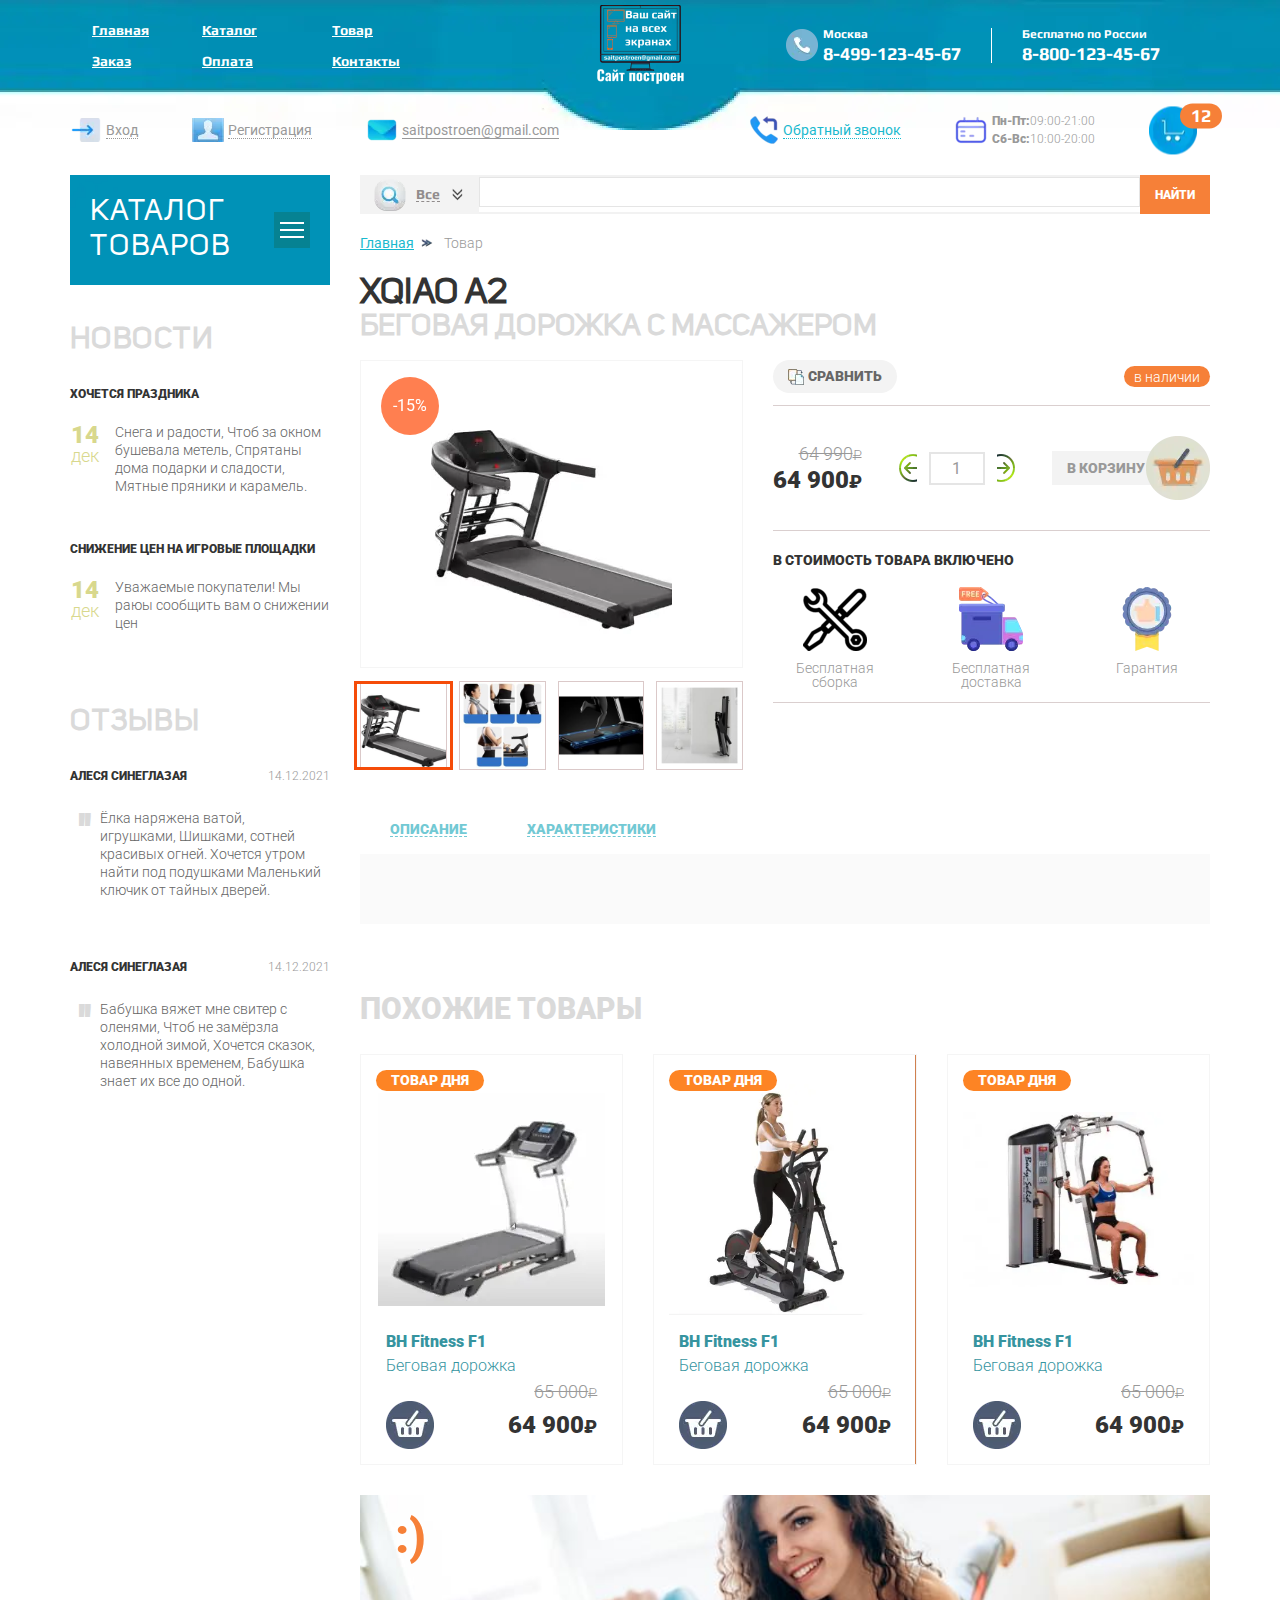
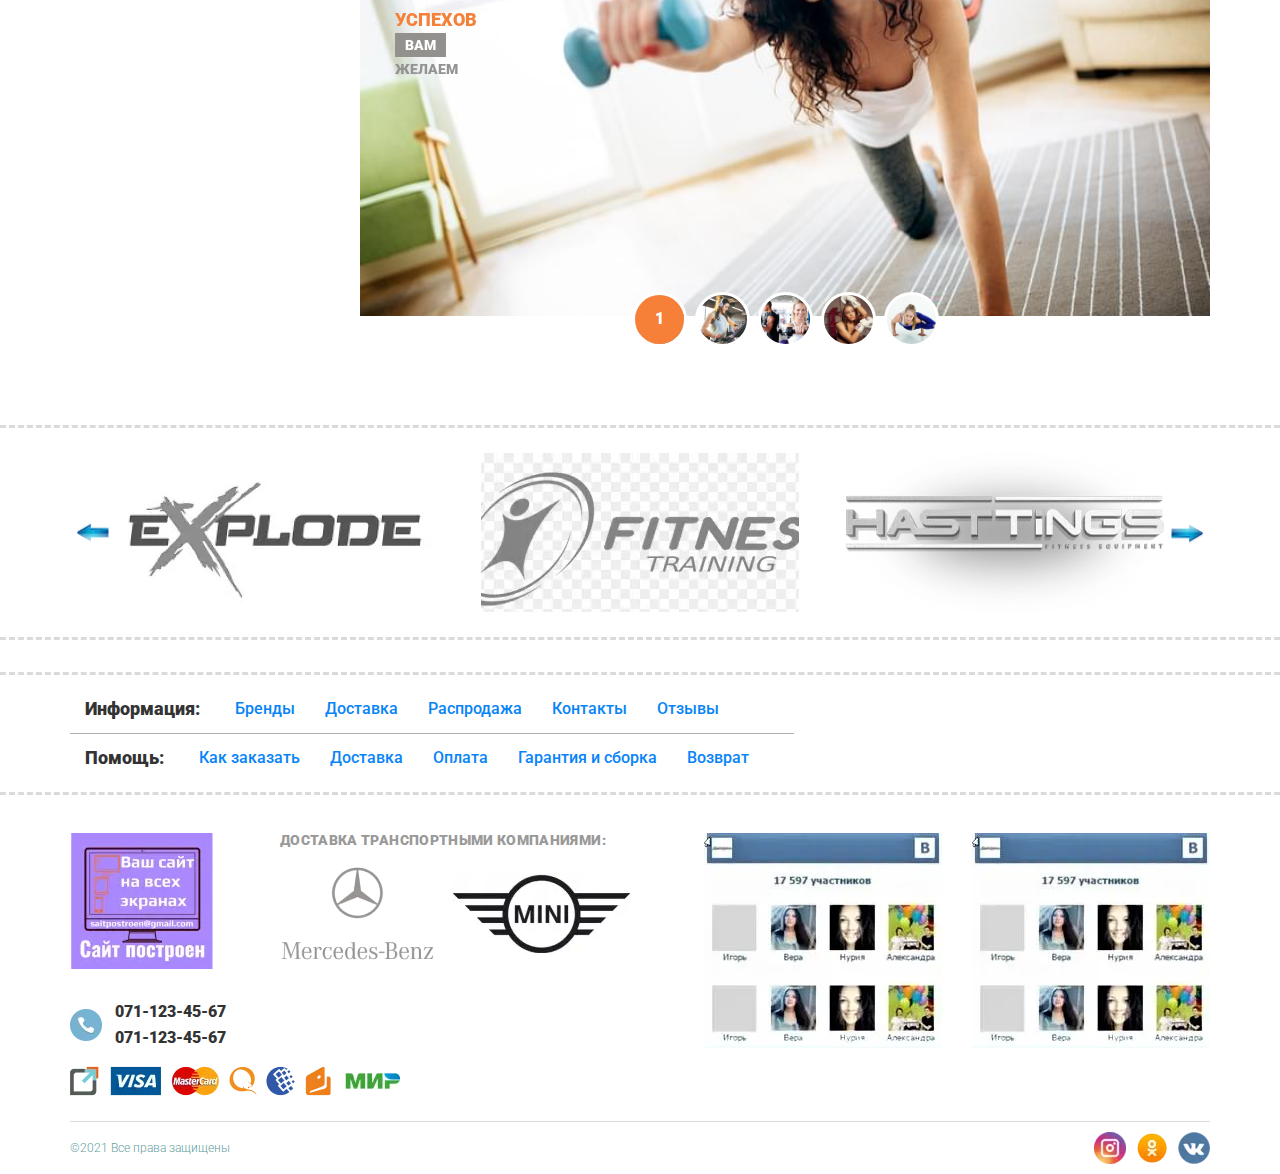
<file: product.html>
<!DOCTYPE html>
<html lang="ru">

<head>
	<meta charset="UTF-8">
	<meta http-equiv="X-UA-Compatible" content="IE=edge">
	<meta name="viewport" content="width=device-width, initial-scale=1.0">
	<link rel="stylesheet" href="https://unpkg.com/swiper/swiper-bundle.min.css" />
	<link rel="preconnect" href="https://fonts.googleapis.com">
	<link rel="preconnect" href="https://fonts.gstatic.com" crossorigin>
	<link
		href="https://fonts.googleapis.com/css2?family=Roboto:wght@300;400;500;700;900&display=swap&subset=cyrillic-ext"
		rel="stylesheet">
	<link rel="stylesheet" href="css/style.min.css">

	<title>ShopLogo-товар</title>
</head>

<body>
	<div class="wrapper">
		<header class="header">

			<!-- Оболочка шапки (верх) -->
			<div class="header__top top-header">
				<!-- ограниивающий контейнер (flex) -->
				<div class="top-header__content container">
					<!-- контейнер для 1-ой колонки меню -->
					<div class="top-header__column">

						<div class="top-header__menu menu">
							<!-- иконка меню-бургер -->
							<div class="menu__icon icon-menu">
								<span></span>
								<span></span>
								<span></span>
							</div>
							<nav class="menu__body">
								<!-- контейнер для элементов меню слева-верх (grid) -->
								<ul class="menu__list">
									<li>
										<a href="https://sereja-s.github.io/sait_postroen/" class="menu__link">Главная</a>
									</li>
									<li>
										<a href="https://sereja-s.github.io/sait_postroen/catalog" class="menu__link">Каталог</a>
									</li>
									<li>
										<a href="https://sereja-s.github.io/sait_postroen/product" class="menu__link">Товар</a>
									</li>
								</ul>
								<ul class="menu__list">
									<li>
										<a href="https://sereja-s.github.io/sait_postroen/checkout#delivery"
											class="menu__link">Заказ</a>
									</li>
									<li>
										<a href="#" class="menu__link">Оплата</a>
									</li>
									<li>
										<a href="#" class="menu__link">Контакты</a>
									</li>
								</ul>
							</nav>
						</div>

					</div>
					<!-- контейнер для 2-ой колонки меню c логотипом -->
					<div class="top-header__column top-header__column--logo">

						<a href="#" class="top-header__logo">
							<picture>
								<source srcset="img/sait_postroen.webp" type="image/webp"><img src="img/sait_postroen.png"
									alt="logo">
							</picture>
						</a>

					</div>
					<!-- контейнер для 3-ой колонки меню с контактами -->
					<div class="top-header__column">

						<!-- контейнер для элементов меню с контактами (flex) -->
						<div data-da=".menu__body, 425, 2" class="top-header__contacts contacts-header">

							<div class="contacts-header__column">
								<div class="contacts-header__item contacts-header__item--icon">
									<div class="contacts-header__label">Москва</div>
									<a href="tel:84991234567" class="contacts-header__phone">8-499-123-45-67</a>
								</div>
							</div>
							<div class="contacts-header__column">
								<div class="contacts-header__item">
									<div class="contacts-header__label">Бесплатно по России</div>
									<a href="tel:88001234567" class="contacts-header__phone">8-800-123-45-67</a>
								</div>
							</div>

						</div>

					</div>
				</div>
			</div>
			<!-- Оболочка шапки (низ) -->
			<div class="header__bottom bottom-header">
				<!-- контейнер для элементов нижнего меню (flex) -->
				<div class="bottom-header__content container">
					<div class="bottom-header__column">
						<!-- контейнер для элементов меню-действия (flex) -->
						<ul data-da=".menu__body, 425, 3" class="bottom-header__actions actions-header">
							<li>
								<a href="#" class="actions-header__item actions-header__item--login"><span>Вход</span></a>
							</li>
							<li>
								<a href="#" class="actions-header__item actions-header__item--reg"><span>Регистрация</span></a>
							</li>
							<li>
								<a href="mailto:saitpostroen@gmail.com"
									class="actions-header__item actions-header__item--email"><span>saitpostroen@gmail.com</span></a>
							</li>
						</ul>
					</div>

					<div class="bottom-header__column">
						<!-- контейнер для блока с информацией (flex) -->
						<div class="bottom-header__info info-header">

							<div class="info-header__column">
								<a href="#" class="info-header__callback"><span>Обратный звонок</span></a>
							</div>
							<div data-da=".menu__body, 425, 4" class="info-header__column">
								<div class="info-header__schedule">
									<p><span>Пн-Пт:</span>09:00-21:00</p>
									<p><span>Сб-Вс:</span>10:00-20:00</p>
								</div>
							</div>
							<div class="info-header__column">
								<a href="#" class="info-header__cart">
									<span>12</span>
								</a>
							</div>

						</div>
					</div>
				</div>
			</div>

		</header>
		<!-- flex-контейнер -->
		<main class="page">
			<div class="page__container container">
				<!-- Боковая колонка (flex-контейнер)-->
				<aside class="page__side">
					<nav class="page__menu menu-page">

						<!-- Оболочка для заголовка меню страницы (flex) -->
						<div class="menu-page__header">
							<div class="menu-page__title">Каталог товаров</div>
							<div class="menu-page__burger">
								<div class="menu-page__lines">
									<span></span>
									<span></span>
									<span></span>
								</div>
							</div>
						</div>
						<div class="menu-page__body">
							<ul class="menu-page__list">
								<li class="menu-page__parent">
									<a href="#" class="menu-page__link">Беговые
										дорожки</a>
									<div class="menu-page__submenu submenu-page">
										<div class="submenu-page__item">
											<ul class="submenu-page__menu">
												<li><a href="#" class="submenu-page__link">Всепогодный</a></li>
												<li><a href="#" class="submenu-page__link">Для помещений</a></li>
												<li><a href="#" class="submenu-page__link">Профессиональный</a></li>
												<li><a href="#" class="submenu-page__link">Любительский</a></li>
											</ul>
											<div class="submenu-page__product">
												<div class="item-product">
													<div class="item-product__labels">
														<!-- flex-элемент -->
														<div class="item-product__label">Товар дня</div>
													</div>
													<!-- flex- -->
													<a href="#" class="item-product__image">
														<picture>
															<source srcset="img/products/01.webp" type="image/webp"><img
																src="img/products/01.jpg" alt="image">
														</picture>
													</a>
													<div class="item-product__body">
														<a href="#" class="item-product__title">Беговые дорожки</a>
														<!-- flex-контейнер -->
														<div class="item-product__footer">
															<div class="item-product__old-price rub">65 000</div>
															<a href="#" class="item-product__add"></a>
															<div class="item-product__price rub">64 900</div>
														</div>
													</div>
												</div>
											</div>
										</div>
									</div>
								</li>
								<li class="menu-page__parent">
									<a href="#" class="menu-page__link">Эллиптические
										тренажёры</a>
									<div class="menu-page__submenu submenu-page">
										<div class="submenu-page__item">
											<ul class="submenu-page__menu">
												<li><a href="#" class="submenu-page__link">Всепогодный</a></li>
												<li><a href="#" class="submenu-page__link">Для помещений</a></li>
												<li><a href="#" class="submenu-page__link">Профессиональный</a></li>
												<li><a href="#" class="submenu-page__link">Любительский</a></li>
											</ul>
											<div class="submenu-page__product">
												<div class="item-product">
													<div class="item-product__labels">
														<!-- flex-элемент -->
														<div class="item-product__label">Товар дня</div>
													</div>
													<!-- flex- -->
													<a href="#" class="item-product__image">
														<picture>
															<source srcset="img/products/01.webp" type="image/webp"><img
																src="img/products/01.jpg" alt="image">
														</picture>
													</a>
													<div class="item-product__body">
														<a href="#" class="item-product__title">Эллиптические тренажёры</a>
														<!-- flex-контейнер -->
														<div class="item-product__footer">
															<div class="item-product__old-price rub">65 000</div>
															<a href="#" class="item-product__add"></a>
															<div class="item-product__price rub">64 900</div>
														</div>
													</div>
												</div>
											</div>
										</div>
									</div>
								</li>
								<li><a href="#" class="menu-page__link">Велотренажёры</a></li>
								<li><a href="#" class="menu-page__link">Гребные тренажёры</a></li>
								<li><a href="#" class="menu-page__link">Виюромассажёры</a></li>
								<li class="menu-page__parent">
									<a href="#" class="menu-page__link">Тенисные
										столы</a>
									<div class="menu-page__submenu submenu-page">
										<div class="submenu-page__item">
											<ul class="submenu-page__menu">
												<li><a href="#" class="submenu-page__link">Всепогодный</a></li>
												<li><a href="#" class="submenu-page__link">Для помещений</a></li>
												<li><a href="#" class="submenu-page__link">Профессиональный</a></li>
												<li><a href="#" class="submenu-page__link">Любительский</a></li>
											</ul>
											<div class="submenu-page__product">
												<div class="item-product">
													<div class="item-product__labels">
														<!-- flex-элемент -->
														<div class="item-product__label">Товар дня</div>
													</div>
													<!-- flex- -->
													<a href="#" class="item-product__image">
														<picture>
															<source srcset="img/products/01.webp" type="image/webp"><img
																src="img/products/01.jpg" alt="image">
														</picture>
													</a>
													<div class="item-product__body">
														<a href="#" class="item-product__title">Домашний тенисный стол</a>
														<!-- flex-контейнер -->
														<div class="item-product__footer">
															<div class="item-product__old-price rub">65 000</div>
															<a href="#" class="item-product__add"></a>
															<div class="item-product__price rub">64 900</div>
														</div>
													</div>
												</div>
											</div>
										</div>
									</div>
								</li>
								<li><a href="#" class="menu-page__link">Баскетбол</a></li>
								<li class="menu-page__parent">
									<a href="#" class="menu-page__link">Массажные
										кресла</a>
									<div class="menu-page__submenu submenu-page">
										<div class="submenu-page__item">
											<ul class="submenu-page__menu">
												<li><a href="#" class="submenu-page__link">Всепогодный</a></li>
												<li><a href="#" class="submenu-page__link">Для помещений</a></li>
												<li><a href="#" class="submenu-page__link">Профессиональный</a></li>
												<li><a href="#" class="submenu-page__link">Любительский</a></li>
											</ul>
											<div class="submenu-page__product">
												<div class="item-product">
													<div class="item-product__labels">
														<!-- flex-элемент -->
														<div class="item-product__label">Товар дня</div>
													</div>
													<!-- flex- -->
													<a href="#" class="item-product__image">
														<picture>
															<source srcset="img/products/01.webp" type="image/webp"><img
																src="img/products/01.jpg" alt="image">
														</picture>
													</a>
													<div class="item-product__body">
														<a href="#" class="item-product__title">Массажные кресла</a>
														<!-- flex-контейнер -->
														<div class="item-product__footer">
															<div class="item-product__old-price rub">65 000</div>
															<a href="#" class="item-product__add"></a>
															<div class="item-product__price rub">64 900</div>
														</div>
													</div>
												</div>
											</div>
										</div>
									</div>
								</li>
								<li class="menu-page__parent">
									<a data-item="4" href="#" class="menu-page__link">Массажные
										столы</a>
									<div class="menu-page__submenu submenu-page">
										<div class="submenu-page__item">
											<ul class="submenu-page__menu">
												<li><a href="#" class="submenu-page__link">Всепогодный</a></li>
												<li><a href="#" class="submenu-page__link">Для помещений</a></li>
												<li><a href="#" class="submenu-page__link">Профессиональный</a></li>
												<li><a href="#" class="submenu-page__link">Любительский</a></li>
											</ul>
											<div class="submenu-page__product">
												<div class="item-product">
													<div class="item-product__labels">
														<!-- flex-элемент -->
														<div class="item-product__label">Товар дня</div>
													</div>
													<!-- flex- -->
													<a href="#" class="item-product__image">
														<picture>
															<source srcset="img/products/01.webp" type="image/webp"><img
																src="img/products/01.jpg" alt="image">
														</picture>
													</a>
													<div class="item-product__body">
														<a href="#" class="item-product__title">Массажные столы</a>
														<!-- flex-контейнер -->
														<div class="item-product__footer">
															<div class="item-product__old-price rub">65 000</div>
															<a href="#" class="item-product__add"></a>
															<div class="item-product__price rub">64 900</div>
														</div>
													</div>
												</div>
											</div>
										</div>
									</div>
								</li>
								<li><a href="#" class="menu-page__link">Силовые тренажёры</a></li>
								<li><a href="#" class="menu-page__link">Батуты</a></li>
								<li><a href="#" class="menu-page__link">Детские городки</a></li>
								<li><a href="#" class="menu-page__link">Дачная мебель</a></li>
								<li><a href="#" class="menu-page__link">Уличные спортивные комплексы</a></li>
								<li><a href="#" class="menu-page__link">Аксессуары</a></li>
							</ul>
						</div>

					</nav>
					<!-- динамически перебросим блок page__content-side (при адаптиве) в конец блока page__content -->
					<div data-da=".page__content, 894, last" class="page__content-side">
						<div class="page__news-side news-side">
							<a href="#" class="news-side__title side-title">Новости</a>
							<div class="news-side__items">
								<div class="news-side__item">
									<a href="#" class="news-side__label">Хочется праздника</a>
									<div class="news-side__body">
										<div class="news-side__data"><span>14</span>дек</div>
										<div class="news-side__text">Cнега и радости,
											Чтоб за окном бушевала метель,
											Спрятаны дома подарки и сладости,
											Мятные пряники и карамель.</div>
									</div>
								</div>
								<div class="news-side__item">
									<a href="#" class="news-side__label">Cнижение цен на игровые площадки</a>
									<div class="news-side__body">
										<div class="news-side__data"><span>14</span>дек</div>
										<div class="news-side__text">Уважаемые покупатели! Мы раюы сообщить вам о снижении цен
										</div>
									</div>
								</div>
							</div>
						</div>
						<div class="page__reviews-side reviews-side">
							<a href="#" class="reviews-side__title side-title">Отзывы</a>
							<div class="reviews-side__items">
								<a href="#" class="reviews-side__item">
									<div class="reviews-side__header">
										<div class="reviews-side__user">Алеся Синеглазая</div>
										<div class="reviews-side__data">14.12.2021</div>
									</div>
									<div class="reviews-side__body">Ёлка наряжена ватой, игрушками,
										Шишками, сотней красивых огней.
										Хочется утром найти под подушками
										Маленький ключик от тайных дверей.</div>
								</a>
								<a href="#" class="reviews-side__item">
									<div class="reviews-side__header">
										<div class="reviews-side__user">Алеся Синеглазая</div>
										<div class="reviews-side__data">14.12.2021</div>
									</div>
									<div class="reviews-side__body">Бабушка вяжет мне свитер с оленями,
										Чтоб не замёрзла холодной зимой,
										Хочется сказок, навеянных временем,
										Бабушка знает их все до одной.</div>
								</a>
							</div>
						</div>
					</div>
				</aside>
				<!-- Контент страницы (flex-контейнер) -->
				<div class="page__content">
					<!-- Форма поиска (flex-контейнер) -->
					<form action="#" class="page__search search-page">
						<div class="search-page__select">
							<div class="search-page__title">
								<span>Все</span><span data-text="всего:" class="search-page__quantity"></span>
							</div>
							<!-- Выезжающее меню поиска по категориям (flex-контейнер)-->
							<div class="search-page__categories categories-search">
								<!-- flex -->
								<div class="categories-search__row">
									<div class="categories-search__column">
										<ul class="categories-search__list">
											<li>
												<label class="categories-search__checkbox checkbox">
													<input data-error="Ошибка" class="checkbox__input" type="checkbox" value="1"
														name="form[]">
													<span class="checkbox__text"><span>Беговые дорожки</span></span>
												</label>
											</li>
											<li>
												<label class="categories-search__checkbox checkbox">
													<input data-error="Ошибка" class="checkbox__input" type="checkbox" value="1"
														name="form[]">
													<span class="checkbox__text"><span>Эллиптические тренажёры</span></span>
												</label>
											</li>
											<li>
												<label class="categories-search__checkbox checkbox">
													<input data-error="Ошибка" class="checkbox__input" type="checkbox" value="1"
														name="form[]">
													<span class="checkbox__text"><span>Велотренажёры</span></span>
												</label>
											</li>
											<li>
												<label class="categories-search__checkbox checkbox">
													<input data-error="Ошибка" class="checkbox__input" type="checkbox" value="1"
														name="form[]">
													<span class="checkbox__text"><span>Гребные тренажёры</span></span>
												</label>
											</li>
											<li>
												<label class="categories-search__checkbox checkbox">
													<input data-error="Ошибка" class="checkbox__input" type="checkbox" value="1"
														name="form[]">
													<span class="checkbox__text"><span>Вибромассажёры</span></span>
												</label>
											</li>
										</ul>
									</div>
									<div class="categories-search__column">
										<ul class="categories-search__list">
											<li>
												<label class="categories-search__checkbox checkbox">
													<input data-error="Ошибка" class="checkbox__input" type="checkbox" value="1"
														name="form[]">
													<span class="checkbox__text"><span>Тенисные столы</span></span>
												</label>
											</li>
											<li>
												<label class="categories-search__checkbox checkbox">
													<input data-error="Ошибка" class="checkbox__input" type="checkbox" value="1"
														name="form[]">
													<span class="checkbox__text"><span>Баскетбол</span></span>
												</label>
											</li>
											<li>
												<label class="categories-search__checkbox checkbox">
													<input data-error="Ошибка" class="checkbox__input" type="checkbox" value="1"
														name="form[]">
													<span class="checkbox__text"><span>Массажные кресла</span></span>
												</label>
											</li>
											<li>
												<label class="categories-search__checkbox checkbox">
													<input data-error="Ошибка" class="checkbox__input" type="checkbox" value="1"
														name="form[]">
													<span class="checkbox__text"><span>Массажные столы</span></span>
												</label>
											</li>
											<li>
												<label class="categories-search__checkbox checkbox">
													<input data-error="Ошибка" class="checkbox__input" type="checkbox" value="1"
														name="form[]">
													<span class="checkbox__text"><span>Силовые тренажёры</span></span>
												</label>
											</li>
										</ul>
									</div>
									<div class="categories-search__column">
										<ul class="categories-search__list">
											<li>
												<label class="categories-search__checkbox checkbox">
													<input data-error="Ошибка" class="checkbox__input" type="checkbox" value="1"
														name="form[]">
													<span class="checkbox__text"><span>Батуты</span></span>
												</label>
											</li>
											<li>
												<label class="categories-search__checkbox checkbox">
													<input data-error="Ошибка" class="checkbox__input" type="checkbox" value="1"
														name="form[]">
													<span class="checkbox__text"><span>Детские городки</span></span>
												</label>
											</li>
											<li>
												<label class="categories-search__checkbox checkbox">
													<input data-error="Ошибка" class="checkbox__input" type="checkbox" value="1"
														name="form[]">
													<span class="checkbox__text"><span>Дачная мебель</span></span>
												</label>
											</li>
											<li>
												<label class="categories-search__checkbox checkbox">
													<input data-error="Ошибка" class="checkbox__input" type="checkbox" value="1"
														name="form[]">
													<span class="checkbox__text"><span>Уличные спортивные комплексы</span></span>
												</label>
											</li>
											<li>
												<label class="categories-search__checkbox checkbox">
													<input data-error="Ошибка" class="checkbox__input" type="checkbox" value="1"
														name="form[]">
													<span class="checkbox__text"><span>Аксессуары</span></span>
												</label>
											</li>
										</ul>

									</div>
								</div>
							</div>
						</div>
						<div class="search-page__input">
							<input autocomplete="off" type="text" name="form[]" data-error="Ошибка" data-value="">
						</div>
						<button type="submit" class="search-page__btn btn">Найти</button>
					</form>
					<!-- Хлебные крошки (4-2:18:25)-->
					<nav class="breadcrumbs">
						<ul class="breadcrumbs__list">
							<li><a href="" class="breadcrumbs__link">Главная</a></li>
							<li><span class="breadcrumbs__item">Товар</span></li>
						</ul>
					</nav>
					<!-- Товар (5-15:17) -->
					<section class="product">
						<h1 class="product__title">XQIAO A2
							<span>Беговая дорожка с массажером</span>
						</h1>
						<div class="product__content">
							<div class="product__images images-product">
								<div class="images-product__mainslider swiper">
									<a href="#" class="images-product__mainslide">
										<div class="images-product__sale">-15%</div>
										<div class="images-product__image">
											<picture>
												<source srcset="img/product/product.webp" type="image/webp"><img
													src="img/product/product.jpg" alt="image">
											</picture>
										</div>
									</a>
									<a href="#" class="images-product__mainslide">
										<div class="images-product__sale">-15%</div>
										<div class="images-product__image">
											<picture>
												<source srcset="img/product/product-1.webp" type="image/webp"><img
													src="img/product/product-1.jpg" alt="image">
											</picture>
										</div>
									</a>
									<a href="#" class="images-product__mainslide">
										<div class="images-product__sale">-15%</div>
										<div class="images-product__image">
											<picture>
												<source srcset="img/product/product-2.webp" type="image/webp"><img
													src="img/product/product-2.jpg" alt="image">
											</picture>
										</div>
									</a>
									<a href="#" class="images-product__mainslide">
										<div class="images-product__sale">-15%</div>
										<div class="images-product__image">
											<picture>
												<source srcset="img/product/product-3.webp" type="image/webp"><img
													src="img/product/product-3.jpg" alt="image">
											</picture>
										</div>
									</a>
									<a href="#" class="images-product__mainslide">
										<div class="images-product__sale">-15%</div>
										<div class="images-product__image">
											<picture>
												<source srcset="img/product/product-4.webp" type="image/webp"><img
													src="img/product/product-4.jpg" alt="image">
											</picture>
										</div>
									</a>
								</div>
								<div class="images-product__subslider swiper">
									<div class="images-product__subslide">
										<div class="images-product__subimage ibg">
											<picture>
												<source srcset="img/product/product.webp" type="image/webp"><img
													src="img/product/product.jpg" alt="image">
											</picture>
										</div>
									</div>
									<div class="images-product__subslide">
										<div class="images-product__subimage ibg">
											<picture>
												<source srcset="img/product/product-1.webp" type="image/webp"><img
													src="img/product/product-1.jpg" alt="image">
											</picture>
										</div>
									</div>
									<div class="images-product__subslide">
										<div class="images-product__subimage ibg">
											<picture>
												<source srcset="img/product/product-2.webp" type="image/webp"><img
													src="img/product/product-2.jpg" alt="image">
											</picture>
										</div>
									</div>
									<div class="images-product__subslide">
										<div class="images-product__subimage ibg">
											<picture>
												<source srcset="img/product/product-3.webp" type="image/webp"><img
													src="img/product/product-3.jpg" alt="image">
											</picture>
										</div>
									</div>
									<div class="images-product__subslide">
										<div class="images-product__subimage ibg">
											<picture>
												<source srcset="img/product/product-4.webp" type="image/webp"><img
													src="img/product/product-4.jpg" alt="image">
											</picture>
										</div>
									</div>
								</div>
							</div>
							<div class="product__body body-product">
								<div class="body-product__top">
									<a href="#" class="body-product__compare"><span>Сравнить</span></a>
									<div class="body-product__stock">в наличии</div>
								</div>
								<div class="body-product__actions actions-product">
									<div class="actions-product__row">
										<div class="actions-product__column">
											<div class="actions-product__price actions-product__price--old rub">64 990</div>
											<div class="actions-product__price rub">64 900</div>
										</div>
										<div class="actions-product__column">
											<div class="actions-product__quantity quantity">
												<div class="quantity__button quantity__button--minus"></div>
												<div class="quantity__input">
													<input autocomplete="off" type="text" name="form[]" value="1">
												</div>
												<div class="quantity__button quantity__button--plus"></div>
											</div>
										</div>
										<div class="actions-product__column">
											<a href="#" class="actions-product__cart">
												<span>В корзину</span>
											</a>
										</div>
									</div>
								</div>
								<div class="body-product__include include-product">
									<div class="include-product-title">В стоимость товара включено</div>
									<div class="include-product__items">
										<div class="include-product__item">
											<div class="include-product__icon">
												<picture>
													<source srcset="img/icons/include/01.webp" type="image/webp"><img
														src="img/icons/include/01.png" alt="image">
												</picture>
											</div>
											<div class="include-product__text">Бесплатная сборка</div>
										</div>
										<div class="include-product__item">
											<div class="include-product__icon">
												<picture>
													<source srcset="img/icons/include/02.webp" type="image/webp"><img
														src="img/icons/include/02.png" alt="image">
												</picture>
											</div>
											<div class="include-product__text">Бесплатная доставка</div>
										</div>
										<div class="include-product__item">
											<div class="include-product__icon">
												<picture>
													<source srcset="img/icons/include/03.webp" type="image/webp"><img
														src="img/icons/include/03.png" alt="image">
												</picture>
											</div>
											<div class="include-product__text">Гарантия</div>
										</div>
									</div>
								</div>
							</div>
						</div>
						<div class="product__info info-product tabs">
							<nav class="info-product__nav">
								<a href="#description" class="info-product__item tabs-item"><span>Описание</span></a>
								<a href="#characteristics" class="info-product__item tabs-item"><span>Характеристики</span></a>
							</nav>
							<div class="info-product__body">
								<div id="description" class="info-product__block tabs-block">
									<p>Берите с собой в Новый Год только нужное,
										Объятия крепкие, звёзды жемчужные,
										Перчатки и шапки, коньки и салазки,
										Шкатулку, где спрятаны добрые сказки.</p>
									<p>Старайтесь от хлама избавиться старого,
										Всего почерствевшего, пыльного, ржавого,
										От мелких обид и пустых огорчений,
										Которые в дом заползают как тени.</p>
									<p>Храните лишь то, что достойно хранения,
										Душистые травы, имбирь и варение,
										Запасы любви, веру в Деда Мороза
										И самые светлые детские грёзы.</p>
									<p>Так легче и радостней — жить и надеяться,
										Встречать светлый праздник под шёпот метелицы,
										Как зимний цветок расцветать понемножку,
										Заваривать чай, гладить рыжую кошку.</p>
									<p>Пусть ночью приснится воздушное, нежное,
										Хрустальные замки, вселенная снежная,
										И будут снежинки размером с горошину,
										Берите с собой в Новый Год всё хорошее!</p>
									<p>Алеся Синеглазая</p>
								</div>
								<div id="characteristics" class="info-product__block tabs-block">
									<table class="info-product__table">
										<tr>
											<td>
												<div class="info-product__label">Использование</div>
											</td>
											<td>
												<div class="info-product__value">Полупрофесональное</div>
											</td>
										</tr>
										<tr>
											<td>
												<div class="info-product__label">Тип беговой дорожки</div>
											</td>
											<td>
												<div class="info-product__value">Электрическая</div>
											</td>
										</tr>
										<tr>
											<td>
												<div class="info-product__label">Использование</div>
											</td>
											<td>
												<div class="info-product__value">Полупрофесональное</div>
											</td>
										</tr>
										<tr>
											<td>
												<div class="info-product__label">Тип беговой дорожки</div>
											</td>
											<td>
												<div class="info-product__value">Электрическая</div>
											</td>
										</tr>
										<tr>
											<td>
												<div class="info-product__label">Использование</div>
											</td>
											<td>
												<div class="info-product__value">Полупрофесональное</div>
											</td>
										</tr>
										<tr>
											<td>
												<div class="info-product__label">Тип беговой дорожки</div>
											</td>
											<td>
												<div class="info-product__value">Электрическая</div>
											</td>
										</tr>
										<tr>
											<td>
												<div class="info-product__label">Использование</div>
											</td>
											<td>
												<div class="info-product__value">Полупрофесональное</div>
											</td>
										</tr>
										<tr>
											<td>
												<div class="info-product__label">Тип беговой дорожки</div>
											</td>
											<td>
												<div class="info-product__value">Электрическая</div>
											</td>
										</tr>
										<tr>
											<td>
												<div class="info-product__label">Использование</div>
											</td>
											<td>
												<div class="info-product__value">Полупрофесональное</div>
											</td>
										</tr>
										<tr>
											<td>
												<div class="info-product__label">Тип беговой дорожки</div>
											</td>
											<td>
												<div class="info-product__value">Электрическая</div>
											</td>
										</tr>
										<tr>
											<td>
												<div class="info-product__label">Тип беговой дорожки</div>
											</td>
											<td>
												<div class="info-product__value">Электрическая</div>
											</td>
										</tr>
										<tr>
											<td>
												<div class="info-product__label">Тип беговой дорожки</div>
											</td>
											<td>
												<div class="info-product__value">Электрическая</div>
											</td>
										</tr>
									</table>
									<p>Давай мы напишем свою новогоднюю сказку,
										Окутанный тайной и милый для сердца сюжет,
										О родственных душах, о снеге и старых салазках,
										О доме, который огромной любовью согрет.</p>
									<p>Давай, несмотря ни на что, будем верить друг в друга,
										У счастья, как это известно, два белых крыла.
										Мы вместе придумаем сонную музыку вьюги,
										Нарядную ёлку, и яркие искры тепла.</p>
									<p>От искренних чувств мир становится чище и краше,
										Без них слишком холодно жить на планете большой,
										Пусть этот секрет станет главным сокровищем нашим,
										Колечком в шкатулке, упавшей в ладони звездой.</p>
									<p>Придёт к нам январь с бесконечным запасом уюта,
										И в эту минуту всё трудное станет простым,
										Давай ровно в полночь, под вспышки волшебных салютов,
										Мы сказку свою новогоднюю в быль превратим...</p>
									<p>Алеся Синеглазая</p>
								</div>
							</div>
						</div>
						<section class="product__same same-products">
							<h2 class="same-products__title">Похожие товары</h2>
							<div class="same-products__items items-products">
								<div class="items-products__column">
									<!-- Скопировали блок из карточки товара меню-категорий -->
									<div class="item-product">
										<div class="item-product__labels">
											<!-- flex-элемент -->
											<div class="item-product__label">Товар дня</div>
										</div>
										<a href="#" class="item-product__image">
											<picture>
												<source srcset="img/products/02.webp" type="image/webp"><img
													src="img/products/02.jpg" alt="image">
											</picture>
										</a>
										<div class="item-product__body">
											<a href="#" class="item-product__title">
												<span>BH Fitness F1 </span>Беговая
												дорожка
											</a>
											<!-- flex-контейнер -->
											<div class="item-product__footer">
												<div class="item-product__old-price rub">65 000</div>
												<a href="#" class="item-product__add"></a>
												<div class="item-product__price rub">64 900</div>
											</div>
										</div>
										<!-- Оболочка, которая будет появляться при наведении на карточку товара: -->
										<div class="item-product__hover hover-item-product">
											<a href="#" class="hover-item-product__title">
												<span>BH Fitness F1 </span>Беговая
												дорожка
											</a>
											<div class="hover-item-product__options options-item-product">
												<div class="options-item-product__item">
													<div class="options-item-product__label">Тип беговой дорожки:</div>
													<div class="options-item-product__value">Электрическая</div>
												</div>
												<div class="options-item-product__item">
													<div class="options-item-product__label">Скорость движения (км/ч):</div>
													<div class="options-item-product__value">22</div>
												</div>
												<div class="options-item-product__item">
													<div class="options-item-product__label">Складывание:</div>
													<div class="options-item-product__value">Есть</div>
												</div>
												<a href="#" class="hover-item-product__compare"><span>Сравнить</span></a>
											</div>
											<!-- <div class="hover-item-product__body">
											</div> -->
											<!-- <a href="#" class="hover-item-product__cart"></a> -->
											<div class="hover-item-product__footer">
												<a href="#" class="hover-item-product__cart hover-item-product__cart--catalog"></a>
												<!-- <div class="hover-item-product__old-price rub">65 000</div> -->
												<!-- <div class="hover-item-product__stock">в наличии</div> -->
												<div class="hover-item-product__price rub">65 000</div>
											</div>
										</div>
									</div>
								</div>
								<div class="items-products__column">
									<!-- Скопировали блок из карточки товара меню-категорий -->
									<div class="item-product">
										<div class="item-product__labels">
											<!-- flex-элемент -->
											<div class="item-product__label">Товар дня</div>
										</div>
										<a href="#" class="item-product__image">
											<picture>
												<source srcset="img/products/03.webp" type="image/webp"><img
													src="img/products/03.jpg" alt="image">
											</picture>
										</a>
										<div class="item-product__body">
											<a href="#" class="item-product__title">
												<span>BH Fitness F1 </span>Беговая
												дорожка
											</a>
											<!-- flex-контейнер -->
											<div class="item-product__footer">
												<div class="item-product__old-price rub">65 000</div>
												<a href="#" class="item-product__add"></a>
												<div class="item-product__price rub">64 900</div>
											</div>
										</div>
										<!-- Оболочка, которая будет появляться при наведении на карточку товара: -->
										<div class="item-product__hover hover-item-product">
											<a href="#" class="hover-item-product__title">
												<span>BH Fitness F1 </span>Беговая
												дорожка
											</a>
											<div class="hover-item-product__options options-item-product">
												<div class="options-item-product__item">
													<div class="options-item-product__label">Тип беговой дорожки:</div>
													<div class="options-item-product__value">Электрическая</div>
												</div>
												<div class="options-item-product__item">
													<div class="options-item-product__label">Скорость движения (км/ч):</div>
													<div class="options-item-product__value">22</div>
												</div>
												<div class="options-item-product__item">
													<div class="options-item-product__label">Складывание:</div>
													<div class="options-item-product__value">Есть</div>
												</div>
											</div>
											<a href="#" class="hover-item-product__cart"></a>
											<div class="hover-item-product__footer">
												<div class="hover-item-product__old-price rub">65 000</div>
												<div class="hover-item-product__stock">в наличии</div>
												<div class="hover-item-product__price rub">65 000</div>
											</div>
										</div>
									</div>
								</div>
								<div class="items-products__column">
									<!-- Скопировали блок из карточки товара меню-категорий -->
									<div class="item-product">
										<div class="item-product__labels">
											<!-- flex-элемент -->
											<div class="item-product__label">Товар дня</div>
										</div>
										<a href="#" class="item-product__image">
											<picture>
												<source srcset="img/products/04.webp" type="image/webp"><img
													src="img/products/04.jpg" alt="image">
											</picture>
										</a>
										<div class="item-product__body">
											<a href="#" class="item-product__title">
												<span>BH Fitness F1 </span>Беговая
												дорожка
											</a>
											<!-- flex-контейнер -->
											<div class="item-product__footer">
												<div class="item-product__old-price rub">65 000</div>
												<a href="#" class="item-product__add"></a>
												<div class="item-product__price rub">64 900</div>
											</div>
										</div>
										<!-- Оболочка, которая будет появляться при наведении на карточку товара: -->
										<div class="item-product__hover hover-item-product">
											<a href="#" class="hover-item-product__title">
												<span>BH Fitness F1 </span>Беговая
												дорожка
											</a>
											<div class="hover-item-product__options options-item-product">
												<div class="options-item-product__item">
													<div class="options-item-product__label">Тип беговой дорожки:</div>
													<div class="options-item-product__value">Электрическая</div>
												</div>
												<div class="options-item-product__item">
													<div class="options-item-product__label">Скорость движения (км/ч):</div>
													<div class="options-item-product__value">22</div>
												</div>
												<div class="options-item-product__item">
													<div class="options-item-product__label">Складывание:</div>
													<div class="options-item-product__value">Есть</div>
												</div>
											</div>
											<a href="#" class="hover-item-product__cart"></a>
											<div class="hover-item-product__footer">
												<div class="hover-item-product__old-price rub">65 000</div>
												<div class="hover-item-product__stock">в наличии</div>
												<div class="hover-item-product__price rub">65 000</div>
											</div>
										</div>
									</div>
								</div>
							</div>
						</section>
					</section>
					<!-- Слайдер главной страницы -->
					<div class="page__slider mainslider">
						<div class="mainslider__body swiper">
							<div class="mainslider__slide">
								<div class="mainslider__content content-mainslider">
									<div class="content-mainslider__title"><span>:)</span></div>
									<div class="content-mainslider__text text-mainslider">
										<p><span class="text-mainslider__text-1">Успехов</span></p>
										<p><span class="text-mainslider__text-2">вам</span></p>
										<p><span class="text-mainslider__text-3">желаем</span></p>
									</div>
									<div class="content-mainslider__footer">
										<div class="content-mainslider__price">
										</div>
										<!-- <a href="#" class="content-mainslider__button">
											<span>подробнее</span>
										</a> -->
									</div>
								</div>
								<div class="mainslider__image ibg">
									<picture>
										<source srcset="img/mainslider/11.webp" type="image/webp"><img src="img/mainslider/11.jpg"
											alt="main slider">
									</picture>
								</div>
							</div>
							<div class="mainslider__slide">
								<div class="mainslider__content content-mainslider">
									<div class="content-mainslider__title"><span>:)</span></div>
									<div class="content-mainslider__text text-mainslider">
										<p><span class="text-mainslider__text-1">Успехов</span></p>
										<p><span class="text-mainslider__text-2">вам</span></p>
										<p><span class="text-mainslider__text-3">желаем</span></p>
									</div>
									<div class="content-mainslider__footer">
										<div class="content-mainslider__price">
										</div>
										<!-- <a href="#" class="content-mainslider__button">
											<span>подробнее</span>
										</a> -->
									</div>
								</div>
								<div class="mainslider__image ibg">
									<picture>
										<source srcset="img/mainslider/12.webp" type="image/webp"><img src="img/mainslider/12.jpg"
											alt="main slider">
									</picture>
								</div>
							</div>
							<div class="mainslider__slide">
								<div class="mainslider__content content-mainslider">
									<div class="content-mainslider__title"><span>:)</span></div>
									<div class="content-mainslider__text text-mainslider">
										<p><span class="text-mainslider__text-1">Успехов</span></p>
										<p><span class="text-mainslider__text-2">вам</span></p>
										<p><span class="text-mainslider__text-3">желаем</span></p>
									</div>
									<div class="content-mainslider__footer">
										<div class="content-mainslider__price">
										</div>
										<!-- <a href="#" class="content-mainslider__button">
											<span>подробнее</span>
										</a> -->
									</div>
								</div>
								<div class="mainslider__image ibg">
									<picture>
										<source srcset="img/mainslider/13.webp" type="image/webp"><img src="img/mainslider/13.jpg"
											alt="main slider">
									</picture>
								</div>
							</div>
							<div class="mainslider__slide">
								<div class="mainslider__content content-mainslider">
									<div class="content-mainslider__title"><span>:)</span></div>
									<div class="content-mainslider__text text-mainslider">
										<p><span class="text-mainslider__text-1">Успехов</span></p>
										<p><span class="text-mainslider__text-2">вам</span></p>
										<p><span class="text-mainslider__text-3">желаем</span></p>
									</div>
									<div class="content-mainslider__footer">
										<div class="content-mainslider__price">
										</div>
										<!-- <a href="#" class="content-mainslider__button">
											<span>подробнее</span>
										</a> -->
									</div>
								</div>
								<div class="mainslider__image ibg">
									<picture>
										<source srcset="img/mainslider/14.webp" type="image/webp"><img src="img/mainslider/14.jpg"
											alt="main slider">
									</picture>
								</div>
							</div>
							<div class="mainslider__slide">
								<div class="mainslider__content content-mainslider">
									<div class="content-mainslider__title"><span>:)</span></div>
									<div class="content-mainslider__text text-mainslider">
										<p><span class="text-mainslider__text-1">Успехов</span></p>
										<p><span class="text-mainslider__text-2">вам</span></p>
										<p><span class="text-mainslider__text-3">желаем</span></p>
									</div>
									<div class="content-mainslider__footer">
										<div class="content-mainslider__price">
										</div>
										<!-- <a href="#" class="content-mainslider__button">
											<span>подробнее</span>
										</a> -->
									</div>
								</div>
								<div class="mainslider__image ibg">
									<picture>
										<source srcset="img/mainslider/15.webp" type="image/webp"><img src="img/mainslider/15.jpg"
											alt="main slider">
									</picture>
								</div>
							</div>
						</div>
						<div class="mainslider__dotts">
						</div>
					</div>
					<!-- Слайдер с популярныи товарами (3-3:45) -->

				</div>
			</div>
			<!-- Слайдер с брендами (3-19:00) -->
			<div class="page__brands brands-slider">
				<div class="brands-slider__container container">
					<div class="brands-slider__body swiper">

						<div class="brands-slider__slide">
							<picture>
								<source srcset="img/brands/logo-1.webp" type="image/webp"><img src="img/brands/logo-1.png"
									alt="image">
							</picture>
						</div>
						<div class="brands-slider__slide">
							<picture>
								<source srcset="img/brands/logo-2.webp" type="image/webp"><img src="img/brands/logo-2.png"
									alt="image">
							</picture>
						</div>
						<div class="brands-slider__slide">
							<picture>
								<source srcset="img/brands/logo-3.webp" type="image/webp"><img src="img/brands/logo-3.png"
									alt="image">
							</picture>
						</div>
						<div class="brands-slider__slide">
							<picture>
								<source srcset="img/brands/logo-4.webp" type="image/webp"><img src="img/brands/logo-4.png"
									alt="image">
							</picture>
						</div>
						<div class="brands-slider__slide">
							<picture>
								<source srcset="img/brands/logo-5.webp" type="image/webp"><img src="img/brands/logo-5.png"
									alt="image">
							</picture>
						</div>
						<div class="brands-slider__slide">
							<picture>
								<source srcset="img/brands/logo-6.webp" type="image/webp"><img src="img/brands/logo-6.png"
									alt="image">
							</picture>
						</div>

					</div>
					<div class="brands-slider__arrows">
						<div class="brands-slider__arrow brands-slider__arrow--prev arrow arrow-prev"></div>
						<div class="brands-slider__arrow brands-slider__arrow--next arrow arrow-next"></div>
					</div>
				</div>
			</div>
			<!-- <section class="page__text text-block">
				<div class="text-block__container container">
					<div class="text-block__body">
						<h1 class="text-block__title">Зто интересно</h1>
						<div class="text-block__row">
							<div class="text-block__column">
								<p>Сайт сделан в рамках развития проекта: "Сайт построен" Руководитель проекта Суворов С.В.</p>
								<p>Стихи | Алеся Синеглазая<br>
									Как хочется нужного, доброго, нежного,<br>
									Субботнего завтрака, счастья безбрежного,<br>
									Уютных минут, неподдельной душевности,<br>
									Всего, что спасает людей в повседневности.<br><br>

									Как хочется полным спокойствия вечером<br>
									К родному плечу прислониться доверчиво,<br>
									Уйти будто в сказку в объятия крепкие,<br>
									И дом сделать самой незыблемой крепостью,<br><br>

									Как хочется выдержать, выстоять, справиться,<br>
									В назначенный час как пружина расправиться,<br>
									Однажды собравшись с последними силами,<br>
									Причалить корабликом к берегу милому...<br><br>

									Как хочется солнца с его оживлённостью,<br>
									Беспечной воздушности, вечной влюблённости,<br>
									У ангелов вымолить чуда обычного,<br>
									Порхающих бабочек, поля пшеничного,<br><br>

									Дышать полной грудью, пить кофе бодрящий,<br>
									По мелким штришкам создавать настоящее,<br>
									Не маяться тем, что не стоит внимания,<br>
									Найти наконец-то свой путь и призвание,<br><br>

									В беде обретать себе мудрых советчиков,<br>
									Зажить бы мне, господи, по человечески...<br><br>

									Алеся Синеглазая<br>

									#стихи #поэзия #разноцветные_бусы #АлесяСинеглазая
								</p>
							</div>
							<div class="text-block__column">
								<h2 class="text-block__label">Алеся Синеглазая |
									Сборник "Разноцветные бусы"</h2>
								<ul class="text-block__list">
									<li>Как хорошо быть чьей-то половинкой,
										Делить беду и счастье на двоих,
										И строить мир огромный по крупинкам
										И не бояться нежных чувств своих.</li>
									<li>И понимать друг друга с полувздоха,
										Как будто вы знакомы сотни лет,
										Как будто современная эпоха
										Застала вас на краешках планет.</li>
									<li>Быть вместе. Это просто.
										Это сложно,
										Горящей в ком-то искрой дорожить,
										И чувствовать тепло души подкожно,
										И каждый день судьбу благодарить.</li>
									<li>Застанут разногласия и трудности -
										Найдётся помириться много сил,
										Кто от любви большой не делал глупостей,
										Тот никогда, наверно,<br> не любил.</li>
									<li>Нам жизнь даётся, чтобы<br> видеть звёзды
										И воспитать в<br> согласии детей,
										"Ты как - земля,<br> огонь, вода и воздух,
										Ты для<br> меня важней вселенной всей".</li>
									<li>По улицам летают<br> паутинки,
										Всё лучшее<br> придёт само собой,<br>
										Как хорошо бытья<br> чьей-то половинкой<br>
										С рождения<br> обещанной<br> судьбой...</li>
								</ul>
								<div class="text-block__image">
									<picture><source srcset="img/girl.webp" type="image/webp"><img src="img/girl.png" alt="image"></picture>
								</div>
							</div>
						</div>
					</div>
				</div>
			</section> -->

			<div class="page__info-menu info-menu">
				<div class="info-menu__container container">
					<div class="info-menu__body">
						<div class="info-menu__line">
							<div class="info-menu__label">Информация:</div>
							<ul class="info-menu__list">
								<li><a href="#" class="info-menu__link">Бренды</a></li>
								<li><a href="#" class="info-menu__link">Доставка</a></li>
								<li><a href="#" class="info-menu__link">Распродажа</a></li>
								<li><a href="#" class="info-menu__link">Контакты</a></li>
								<li><a href="#" class="info-menu__link">Отзывы</a></li>
							</ul>
						</div>
						<div class="info-menu__line">
							<div class="info-menu__label">Помощь:</div>
							<ul class="info-menu__list">
								<li><a href="#" class="info-menu__link">Как заказать</a></li>
								<li><a href="#" class="info-menu__link">Доставка</a></li>
								<li><a href="#" class="info-menu__link">Оплата</a></li>
								<li><a href="#" class="info-menu__link">Гарантия и сборка</a></li>
								<li><a href="#" class="info-menu__link">Возврат</a></li>
							</ul>
						</div>
					</div>
				</div>
			</div>
		</main>
		<footer class="footer">
			<div class="footer__container container">
				<div class="footer__body">
					<div class="footer__column">
						<div class="footer__block block-footer">
							<div class="block-footer__column">
								<a href="#" class="logo-footer">
									<picture>
										<source srcset="img/logo_footer.webp" type="image/webp"><img src="img/logo_footer.png"
											alt="logo-footer">
									</picture>
								</a>
								<div class="block-footer__phones">
									<p><a href="tel:0711234567" class="block-footer__phone">071-123-45-67</a></p>
									<p><a href="tel:0711234567" class="block-footer__phone">071-123-45-67</a></p>
								</div>
							</div>
							<div class="block-footer__column">
								<div class="block-footer__delivery delivery-footer">
									<div class="delivery-footer__title">Доставка транспортными компаниями:</div>
									<div class="delivery-footer__items">
										<div class="delivery-footer__item">
											<picture>
												<source srcset="img/delivery/mers.webp" type="image/webp"><img
													src="img/delivery/mers.png" alt="image">
											</picture>
										</div>
										<div class="delivery-footer__item">
											<picture>
												<source srcset="img/delivery/mini.webp" type="image/webp"><img
													src="img/delivery/mini.png" alt="image">
											</picture>
										</div>
									</div>
								</div>
							</div>
						</div>
						<div class="footer__payments">
							<picture>
								<source srcset="img/icons/payment.webp" type="image/webp"><img src="img/icons/payment.png"
									alt="icons">
							</picture>
						</div>

					</div>
					<div class="footer__column">
						<div class="footer__widgets widgets-footer">
							<div class="widgets-footer__column">
								<picture>
									<source srcset="img/vk.webp" type="image/webp"><img src="img/vk.jpg" alt="">
								</picture>
							</div>
							<div class="widgets-footer__column">
								<picture>
									<source srcset="img/vk.webp" type="image/webp"><img src="img/vk.jpg" alt="">
								</picture>
							</div>
						</div>
					</div>
				</div>
				<div class="footer__bottom">
					<div class="footer__copy">©2021 Все права защищены</div>
					<div class="footer__social social-footer">
						<a href="#" class="social-footer__item">
							<picture>
								<source srcset="img/icons/social/insta-logo.webp" type="image/webp"><img
									src="img/icons/social/insta-logo.png" alt="icon">
							</picture>
						</a>
						<a href="#" class="social-footer__item">
							<picture>
								<source srcset="img/icons/social/ok_icon.webp" type="image/webp"><img
									src="img/icons/social/ok_icon.png" alt="icon">
							</picture>
						</a>
						<a href="#" class="social-footer__item">
							<picture>
								<source srcset="img/icons/social/vk_icon.webp" type="image/webp"><img
									src="img/icons/social/vk_icon.png" alt="icon">
							</picture>
						</a>
					</div>
				</div>

			</div>
		</footer>
	</div>


	<script src="https://unpkg.com/swiper/swiper-bundle.min.js"></script>
	<script src="js/script.min.js"></script>
	<!-- <script src="js/app.min.js"></script> -->
</body>

</html>
</file>
<file: css/style.min.css>
@charset "UTF-8";@font-face{font-family:UniSans;font-display:swap;src:url("../fonts/ofont.ru_Uni Sans.woff") format("woff"),url("../fonts/ofont.ru_Uni Sans.woff2") format("woff2");font-weight:400;font-style:normal}@font-face{font-family:Play;font-display:swap;src:url(../fonts/ofont.ru_Play.woff) format("woff"),url(../fonts/ofont.ru_Play.woff2) format("woff2");font-weight:700;font-style:normal}@font-face{font-family:icons;font-display:swap;src:url(../fonts/icons.woff) format("woff"),url(../fonts/icons.woff2#icons) format("woff2");font-weight:400;font-style:normal;font-display:block}[class*=" icon-"]::before,[class^=icon-]::before{font-family:icons!important;font-style:normal;font-weight:400;font-variant:normal;text-transform:none;line-height:1;-webkit-font-smoothing:antialiased;-moz-osx-font-smoothing:grayscale}[class*=" icon-"]::before,[class^=icon-]::before{display:block}.icon-arrow-down:before{content:"\e900"}.icon-arrow-link:before{content:"\e901"}.icon-cart:before{content:"\e902"}.icon-favorite:before{content:"\e903"}.icon-location:before{content:"\e904"}.icon-phone:before{content:"\e905"}.icon-search:before{content:"\e906"}.icon-send:before{content:"\e907"}.icon-share:before{content:"\e908"}.page{-webkit-box-flex:1;-ms-flex:1 1 auto;flex:1 1 auto;padding:175px 0 0 0}.page__side{position:relative;z-index:3;-webkit-box-flex:0;-ms-flex:0 0 260px;flex:0 0 260px;margin:0 0 30px 0}.page__menu{margin:0 0 40px 0}.no-webp .menu-page{background:url(../img/bg_menu.jpg) top repeat}.menu-page{position:relative}.menu-page__header{padding:20px;display:-webkit-box;display:-ms-flexbox;display:flex;-webkit-box-align:center;-ms-flex-align:center;align-items:center}.menu-page__title{-webkit-box-flex:1;-ms-flex:1 1 auto;flex:1 1 auto;color:#fff;font-family:UniSans;font-size:30px;text-transform:uppercase;letter-spacing:.75px;line-height:116.6%}.menu-page__burger{width:36px;height:36px;-webkit-box-flex:0;-ms-flex:0 0 36px;flex:0 0 36px;background-color:#068292;position:relative;cursor:pointer;z-index:5;padding:10px 6px}.menu-page__burger span{-webkit-transition:.5s ease 0s;-o-transition:.5s ease 0s;transition:.5s ease 0s;top:calc(50% - 1px);left:0;position:absolute;width:100%;height:2px;background-color:#fff}.menu-page__burger span:first-child{top:0}.menu-page__burger span:last-child{top:auto;bottom:0}.menu-page__burger._active span{-webkit-transform:scale(0);-ms-transform:scale(0);transform:scale(0)}.menu-page__burger._active span:first-child{-webkit-transform:rotate(-45deg);-ms-transform:rotate(-45deg);transform:rotate(-45deg);top:calc(50% - 1px)}.menu-page__burger._active span:last-child{-webkit-transform:rotate(45deg);-ms-transform:rotate(45deg);transform:rotate(45deg);bottom:calc(50% - 1px)}.menu-page__lines{height:16px;position:relative}.menu-page__body{display:none}.menu-page__body._active{display:block}.menu-page__list>li{border-bottom:1px solid #1aa7b9}.menu-page__link{letter-spacing:.3px;font-weight:300;font-size:14px;color:#fff;display:block;padding:12px 20px;-webkit-transition:all .7s ease 0s;-o-transition:all .7s ease 0s;transition:all .7s ease 0s;position:relative}.no-webp .menu-page__parent .menu-page__link::after{background:url(../img/icons/page/menu_arrow.png)}.menu-page__parent .menu-page__link::after{content:"";position:absolute;right:10px;top:50%;width:14px;height:14px;-webkit-transform:translate(0,-50%);-ms-transform:translate(0,-50%);transform:translate(0,-50%)}.menu-page__parent._active .menu-page__submenu{pointer-events:all}.menu-page__parent._active .submenu-page__item{display:block}.menu-page__parent._active .menu-page__link{background-color:#15b2c7}.page__content{margin:0 0 30px 0}.submenu-page__item{display:none}.submenu-page__menu{padding:20px 0;border-bottom:1px solid #dedede}.submenu-page__link{color:#1ab9ce;font-size:14px;font-weight:300;letter-spacing:.3px;display:block;padding:10px 40px}.submenu-page__product{padding:0 15px}.submenu-page__product .item-product{border:0}.page__search{position:relative;z-index:2;margin:0 0 22px 0}.search-page{display:-webkit-box;display:-ms-flexbox;display:flex;position:relative}.search-page__select{cursor:pointer;display:-webkit-box;display:-ms-flexbox;display:flex;-webkit-box-align:center;-ms-flex-align:center;align-items:center;padding:0 14px;background-color:#f3f3f3}.search-page__title{display:-webkit-box;display:-ms-flexbox;display:flex;-webkit-box-align:center;-ms-flex-align:center;align-items:center;color:#918c8c;font-weight:300}.search-page__title span{font-family:Play;margin:0 10px;border-bottom:1px dashed}.search-page__title span:last-child{display:none}.no-webp .search-page__title::before{background:url(../img/icons/page/search.png) 0 0 no-repeat}.search-page__title::before{content:"";width:32px;height:32px}.no-webp .search-page__title::after{background:url(../img/icons/page/down-arrows.png) 0 0 no-repeat}.search-page__title::after{content:"";-webkit-transition:all .7s ease 0s;-o-transition:all .7s ease 0s;transition:all .7s ease 0s;width:15px;height:15px}.search-page__title._categories span{display:none}.search-page__title._categories span:last-child{display:block}.search-page__title._active::after{-webkit-transform:rotate(-180deg);-ms-transform:rotate(-180deg);transform:rotate(-180deg)}.search-page__categories{position:absolute;top:100%;left:0;width:100%}.categories-search{display:none;border:1px solid #f3f3f3;background-color:#fff}.categories-search::after{content:"";background-color:#f68068;height:4px;position:absolute;bottom:0;left:0;width:100%}.categories-search__column{-webkit-box-flex:1;-ms-flex:1 1 33.333%;flex:1 1 33.333%;padding:27px 40px;border-right:1px solid #f3f3f3}.categories-search__column:last-child{bottom:0}.categories-search__list li{margin:0 0 20px 0}.categories-search__list li:last-child{margin:0}.categories-search__checkbox .checkbox__input:checked+.checkbox__text{color:#fd8424}.categories-search__checkbox .checkbox__text{color:#999}.categories-search__checkbox .checkbox__text::before{display:none}.categories-search__link{color:#999}.search-page__input{border-top:2px solid #f2f2f2;border-bottom:2px solid #f2f2f2;-webkit-box-flex:1;-ms-flex:1 1 auto;flex:1 1 auto}.search-page__input .input{height:100%}.page__news-side{margin:0 0 75px 0}.page__news-side:last-child{margin:0}.news-side__title{display:inline-block;margin:0 0 1em 0}.side-title{color:#dadada;font-family:UniSans;font-weight:900;font-size:30px;text-transform:uppercase;letter-spacing:.75px}.news-side__item{margin:0 0 45px 0}.news-side__item:last-child{margin:0}.news-side__label{display:inline-block;color:#333;font-size:12px;font-weight:900;line-height:18px;text-transform:uppercase;margin:0 0 1.667em 0}.news-side__body{display:-webkit-box;display:-ms-flexbox;display:flex}.news-side__data{-webkit-box-flex:0;-ms-flex:0 0 30px;flex:0 0 30px;text-align:center;color:#d8d88d;font-size:18px;font-weight:300}.news-side__data span{display:block;font-size:24px;font-weight:900}.news-side__text{color:#666;padding:0 0 0 15px;font-style:12px;font-weight:300;line-height:18px}.reviews-side__title{display:inline-block;margin:0 0 1em 0}.reviews-side__item{display:block;margin:0 0 45px 0}.reviews-side__item:last-child{margin:0}.reviews-side__header{display:-webkit-box;display:-ms-flexbox;display:flex;-webkit-box-pack:justify;-ms-flex-pack:justify;justify-content:space-between;margin:0 0 10px 0}.reviews-side__user{color:#333;font-size:12px;font-weight:900;line-height:18px;text-transform:uppercase}.reviews-side__data{color:#999;font-size:12px;font-weight:300;line-height:18px;text-transform:uppercase}.reviews-side__body{position:relative;padding:14px 8px 14px 30px;color:#666;font-size:14px;font-weight:300;line-height:18px}.reviews-side__body::before{content:" '' ";position:absolute;font-size:48px;font-weight:900;left:8px;top:14px;color:#dadada;line-height:1}.page__info-menu{margin:0 0 38px 0}.info-menu{border-top:3px dashed #dadada;border-bottom:3px dashed #dadada;padding:10px 0}.info-menu__body{display:inline-block}.info-menu__line{padding:15px;display:-webkit-box;display:-ms-flexbox;display:flex;-webkit-box-align:center;-ms-flex-align:center;align-items:center;border-bottom:1px solid #b0b0b0}.info-menu__line:last-child{border:0}.info-menu__label{color:#333;font-size:18px;font-weight:900;margin:0 35px 0 0}.info-menu__list li{margin:0 30px 0 0}.info-menu__link{color:#0884f8;background-color:#fff;border-radius:5px;font-size:16px;font-weight:500}.page__slider{margin:0 0 40px 0}.mainslider__slide{position:relative}.mainslider__content{position:relative;z-index:2}.content-mainslider{padding:20px 35px 60px 35px}.content-mainslider__title{color:#333;font-size:48px;font-weight:900;text-transform:uppercase;line-height:43px;margin:0 0 50px 0}.content-mainslider__title span{display:block;color:#f68038}.text-mainslider{color:#333;font-size:14px;font-weight:900;line-height:24px;text-transform:uppercase}.text-mainslider__text-1{color:#f68038;font-size:18px}.text-mainslider__text-2{color:#fff;line-height:1;display:inline-block;padding:5px 10px;background-color:#92918e}.text-mainslider__text-3{color:#939393}.content-mainslider__footer{padding:175px 0 0 0;text-align:center}.content-mainslider__price{margin:0 0 24px 0;color:#fff;font-size:36px;font-weight:900;line-height:24px}.content-mainslider__price::after{font-size:30px;margin:0 0 0 5px}.content-mainslider__price:last-child{margin:0}.content-mainslider__button{height:33px;border:3px solid #fff;display:-webkit-inline-box;display:-ms-inline-flexbox;display:inline-flex;-webkit-box-pack:center;-ms-flex-pack:center;justify-content:center;-webkit-box-align:center;-ms-flex-align:center;align-items:center;border-radius:15px;padding:0 20px}.no-webp .content-mainslider__button span{background:url(../img/icons/page/btn_arrow.png) right no-repeat}.content-mainslider__button span{font-weight:900;color:#fff;text-transform:uppercase;padding:0 35px 0 0}.mainslider__image{position:absolute;width:100%;height:100%;top:0;left:0}.mainslider__dotts{position:relative;z-index:2;margin:-17px 0 0 0;display:-webkit-box;display:-ms-flexbox;display:flex;-webkit-box-pack:center;-ms-flex-pack:center;justify-content:center;counter-reset:item}.mainslider__dotts .swiper-pagination-bullet{cursor:pointer;margin:0 23px;width:55px;height:55px;overflow:hidden;border-radius:50%;border:3px solid #fff;position:relative;background-size:cover;background-repeat:no-repeat;background-position:center;opacity:var(--swiper-pagination-bullet-inactive-opacity,1)}.mainslider__dotts .swiper-pagination-bullet::after{opacity:0;-webkit-transition:all 1s ease 0s;-o-transition:all 1s ease 0s;transition:all 1s ease 0s;color:#fffefe;font-size:16px;font-weight:900;position:absolute;width:100%;height:100%;top:0;left:0;display:-webkit-box;display:-ms-flexbox;display:flex;-webkit-box-pack:center;-ms-flex-pack:center;justify-content:center;background-color:#f68038;-webkit-box-align:center;-ms-flex-align:center;align-items:center;counter-increment:item;content:counter(item)}.mainslider__dotts .swiper-pagination-bullet-active::after{opacity:1}.page__products{margin:0 0 20px 0}.products-slider__header{margin:0 0 30px 0}.products-slider__title{-webkit-box-flex:1;-ms-flex:1 1 auto;flex:1 1 auto;color:#dadada;font-family:UniSans;font-weight:900;font-size:30px;text-transform:uppercase;letter-spacing:.75px}.products-slider__control{display:-webkit-box;display:-ms-flexbox;display:flex;-webkit-box-align:center;-ms-flex-align:center;align-items:center}.products-slider__info{padding:0 20px;color:#999;font-weight:500}.products-slider__info .swiper-pagination-current{color:#333;font-size:30px;font-weight:900}.page__brands{margin:0 0 32px 0}.brands-slider{border-top:3px dashed #dadada;border-bottom:3px dashed #dadada;padding:25px 0}.brands-slider__container{position:relative}.brands-slider__body{padding:0 22px}.brands-slider__slide{display:-webkit-box;display:-ms-flexbox;display:flex;-webkit-box-pack:center;-ms-flex-pack:center;justify-content:center;-webkit-box-align:center;-ms-flex-align:center;align-items:center;padding:0 10px}.brands-slider__slide img{max-width:100%;cursor:pointer}.brands-slider__arrow{position:absolute;top:50%;margin:-15px 0 0 0;z-index:2}.brands-slider__arrow--prev{left:0}.brands-slider__arrow--next{right:0}.page__text{margin:0 0 38px 0}.text-block__body{padding:45px 35px 15px 35px;background-color:#4d9df8}.text-block__title{color:#8ceaf7;font-family:UniSans;font-size:30px;text-transform:uppercase;letter-spacing:.75px;margin:0 0 28px 0;font-weight:700}.text-block__column{color:#fff;position:relative;margin:0 0 30px 0}.text-block__column p{font-size:16px;line-height:20px;letter-spacing:.3px;margin:0 0 20px 0}.text-block__column p:last-child{margin:0}.text-block__label{text-transform:uppercase;font-weight:900;font-size:18px;margin:0 0 15px 0}.text-block__list li{font-size:16px;line-height:20px;letter-spacing:.3px;margin:0 0 10px 0}.text-block__list li:last-child{margin:0}.no-webp .text-block__list li::before{background:url(../img/icons/home/love-letter.png) left no-repeat}.text-block__list li::before{content:"";margin:0 17px 0 7px;display:inline-block;width:32px;height:32px}.text-block__image{position:absolute;right:0;bottom:-45px}*{padding:0;margin:0;border:0}*,:after,:before{-webkit-box-sizing:border-box;box-sizing:border-box}:active,:focus{outline:0}a:active,a:focus{outline:0}aside,footer,header,nav{display:block}body,html{height:100%;width:100%;font-size:100%;line-height:1;font-size:14px;-ms-text-size-adjust:100%;-moz-text-size-adjust:100%;-webkit-text-size-adjust:100%}button,input,textarea{font-family:inherit}input::-ms-clear{display:none}button{cursor:pointer}button::-moz-focus-inner{padding:0;border:0}a,a:visited{text-decoration:none}a:hover{text-decoration:none}ul li{list-style:none}img{vertical-align:top}h1,h2,h3,h4,h5,h6{font-size:inherit;font-weight:400}body{color:#000;font-family:Roboto;font-size:14px}body._lock{overflow:hidden}.wrapper{width:100%;min-height:100%;overflow:hidden;display:-webkit-box;display:-ms-flexbox;display:flex;-webkit-box-orient:vertical;-webkit-box-direction:normal;-ms-flex-direction:column;flex-direction:column}.container{max-width:1180px;margin:0 auto;padding:0 20px;overflow-x:hidden}.rub::after{content:"₽"}.ibg{background-position:center;background-size:cover;background-repeat:no-repeat}.ibg img{width:0;height:0;position:absolute;top:0;left:0;opacity:0;visibility:hidden}._flyImage._ibg{opacity:1;position:fixed;z-index:100;-webkit-transition:all 1s ease 0s;-o-transition:all 1s ease 0s;transition:all 1s ease 0s}.footer-title{font-size:24px;line-height:120.843%;font-weight:700;color:#000}.title{font-size:40px;font-weight:700;line-height:120%;text-align:center}.btn{display:-webkit-inline-box;display:-ms-inline-flexbox;display:inline-flex;-webkit-box-pack:center;-ms-flex-pack:center;justify-content:center;-webkit-box-align:center;-ms-flex-align:center;align-items:center;padding:0 15px;-webkit-transition:all .5s ease 0s;-o-transition:all .5s ease 0s;transition:all .5s ease 0s;height:39px;background-color:#f68038;color:#fff;font-size:12px;font-weight:900;line-height:18px;text-transform:uppercase}.btn--grey{color:#666;background-color:#e6e6e6}.btn._fw{width:100%}.select{position:relative}.select__item{position:relative;min-width:166px}.select__title{color:#000;background-color:#fff;cursor:pointer}.select__value{display:-webkit-box;display:-ms-flexbox;display:flex;font-size:14px;color:#0097ac;height:30px;padding:0 15px;-webkit-box-align:center;-ms-flex-align:center;align-items:center;-webkit-box-pack:justify;-ms-flex-pack:justify;justify-content:space-between;-webkit-box-orient:horizontal;-webkit-box-direction:reverse;-ms-flex-direction:row-reverse;flex-direction:row-reverse}.select__value span{height:1em;overflow:hidden}.select__value::before{content:"";display:inline-block;-webkit-transition:all .7s ease 0s;-o-transition:all .7s ease 0s;transition:all .7s ease 0s;width:11px;height:7px;margin:0 0 0 5px;background:url(../img/icons/select.svg) center/100% no-repeat}.select__input{width:100%;height:100%;background-color:transparent}.select__options{color:#000;display:none;position:absolute;top:29px;min-width:100%;left:0;background-color:#fff;border-top:0;border:1px solid #d9d9d9;font-size:14px;-webkit-box-shadow:0 0 7px rgba(0,0,0,.2);box-shadow:0 0 7px rgba(0,0,0,.2);padding:10px 0 5px 0}.select__option{cursor:pointer;padding:5px 15px;margin:0}.select_show .select__item{min-width:0;border:2px solid #f3f3f3}.select_show .select__value{color:#999;font-weight:900}.select._active{z-index:5}.select._active .select__value::before{-webkit-transform:rotate(-180deg);-ms-transform:rotate(-180deg);transform:rotate(-180deg)}.select._active .select__options{display:block}input[type=email],input[type=tel],input[type=text],textarea{-webkit-appearance:none;-moz-appearance:none;appearance:none}input{border-radius:0!important;border:1px solid #e5e5e5;height:30px;width:100%;display:block;padding:0 15px}input._error{border:1px solid red}textarea.input{resize:none;padding:0 0}.checkbox{position:relative}.checkbox__input{position:absolute;width:0;height:0;opacity:0;visibility:hidden}.checkbox__input:checked+.checkbox__text::before{border:2px solid #009aaf}.checkbox__input:checked+.checkbox__text::after{content:"";position:absolute;left:3px;top:3px;width:9px;height:9px;background-color:#53b5de}.checkbox__text{display:-webkit-inline-box;display:-ms-inline-flexbox;display:inline-flex;-webkit-box-align:center;-ms-flex-align:center;align-items:center;position:relative;font-size:14px;color:#666;line-height:1.25;cursor:pointer}.checkbox__text::before{content:"";-ms-flex-item-align:start;align-self:flex-start;margin:0 14px 0 0;-webkit-box-flex:0;-ms-flex:0 0 15px;flex:0 0 15px;left:0;top:0;width:15px;height:15px;background:#fff;border:2px solid #dadada}.checkbox a{color:#fff;text-decoration:underline}.brands-slider__slide img{-webkit-transition:all .7s ease 0s;-o-transition:all .7s ease 0s;transition:all .7s ease 0s;-webkit-filter:grayscale(1);filter:grayscale(1)}.brands-slider__slide img:hover{-webkit-filter:grayscale(0);filter:grayscale(0)}.slider-arrows{display:grid;grid-template-columns:repeat(2,48px);-webkit-column-gap:8px;-moz-column-gap:8px;column-gap:8px}.slider-arrow{pointer-events:auto;border-radius:50%;height:48px;background-color:rgba(232,159,113,.3);color:#e89f71;font-size:12px;cursor:pointer;-webkit-transition:all .5s ease 0s;-o-transition:all .5s ease 0s;transition:all .5s ease 0s}.slider-arrow--prev::before{-webkit-transform:rotate(90deg);-ms-transform:rotate(90deg);transform:rotate(90deg)}.slider-arrow--next::before{-webkit-transform:rotate(-90deg);-ms-transform:rotate(-90deg);transform:rotate(-90deg)}.slider-arrow--white{-webkit-box-shadow:0 4px 14px 1px rgba(0,0,0,.16);box-shadow:0 4px 14px 1px rgba(0,0,0,.16);background-color:#fff}.items-products{display:-webkit-box;display:-ms-flexbox;display:flex;margin:0 -15px;-ms-flex-wrap:wrap;flex-wrap:wrap}.items-products__column{-webkit-box-flex:0;-ms-flex:0 1 33.333%;flex:0 1 33.333%;padding:0 15px;margin:0 0 30px 0}.item-product{padding:15px;position:relative}.item-product{border:1px solid #f5f5f5;overflow:hidden;height:100%;display:-webkit-box;display:-ms-flexbox;display:flex;-webkit-box-orient:vertical;-webkit-box-direction:normal;-ms-flex-direction:column;flex-direction:column}.item-product__labels{position:absolute;left:15px;top:15px}.item-product__label{margin:0 0 5px 0;padding:0 15px;text-transform:uppercase;height:21px;background-color:#fd8424;border-radius:15px;color:#fff;font-weight:900;display:-webkit-box;display:-ms-flexbox;display:flex;-webkit-box-pack:center;-ms-flex-pack:center;justify-content:center;-webkit-box-align:center;-ms-flex-align:center;align-items:center}.item-product__image{height:260px;display:-webkit-box;display:-ms-flexbox;display:flex;-webkit-box-pack:center;-ms-flex-pack:center;justify-content:center;-webkit-box-align:center;-ms-flex-align:center;align-items:center;padding:10px 0}.item-product__image img{max-width:100%;max-height:240px}.item-product__body{padding:0 10px}.item-product__body{-webkit-box-flex:1;-ms-flex:1 1 auto;flex:1 1 auto;display:-webkit-box;display:-ms-flexbox;display:flex;-webkit-box-orient:vertical;-webkit-box-direction:normal;-ms-flex-direction:column;flex-direction:column}.item-product__title{color:#36949f;font-size:16px;font-weight:300;line-height:24px;display:inline-block;margin:0 0 5px 0}.item-product__title{-webkit-box-flex:1;-ms-flex:1 1 auto;flex:1 1 auto}.item-product__title span{display:block;font-weight:900}.item-product__footer{display:-webkit-box;display:-ms-flexbox;display:flex;-ms-flex-wrap:wrap;flex-wrap:wrap;-webkit-box-pack:justify;-ms-flex-pack:justify;justify-content:space-between;-webkit-box-align:center;-ms-flex-align:center;align-items:center}.item-product__old-price{-webkit-box-flex:1;-ms-flex:1 1 100%;flex:1 1 100%;text-align:right;color:#999;font-size:18px;font-weight:300;text-decoration:line-through}.item-product__old-price::after{font-size:14px}.no-webp .item-product__add{background:url(../img/icons/page/cart_gray.png) 0 0 no-repeat}.item-product__add{width:48px;height:48px}.item-product__price{color:#333;font-size:24px;font-weight:900}.item-product__price::after{font-size:18px}.item-product__hover{position:absolute;width:100%;height:100%;top:0;left:0;-webkit-transition:-webkit-transform 2s ease 0s;transition:-webkit-transform 2s ease 0s;-o-transition:transform 2s ease 0s;transition:transform 2s ease 0s;transition:transform 2s ease 0s,-webkit-transform 2s ease 0s;-webkit-transform:translate(100%,0);-ms-transform:translate(100%,0);transform:translate(100%,0)}.hover-item-product{border:5px solid #f68038;background-color:rgba(0,0,0,.74);padding:15px;display:-webkit-box;display:-ms-flexbox;display:flex;-webkit-box-orient:vertical;-webkit-box-direction:normal;-ms-flex-direction:column;flex-direction:column;color:#fff}.hover-item-product__title{font-size:16px;color:#c2c2c2;font-weight:300;margin:0 0 25px 0}.hover-item-product__title span{display:block;color:#fff;font-weight:900;margin:0 0 5px 0}.hover-item-product__options{-webkit-box-flex:1;-ms-flex:1 1 auto;flex:1 1 auto}.options-item-product__item{margin:0 0 10px 0}.options-item-product__label{margin:0 0 3px 0}.options-item-product__value{color:#f68038;font-weight:900}.no-webp .hover-item-product__cart{background:url(../img/icons/home/cart-orange.png) 0 0 no-repeat}.hover-item-product__cart{width:64px;height:64px;margin:0 auto 25px auto;display:block}.hover-item-product__cart--catalog{margin:0}.hover-item-product__compare{background:url(../img/icons/compare.webp) left no-repeat;padding:0 0 0 30px;line-height:21px;display:inline-block;color:#fff}.hover-item-product__compare span{font-weight:300;border-bottom:1px dashed}.hover-item-product__footer{display:-webkit-box;display:-ms-flexbox;display:flex;-ms-flex-wrap:wrap;flex-wrap:wrap;-webkit-box-pack:justify;-ms-flex-pack:justify;justify-content:space-between;-webkit-box-align:center;-ms-flex-align:center;align-items:center}.hover-item-product__old-price{-webkit-box-flex:1;-ms-flex:1 1 100%;flex:1 1 100%;text-align:right;color:#999;font-size:18px;font-weight:300;margin:0 0 10px 0;text-decoration:line-through}.hover-item-product__old-price::after{font-size:14px}.hover-item-product__stock{display:-webkit-box;display:-ms-flexbox;display:flex;-webkit-box-pack:center;-ms-flex-pack:center;justify-content:center;-webkit-box-align:center;-ms-flex-align:center;align-items:center;padding:0 10px;line-height:16px;height:21px;color:#f68038;font-weight:400;border-radius:15px;background-color:#fff}.hover-item-product__price{font-size:24px;font-weight:900}.hover-item-product__price::after{font-size:18px}.no-webp .arrow{background:url(../img/icons/home/sl_arrow_right.png) 0 0 no-repeat}.arrow{width:59px;height:32px;cursor:pointer}.arrow-prev{-webkit-transform:rotate(-180deg);-ms-transform:rotate(-180deg);transform:rotate(-180deg)}.filter{border:4px solid #72c9d4}.filter__title{padding:25px 15px 5px 15px;color:#36949f;font-size:24px;font-weight:700;text-transform:uppercase;letter-spacing:0;-webkit-transition:all .7s ease 0s;-o-transition:all .7s ease 0s;transition:all .7s ease 0s}.filter__footer{display:-webkit-box;display:-ms-flexbox;display:flex;-webkit-box-pack:justify;-ms-flex-pack:justify;justify-content:space-between;padding:15px}.filter__btn{padding:0 15px}.section-filter{padding:15px;border-bottom:1px solid #72c9d4}.section-filter:last-child{border:0}.section-filter__title{color:#36949f;font-size:18px;font-weight:700;line-height:22px;min-height:30px;display:-webkit-box;display:-ms-flexbox;display:flex;-webkit-box-align:center;-ms-flex-align:center;align-items:center;-webkit-box-pack:justify;-ms-flex-pack:justify;justify-content:space-between}.section-filter__title.spoiler{cursor:pointer}.no-webp .section-filter__title.spoiler::after{background:url(../img/icons/right-chevron.png) center no-repeat}.section-filter__title.spoiler::after{content:"";border-radius:50%;-webkit-box-flex:0;-ms-flex:0 0 35px;flex:0 0 35px;width:35px;height:35px;border:1px solid #72c9d4}.section-filter__title.spoiler._active{color:#9b8f8f}.no-webp .section-filter__title.spoiler._active::after{background:url(../img/icons/down-chevron.png) center no-repeat}.section-filter__body{padding:15px 0 0 0}.section-filter__checkbox{display:block;margin:0 0 15px 0}.section-filter__checkbox:last-child{margin:0}.price-filter .price-filter__slider{height:4px;background-color:#eaeaea;margin:0 11px 50px;position:relative}.price-filter .price-filter__slider::after,.price-filter .price-filter__slider::before{content:"";background-color:#eaeaea;width:11px;height:4px;position:absolute;top:0}.price-filter .price-filter__slider::before{left:-10px}.price-filter .price-filter__slider::after{right:-10px}.price-filter .price-filter__slider .noUi-base,.price-filter .price-filter__slider .noUi-connects{width:100%;height:100%;position:relative;z-index:1}.price-filter .price-filter__slider .noUi-connect,.price-filter .price-filter__slider .noUi-origin{will-change:transform;position:absolute;width:10%;height:10%;z-index:1;top:0;right:0;-webkit-transform-origin:0 0;-ms-transform-origin:0 0;transform-origin:0 0;-webkit-transform-style:flat;transform-style:flat}.price-filter .price-filter__slider .noUi-connect{background-color:#f68038;width:100%;height:100%}.price-filter .price-filter__slider .noUi-handle{width:23px;height:23px;position:absolute;top:-10px;right:-11.5px;border:1px solid #f68038;border-radius:50%;background-color:#fff;cursor:pointer}.price-filter .price-filter__slider .noUi-handle::after{content:"";width:15px;height:15px;position:absolute;top:3px;left:3px;border-radius:50%;background-color:#f68038}.price-filter .price-filter__slider .noUi-tooltip{position:absolute;bottom:-20px;left:50%;color:#999;font-size:12px;font-weight:300;-webkit-transform:translate(-50%,0);-ms-transform:translate(-50%,0);transform:translate(-50%,0)}.values-price-filter{display:-webkit-box;display:-ms-flexbox;display:flex;margin:0 -15px}.values-price-filter__column{padding:0 15px;-webkit-box-flex:0;-ms-flex:0 1 50%;flex:0 1 50%;display:-webkit-box;display:-ms-flexbox;display:flex;-webkit-box-align:center;-ms-flex-align:center;align-items:center}.values-price-filter__label{color:#999;font-size:12px;font-weight:300}.values-price-filter__input{-webkit-box-flex:1;-ms-flex:1 1 auto;flex:1 1 auto;padding:0 0 0 10px}.values-price-filter__input .input{font-size:12px;height:20px;padding:0 10px}.compare-filter__items{margin:0 0 20px 0}.compare-filter__item{display:-webkit-box;display:-ms-flexbox;display:flex;-webkit-box-pack:justify;-ms-flex-pack:justify;justify-content:space-between;margin:0 0 10px 0;-webkit-box-align:center;-ms-flex-align:center;align-items:center}.compare-filter__item:last-child{margin:0}.compare-filter__link{line-height:16px;color:#1ab9ce;font-size:16px;font-weight:300;text-decoration:underline}.no-webp .compare-filter__remove{background:url(../img/icons/remove.png) 0 0 no-repeat}.compare-filter__remove{-webkit-box-flex:0;-ms-flex:0 0 32px;flex:0 0 32px;width:32px;height:32px;margin:3px 0 0 5px}.compare-filter__footer{display:-webkit-box;display:-ms-flexbox;display:flex;-webkit-box-align:center;-ms-flex-align:center;align-items:center;-webkit-box-pack:justify;-ms-flex-pack:justify;justify-content:space-between}.compare-filter__button{display:-webkit-box;display:-ms-flexbox;display:flex;-webkit-box-pack:justify;-ms-flex-pack:justify;justify-content:space-between;-webkit-box-align:center;-ms-flex-align:center;align-items:center;height:33px;background-color:#1ab9ce;padding:0 13px;border-radius:25px}.no-webp .compare-filter__button span{background:url(../img/icons/compare.png) left no-repeat}.compare-filter__button span{padding:0 0 0 20px;line-height:33px;display:inline-block;text-transform:uppercase;color:#fff;font-weight:900}.no-webp .compare-filter__clean{background:#e6e6e6 url(../img/icons/trash.png) center no-repeat}.compare-filter__clean{border-radius:50%;width:48px;height:48px}.breadcrumbs{margin:0 0 20px 0;height:20px}.breadcrumbs__list{display:-webkit-box;display:-ms-flexbox;display:flex;-webkit-box-align:center;-ms-flex-align:center;align-items:center;white-space:nowrap}.no-webp .breadcrumbs__list li{background:url(../img/icons/page/menu_arrow.png) right no-repeat}.breadcrumbs__list li{padding:0 20px 0 0;margin:0 10px 0 0}.breadcrumbs__list li:last-child{margin:0;background:0 0!important}.breadcrumbs__link{color:#1ab9ce;text-decoration:underline}.breadcrumbs__item{color:#999;font-weight:300}.catalog__title{color:#dadada;font-family:UniSans;font-size:30px;line-height:130%;margin:0 0 20px 0;text-transform:uppercase;letter-spacing:.75px;font-weight:900}.catalog__actions{margin:0 0 15px 0}.actions-catalog{background-color:#f3f3f3;padding:10px 20px;-webkit-box-align:center;-ms-flex-align:center;align-items:center}.order-catalog__lebel{margin:0 20px 0 0;color:#333;font-size:14px;font-weight:900}.view-catalog{display:-webkit-box;display:-ms-flexbox;display:flex}.view-catalog__item{cursor:pointer;width:36px;height:36px;margin:0 0 0 8px}.view-catalog__item--grid{background:#fff url(../img/icons/grid.svg) center no-repeat}.view-catalog__item--list{background:#4da0b9 url(../img/icons/list.svg) center no-repeat}.navi-catalog{border-top:1px solid #ededed;border-bottom:1px solid #ededed;padding:10px 15px;display:-webkit-box;display:-ms-flexbox;display:flex;-webkit-box-align:center;-ms-flex-align:center;align-items:center;-webkit-box-pack:justify;-ms-flex-pack:justify;justify-content:space-between}.navi-catalog--top{margin:0 0 23px 0}.show-catalog{display:-webkit-box;display:-ms-flexbox;display:flex;-webkit-box-align:center;-ms-flex-align:center;align-items:center}.show-catalog__label{margin:0 20px 0 0;color:#333;font-size:14px;font-weight:900}.pagging{display:-webkit-box;display:-ms-flexbox;display:flex;-webkit-box-align:center;-ms-flex-align:center;align-items:center;-webkit-box-pack:center;-ms-flex-pack:center;justify-content:center}.no-webp .pagging__arrow{background:url(../img/icons/left-pagging.png) 0 0 no-repeat}.pagging__arrow{width:32px;height:32px;cursor:pointer}.pagging__arrow:last-child{-webkit-transform:rotate(-180deg);-ms-transform:rotate(-180deg);transform:rotate(-180deg)}.pagging__list{display:-webkit-box;display:-ms-flexbox;display:flex;margin:0 35px}.pagging__item{width:33px;height:33px;color:#333;font-weight:900;display:-webkit-box;display:-ms-flexbox;display:flex;-webkit-box-align:center;-ms-flex-align:center;align-items:center;-webkit-box-pack:center;-ms-flex-pack:center;justify-content:center;border-radius:50%}.pagging__item._active{color:#fff;background-color:coral}.product__title{margin:0 0 18px 0;color:#333;font-family:UniSans;font-size:36px;text-transform:uppercase;font-weight:900}.product__title span{display:block;font-size:30px;color:#dadada}.product__content{margin:0 0 35px 0}.product__images{-webkit-box-flex:0;-ms-flex:0 0 45%;flex:0 0 45%;min-width:0}.images-product__mainslider{margin:0 0 13px 0}.images-product__mainslide{border:1px solid #f5f5f5;height:308px;display:-webkit-box;display:-ms-flexbox;display:flex;-webkit-box-pack:center;-ms-flex-pack:center;justify-content:center;-webkit-box-align:center;-ms-flex-align:center;align-items:center;position:relative}.images-product__sale{position:absolute;top:16px;left:20px;border-radius:50%;display:-webkit-box;display:-ms-flexbox;display:flex;-webkit-box-pack:center;-ms-flex-pack:center;justify-content:center;-webkit-box-align:center;-ms-flex-align:center;align-items:center;width:58px;height:58px;background-color:coral;color:#fff;font-size:16px}.product__body{-webkit-box-flex:1;-ms-flex:1 1 auto;flex:1 1 auto;padding:0 0 0 30px}.images-product__subslider{margin:0 -6px}.images-product__subslide{padding:0 6px}.images-product__subslide.swiper-slide-thumb-active .images-product__subimage::after{opacity:1}.images-product__subimage{padding:0 0 100% 0;-webkit-transition:all .7s ease 0s;-o-transition:all .7s ease 0s;transition:all .7s ease 0s;border:1px solid #dbc9c9}.images-product__subimage::after{content:"";position:absolute;-webkit-transition:all .7s ease 0s;-o-transition:all .7s ease 0s;transition:all .7s ease 0s;opacity:0;width:100%;height:100%;top:0;left:0;border:3px solid #f54c09}.body-product__top{display:-webkit-box;display:-ms-flexbox;display:flex;-webkit-box-pack:justify;-ms-flex-pack:justify;justify-content:space-between;-webkit-box-align:center;-ms-flex-align:center;align-items:center;padding:0 0 12px 0;border-bottom:1px solid #dacfcf}.body-product__compare{display:-webkit-box;display:-ms-flexbox;display:flex;-webkit-box-pack:center;-ms-flex-pack:center;justify-content:center;-webkit-box-align:center;-ms-flex-align:center;align-items:center;border-radius:25px;min-height:33px;padding:0 15px;background-color:#f3f3f3;font-weight:900;color:#666;text-transform:uppercase}.no-webp .body-product__compare span{background:url(../img/icons/compare.png) left no-repeat}.body-product__compare span{padding:0 0 0 20px;line-height:21px}.body-product__stock{height:21px;display:-webkit-box;display:-ms-flexbox;display:flex;-webkit-box-pack:center;-ms-flex-pack:center;justify-content:center;-webkit-box-align:center;-ms-flex-align:center;align-items:center;padding:0 10px;border-radius:15px;background-color:#f68038;color:#fff;font-size:14px;font-weight:300}.body-product__actions{margin:0 0 22px 0}.actions-product{border-bottom:1px solid #dacfcf;padding:30px 0}.actions-product__row{display:-webkit-box;display:-ms-flexbox;display:flex;-webkit-box-pack:justify;-ms-flex-pack:justify;justify-content:space-between;-webkit-box-align:center;-ms-flex-align:center;align-items:center;margin:0 -15px;-ms-flex-wrap:wrap;flex-wrap:wrap}.actions-product__column{padding:0 15px}.actions-product__price{white-space:nowrap;color:#333;font-size:24px;font-weight:900}.actions-product__price::after{font-size:18px}.actions-product__price--old{-webkit-box-flex:1;-ms-flex:1 1 100%;flex:1 1 100%;text-align:right;color:#999;font-size:18px;font-weight:300;text-decoration:line-through;margin:0 0 5px 0}.actions-product__price--old::after{font-size:14px}.quantity{width:120px;height:33px;display:-webkit-box;display:-ms-flexbox;display:flex;-webkit-box-align:center;-ms-flex-align:center;align-items:center}.no-webp .quantity__button{background:url(../img/icons/left-pagging.png) 0 0 no-repeat}.quantity__button{-webkit-box-flex:0;-ms-flex:0 0 20px;flex:0 0 20px;position:relative;cursor:pointer;-webkit-transition:all .7s ease 0s;-o-transition:all .7s ease 0s;transition:all .7s ease 0s;width:32px;height:32px}.quantity__input{-webkit-box-flex:1;-ms-flex:1 1 auto;flex:1 1 auto;padding:0 12px;height:33px}.quantity__input input{height:100%;width:100%;color:#999;font-size:16px;text-align:center;border:2px solid #e5e5e5}.quantity__button--plus{-webkit-transform:rotate(-180deg);-ms-transform:rotate(-180deg);transform:rotate(-180deg)}.actions-product__cart{white-space:nowrap;display:-webkit-box;display:-ms-flexbox;display:flex;-webkit-box-align:center;-ms-flex-align:center;align-items:center;height:64px;padding:0 50px 0 0;position:relative}.no-webp .actions-product__cart::after{background:url(../img/icons/home/cart-orange.png) right no-repeat}.actions-product__cart::after{content:"";width:64px;height:64px;position:absolute;right:0;top:0}.actions-product__cart span{padding:0 15px;height:34px;background-color:#f3f3f3;display:-webkit-box;display:-ms-flexbox;display:flex;-webkit-box-pack:center;-ms-flex-pack:center;justify-content:center;-webkit-box-align:center;-ms-flex-align:center;align-items:center;text-transform:uppercase;font-weight:900;color:#999}.include-product{border-bottom:1px solid #dacfcf}.include-product-title{font-weight:900;color:#333;margin:0 0 20px 0;text-transform:uppercase}.include-product__items{display:-webkit-box;display:-ms-flexbox;display:flex}.include-product__item{text-align:center;-webkit-box-flex:0;-ms-flex:0 1 33.333%;flex:0 1 33.333%;margin:0 30px 13px 0}.include-product__item:last-child{margin:0}.include-product__icon{min-height:64px;display:-webkit-box;display:-ms-flexbox;display:flex;-webkit-box-pack:center;-ms-flex-pack:center;justify-content:center;-webkit-box-align:center;-ms-flex-align:center;align-items:center;margin:0 0 10px 0}.include-product__text{display:inline-block;max-width:100px;color:#999;font-size:14px;font-weight:300;line-height:14px}.product__info{margin:0 0 70px 0}.info-product__nav{display:-webkit-box;display:-ms-flexbox;display:flex;-webkit-box-align:center;-ms-flex-align:center;align-items:center}.info-product__item{height:49px;color:#72c9d4;display:-webkit-box;display:-ms-flexbox;display:flex;-webkit-box-pack:center;-ms-flex-pack:center;justify-content:center;-webkit-box-align:center;-ms-flex-align:center;align-items:center;text-transform:uppercase;font-weight:900;padding:0 30px;cursor:pointer}.info-product__item span{border-bottom:1px dashed}.info-product__item._active{background-color:#72c9d4;color:#fff}.info-product__item._active span{border-bottom:1px dashed transparent}.info-product__body{background-color:#fafafa;padding:35px 30px}.info-product__block p{color:#666;font-size:14px;font-weight:300;line-height:22px;margin:0 0 20px 0}.info-product__block p:last-child{margin:0}.info-product__table{border-collapse:collapse;width:100%;margin-bottom:15px}.info-product__table tr{border-bottom:1px solid #e2e2e2}.info-product__table td{padding:15px 0;width:50%;color:#333}.info-product__label{font-weight:900}.same-products__title{text-transform:uppercase;font-weight:900;font-size:30px;color:#dadada;margin:0 0 30px 0}.title-checkout{font-size:36px;text-transform:uppercase;font-weight:900;color:#dadada;font-family:UniSans}.checkout__title{margin:0 0 15px 0}.checkout__content{margin:0 0 45px 0}.content-checkout{padding:20px;background-color:#fafafa}.content-checkout__item{height:49px;color:#72c9d4;display:-webkit-box;display:-ms-flexbox;display:flex;-webkit-box-pack:center;-ms-flex-pack:center;justify-content:center;-webkit-box-align:center;-ms-flex-align:center;align-items:center;text-transform:uppercase;font-weight:900;padding:0 30px;cursor:pointer}.content-checkout__item span{border-bottom:1px dashed}.content-checkout__item._active{background-color:#72c9d4;color:#fff}.content-checkout__item._active span{border-bottom:1px dashed transparent}.content-checkout__body{padding:30px 0 0 0}.form-checkout__line{margin:0 0 10px 0}.form-checkout__line:last-child{margin:0}.form-checkout__lebel{-webkit-box-flex:0;-ms-flex:0 0 110px;flex:0 0 110px;color:#333;font-weight:900}.form-checkout__lebel span{color:#f68038}.form-checkout__input{-webkit-box-flex:1;-ms-flex:1 1 auto;flex:1 1 auto}.form-checkout__text{color:#666;font-size:12px;line-height:18px;font-weight:300}.form-checkout__text span{color:#f68038}.form-checkout__text p{margin:0 0 20px 0}.form-checkout__text p:last-child{margin:0}.order-checkout__item{margin:0 0 10px 0}.order-checkout__item:last-child{margin:0}.item-order{display:-webkit-box;display:-ms-flexbox;display:flex;-webkit-box-align:center;-ms-flex-align:center;align-items:center;padding:15px;border:1px solid #f5f5f5;position:relative}.item-order__content{display:-webkit-box;display:-ms-flexbox;display:flex;-webkit-box-align:center;-ms-flex-align:center;align-items:center;-webkit-box-flex:0;-ms-flex:0 1 50%;flex:0 1 50%}.item-order__image{-webkit-box-flex:0;-ms-flex:0 0 110px;flex:0 0 110px}.item-order__image img{max-width:100%}.item-order__body{-webkit-box-flex:1;-ms-flex:1 1 auto;flex:1 1 auto;padding:0 0 0 25px}.item-order__title{color:#36949f;line-height:16px;display:inline-block;margin:0 0 10px 0}.item-order__title span{font-weight:900;padding-right:5px}.item-order__price{color:#333;font-size:24px;font-weight:900}.item-order__quantity{-webkit-box-flex:1;-ms-flex:1 1 auto;flex:1 1 auto;padding:0 25px}.item-order__label{color:#999;font-size:16px;font-weight:300;margin:0 0 0 5px}.no-webp .item-order__delete{background:url(../img/icons/delete.png) 0 0 no-repeat}.item-order__delete{position:absolute;top:15px;right:15px;width:16px;height:16px}.order-checkout__footer{padding:25px 0;text-align:right}.order-checkout__total{margin:0 0 15px 0;font-weight:900;color:#333;text-transform:uppercase;font-size:24px}.order-checkout__total span{color:#f68038;font-size:36px}.order-checkout__btn{display:-webkit-inline-box;display:-ms-inline-flexbox;display:inline-flex;-webkit-box-pack:center;-ms-flex-pack:center;justify-content:center;-webkit-box-align:center;-ms-flex-align:center;align-items:center;height:33px;border-radius:15px;background-color:#f68038;padding:0 15px}.tabs-block{display:none}.tabs-block:target{display:block}.no-webp .header{background:#fff url(../img/header_bg.jpg) top no-repeat}.header{position:fixed;top:0;left:0;width:100%;z-index:50}.top-header__content{display:-webkit-box;display:-ms-flexbox;display:flex;-webkit-box-align:center;-ms-flex-align:center;align-items:center;height:90px}.top-header__column{-webkit-box-flex:0;-ms-flex:0 1 50%;flex:0 1 50%}.top-header__column--logo{-webkit-box-flex:0;-ms-flex:0 0 190px;flex:0 0 190px;text-align:center}.top-header__logo{position:relative;z-index:5;display:inline-block}.icon-menu{display:none}.menu__list{display:grid;grid-template-columns:110px 130px 180px}.menu__list li{margin:2px 0}.menu__link{font-family:Play;font-size:14px;-webkit-transition:all .7s ease 0s;-o-transition:all .7s ease 0s;transition:all .7s ease 0s;display:-webkit-inline-box;display:-ms-inline-flexbox;display:inline-flex;-webkit-box-pack:center;-ms-flex-pack:center;justify-content:center;-webkit-box-align:center;-ms-flex-align:center;align-items:center;text-decoration:underline;color:#fff;min-height:27px;padding:3px 22px}.contacts-header{display:-webkit-box;display:-ms-flexbox;display:flex;-webkit-box-pack:center;-ms-flex-pack:center;justify-content:center}.contacts-header__column{padding:0 30px;border-left:1px solid #fff}.contacts-header__column:first-child{border:0}.no-webp .contacts-header__item--icon{background:url(../img/icons/header/phone.png) left no-repeat}.contacts-header__item--icon{z-index:10;padding:0 0 0 37px}.contacts-header__label{font-family:Play;font-size:12px;font-weight:300;color:#fff;margin:0 0 5px 0}.contacts-header__phone{font-family:Play;font-size:18px;color:#fff;font-weight:900;white-space:nowrap}.bottom-header__content{display:-webkit-box;display:-ms-flexbox;display:flex;height:80px;-webkit-box-align:center;-ms-flex-align:center;align-items:center;-webkit-box-pack:justify;-ms-flex-pack:justify;justify-content:space-between}.bottom-header__column{-webkit-box-flex:0;-ms-flex:0 1 calc(50% - 95px);flex:0 1 calc(50% - 95px)}.actions-header{display:-webkit-box;display:-ms-flexbox;display:flex;-webkit-box-align:center;-ms-flex-align:center;align-items:center}.actions-header li{margin:0 54px 0 0}.actions-header__item{padding:0 0 0 36px;display:inline-block;line-height:24px;color:#999;-webkit-transition:all .5s ease 0s;-o-transition:all .5s ease 0s;transition:all .5s ease 0s}.actions-header__item span{border-bottom:1px dotted}.no-webp .actions-header__item--login{background:url(../img/icons/header/login.png) left no-repeat}.no-webp .actions-header__item--reg{background:url(../img/icons/header/user.png) left no-repeat}.no-webp .actions-header__item--email{background:url(../img/icons/header/email.png) left no-repeat}.actions-header__item--email span{border-bottom:1px solid}.info-header{display:-webkit-box;display:-ms-flexbox;display:flex;-webkit-box-pack:center;-ms-flex-pack:center;justify-content:center;-webkit-box-align:center;-ms-flex-align:center;align-items:center}.info-header__column{padding:0 54px 0 0}.info-header__column:last-child{padding:0}.no-webp .info-header__callback{background:url(../img/icons/header/callback.png) left no-repeat}.info-header__callback{padding:0 0 0 35px;display:inline-block;line-height:28px;color:#1ab9ce}.info-header__callback span{border-bottom:1px dotted}.no-webp .info-header__schedule{background:url(../img/icons/header/schedule.png) left no-repeat}.info-header__schedule{padding:0 0 0 37px;font-size:12px;font-weight:300;line-height:18px;color:#999}.info-header__schedule span{font-weight:900}.no-webp .info-header__cart{background:url(../img/icons/header/cart.png) left no-repeat}.info-header__cart{width:48px;height:48px;display:inline-block;position:relative;-webkit-transform:translateY(3%);-ms-transform:translateY(3%);transform:translateY(3%)}.info-header__cart span{position:absolute;background-color:#f68038;padding:0 11px;border-radius:20px;line-height:25px;right:-25px;top:-3px;font-size:18px;font-weight:700;font-family:Play;color:#fff}.footer__payments img{max-width:100%}.footer__column{margin:0 0 25px 0}.footer__column:first-child{display:-webkit-box;display:-ms-flexbox;display:flex;-webkit-box-orient:vertical;-webkit-box-direction:normal;-ms-flex-direction:column;flex-direction:column}.block-footer{padding:0 0 20px 0;text-align:center}.block-footer__column:first-child{-webkit-box-flex:0;-ms-flex:0 0 165px;flex:0 0 165px}.block-footer__column:last-child{-webkit-box-flex:1;-ms-flex:1 1 auto;flex:1 1 auto}.logo-footer{display:inline-block;margin:0 0 35px 0}.no-webp .block-footer__phones{background:url(../img/icons/header/phone.png) left no-repeat}.block-footer__phones{padding:0 0 0 45px}.block-footer__phones p{margin:0 0 10px 0}.block-footer__phones p:last-child{margin:0}.block-footer__phone{color:#333;font-weight:900;font-size:16px}.delivery-footer__title{color:#999;font-size:14px;font-weight:900;text-transform:uppercase;letter-spacing:.35px;margin:0 0 10px 0}.delivery-footer__items{display:-webkit-box;display:-ms-flexbox;display:flex;-ms-flex-wrap:wrap;flex-wrap:wrap;margin:0 -9px;-webkit-box-align:center;-ms-flex-align:center;align-items:center}.delivery-footer__item{padding:9px}.widgets-footer{display:-webkit-box;display:-ms-flexbox;display:flex;margin:0 -15px}.widgets-footer__column{padding:0 15px}.widgets-footer__column img{max-width:100%}.footer__bottom{-webkit-box-align:center;-ms-flex-align:center;align-items:center;text-align:center;padding:10px 0;border-top:1px solid #dadada}.footer__copy{-webkit-box-flex:1;-ms-flex:1 1 auto;flex:1 1 auto;color:#5f9ea0;font-size:12px;font-weight:300}.social-footer{display:-webkit-box;display:-ms-flexbox;display:flex;-webkit-box-align:center;-ms-flex-align:center;align-items:center}.social-footer__item{margin:0 0 0 10px}@media (min-width:425px){.products-slider__header{display:-webkit-box;display:-ms-flexbox;display:flex}.actions-catalog{display:-webkit-box;display:-ms-flexbox;display:flex}.order-catalog{-webkit-box-flex:1;-ms-flex:1 1 auto;flex:1 1 auto;display:-webkit-box;display:-ms-flexbox;display:flex;-webkit-box-align:center;-ms-flex-align:center;align-items:center}.form-checkout__line{display:-webkit-box;display:-ms-flexbox;display:flex;-webkit-box-align:center;-ms-flex-align:center;align-items:center}.form-checkout__input{padding:0 0 0 15px}}@media (min-width:426px){.top-header__contacts{position:relative;z-index:5}}@media (min-width:581px){.item-order__total{-webkit-box-flex:1;-ms-flex:1 1 auto;flex:1 1 auto}}@media (min-width:595px){.categories-search__row{display:-webkit-box;display:-ms-flexbox;display:flex}}@media (min-width:596px){.block-footer{text-align:left;display:-webkit-box;display:-ms-flexbox;display:flex;-webkit-box-flex:1;-ms-flex:1 1 auto;flex:1 1 auto}.block-footer__column:last-child{padding:0 0 0 45px}.footer__bottom{display:-webkit-box;display:-ms-flexbox;display:flex;text-align:left}}@media (min-width:650px){.product__content{display:-webkit-box;display:-ms-flexbox;display:flex}}@media (min-width:681px){.info-menu__list{display:-webkit-box;display:-ms-flexbox;display:flex;-webkit-box-align:center;-ms-flex-align:center;align-items:center}}@media (min-width:768px){.text-block__row{display:-webkit-box;display:-ms-flexbox;display:flex;margin:0 -30px}.text-block__column{padding:0 30px;-webkit-box-flex:0;-ms-flex:0 1 50%;flex:0 1 50%}.text-block__column:last-child{padding-left:0}}@media (min-width:895px){.page__container{display:-webkit-box;display:-ms-flexbox;display:flex}.menu-page__parent._active .submenu-page__item{z-index:2;-webkit-transform:translate(0,0);-ms-transform:translate(0,0);transform:translate(0,0)}.page__content{-webkit-box-flex:1;-ms-flex:1 1 auto;flex:1 1 auto;min-width:0;padding:0 0 0 30px}.menu-page__submenu{width:100%;position:absolute;top:0;height:100%;left:100%;overflow:hidden;pointer-events:none}.submenu-page__item{display:block;width:280px;border:2px solid #098494;background-color:#fff;position:absolute;top:0;left:0;height:100%;width:100%;-webkit-transition:all .7s ease 0s;-o-transition:all .7s ease 0s;transition:all .7s ease 0s;-webkit-transform:translate(-100%,0);-ms-transform:translate(-100%,0);transform:translate(-100%,0)}.submenu-page__link:hover{background-color:#71c7d3;color:#fff}.filter__content{display:block!important}}@media (min-width:991px){.menu-page__link:hover{background-color:#15b2c7}.side-title:hover{color:#1ab9ce}.news-side__label:hover{color:#fd8322}.reviews-side__item:hover .reviews-side__data,.reviews-side__item:hover .reviews-side__user{color:#1ab9ce}.reviews-side__item:hover .reviews-side__body{background-color:#1ab9ce;color:#fff}.reviews-side__item:hover .reviews-side__body::before{color:#64deee}.reviews-side__user:hover{color:#1ab9ce}.info-menu__link:hover{color:#333}.select__option:hover{background:#d9d9d9}.checkbox a:hover{text-decoration:none}.item-product:hover .item-product__hover{-webkit-transform:translate(0,0);-ms-transform:translate(0,0);transform:translate(0,0)}.item-product__title:hover{text-decoration:underline}.no-webp .arrow:hover{background:url(../img/icons/home/sl_arrow_left.png) 0 0 no-repeat}.arrow-prev:hover{-webkit-transform:rotate(0);-ms-transform:rotate(0);transform:rotate(0)}.arrow-next:hover{-webkit-transform:rotate(-180deg);-ms-transform:rotate(-180deg);transform:rotate(-180deg)}.no-webp .compare-filter__remove:hover{background:url(../img/icons/remove_hover.png) 0 0 no-repeat}.no-webp .pagging__arrow:hover{background:url(../img/icons/left-pagging-active.png)}.no-webp .quantity__button:hover{background:url(../img/icons/left-pagging-active.png)}.content-checkout{padding:20px 45px}.content-checkout__nav{display:-webkit-box;display:-ms-flexbox;display:flex}.form-checkout{display:-webkit-box;display:-ms-flexbox;display:flex;margin:0 -15px}.form-checkout__column{padding:0 15px;-webkit-box-flex:0;-ms-flex:0 1 50%;flex:0 1 50%}.no-webp .item-order__delete:hover{background:url(../img/icons/delete-active.png) 0 0 no-repeat}.menu__link:hover{background-color:#15b2c7;border-radius:20px}.actions-header__item:hover{color:#1ab9ce}.footer__body{display:-webkit-box;display:-ms-flexbox;display:flex;margin:0 -10px}.footer__column{padding:0 10px;-webkit-box-flex:0;-ms-flex:0 1 50%;flex:0 1 50%}.widgets-footer{-webkit-box-pack:end;-ms-flex-pack:end;justify-content:flex-end}}@media (max-width:1192px){.menu__list{grid-template-columns:90px 110px 160px}.menu__link{padding:3px 10px}.contacts-header__column{padding:0 15px}.contacts-header__item--icon{padding:0 0 0 33px}.contacts-header__phone{font-size:16px}.info-header__cart{-webkit-transform:translateY(27%);-ms-transform:translateY(27%);transform:translateY(27%)}.info-header__cart span{right:2px;top:-15px}}@media (max-width:1180px){.footer-title{font-size:calc(20px + 4 * ((100vw - 320px)/ 860))}.title{font-size:calc(24px + 16 * ((100vw - 320px)/ 860))}.actions-header li{margin:0 2.12vw 0 0}.info-header__column{padding:0 2.12vw 0 0}}@media (max-width:1045px){.text-block__list li br{display:none}.text-block__image{display:none}}@media (max-width:1024px){.items-products__column{-webkit-box-flex:0;-ms-flex:0 1 33.333%;flex:0 1 33.333%;padding:0 5px}}@media (max-width:991px){.brands-slider__slide img{-webkit-filter:grayscale(0);filter:grayscale(0)}.no-webp .header{background:#fff url(../img/header_bg.jpg) 0 0 no-repeat}.top-header__column--logo{padding:10px 0 0 0}.icon-menu{display:block;width:30px;height:18px;position:relative;cursor:pointer;z-index:5}.icon-menu span{-webkit-transition:.5s ease 0s;-o-transition:.5s ease 0s;transition:.5s ease 0s;top:calc(50% - 1px);left:0;position:absolute;width:100%;height:2px;background-color:#fff}.icon-menu span:first-child{top:0}.icon-menu span:last-child{top:auto;bottom:0}.icon-menu._active span{-webkit-transform:scale(0);-ms-transform:scale(0);transform:scale(0)}.icon-menu._active span:first-child{-webkit-transform:rotate(-45deg);-ms-transform:rotate(-45deg);transform:rotate(-45deg);top:calc(50% - 1px)}.icon-menu._active span:last-child{-webkit-transform:rotate(45deg);-ms-transform:rotate(45deg);transform:rotate(45deg);bottom:calc(50% - 1px)}.menu__body{position:fixed;height:100%;width:100%;top:0;left:0;overflow:auto;display:none;background-color:#fff;padding:90px 20px 30px 20px;z-index:2}.menu__body::before{content:"";position:fixed;width:100%;height:91px;top:0;left:0;z-index:3;background-color:#0091b8}.menu__body._active{display:block}.menu__list{display:block}.menu__link{color:#000;padding:9px 5px;font-size:20px}}@media (max-width:991px) and (max-width:650px){.items-products__column{-webkit-box-flex:1;-ms-flex:1 1 50%;flex:1 1 50%}}@media (max-width:990px){.form-checkout__text{padding:20px 0 0 0}}@media (max-width:959px){.page{padding:207px 0 0 0}.bottom-header__content{height:111px;-webkit-box-orient:vertical;-webkit-box-direction:normal;-ms-flex-direction:column;flex-direction:column}.bottom-header__column:last-child{margin-bottom:35px}.actions-header{padding-top:15px}.info-header{-webkit-box-align:end;-ms-flex-align:end;align-items:flex-end}}@media (max-width:894px){.menu-page__parent._active .menu-page__link::after{-webkit-transform:translate(0,-50%) rotate(90deg);-ms-transform:translate(0,-50%) rotate(90deg);transform:translate(0,-50%) rotate(90deg)}.submenu-page{background-color:#fff}.filter__title{padding:25px 15px 25px 15px}.filter__title._active{padding:25px 15px 5px 15px}.filter__content{display:none}}@media (max-width:768px){.container{padding:0 10px}.order-checkout__total{font-size:20px}.order-checkout__total span{font-size:27px}.actions-header__item:not(:last-child){top:10px}}@media (max-width:767px){.text-block__container{padding:0}.text-block__body{padding:25px 20px 15px 20px}}@media (max-width:750px){.items-products__column{-webkit-box-flex:1;-ms-flex:1 1 50%;flex:1 1 50%}}@media (max-width:680px){.info-menu__body{display:-webkit-box;display:-ms-flexbox;display:flex}.info-menu__line{display:block;-webkit-box-flex:0;-ms-flex:0 1 50%;flex:0 1 50%;border:0}.info-menu__label{margin:0 0 15px 0}.info-menu__list li{margin:0 0 15px 0}.info-menu__list li:last-child{margin:0}}@media (max-width:649px){.product__images{margin:0 0 30px 0}.body-product__top{padding:0 0 30px 0}}@media (max-width:640px){.contacts-header{-webkit-box-orient:vertical;-webkit-box-direction:normal;-ms-flex-direction:column;flex-direction:column}.contacts-header__column{border:none}.contacts-header__column:not(:last-child){margin:0 0 7px 0}}@media (max-width:595px){.search-page__select{padding:0 3px}.search-page__title span{margin:0 3px}.btn{padding:0 5px}.navi-catalog{-webkit-box-orient:vertical;-webkit-box-direction:reverse;-ms-flex-direction:column-reverse;flex-direction:column-reverse}.show-catalog{margin-top:20px}.footer__payments{text-align:center}.no-webp .block-footer__phones{background:url(../img/icons/header/phone.png) 205px no-repeat}.block-footer__phones{font-size:18px;margin:0 0 30px 0}.delivery-footer{text-align:center}.delivery-footer__items{-webkit-box-pack:center;-ms-flex-pack:center;justify-content:center}.widgets-footer{display:block;text-align:center}.widgets-footer__column{padding:10px}.footer__copy{margin:0 0 15px 0}.social-footer{-webkit-box-pack:center;-ms-flex-pack:center;justify-content:center}.social-footer__item{margin:0 5px}}@media (max-width:594px){.page__search{z-index:5}}@media (max-width:580px){.item-order{-webkit-box-pack:justify;-ms-flex-pack:justify;justify-content:space-between;-ms-flex-wrap:wrap;flex-wrap:wrap}.item-order__content{-webkit-box-flex:1;-ms-flex:1 1 100%;flex:1 1 100%}.item-order__quantity{-webkit-box-flex:0;-ms-flex:0 0 auto;flex:0 0 auto;padding:20px 0 15px 0}}@media (max-width:575px){.no-webp .block-footer__phones{background:url(../img/icons/header/phone.png) 190px no-repeat}}@media (max-width:545px){.no-webp .block-footer__phones{background:url(../img/icons/header/phone.png) 180px no-repeat}}@media (max-width:520px){.no-webp .block-footer__phones{background:url(../img/icons/header/phone.png) 160px no-repeat}}@media (max-width:480px){.no-webp .block-footer__phones{background:url(../img/icons/header/phone.png) 140px no-repeat}}@media (max-width:440px){.no-webp .block-footer__phones{background:url(../img/icons/header/phone.png) 123px no-repeat}}@media (max-width:425px){.content-mainslider__title{font-size:30px;line-height:27px}.products-slider__title{margin-bottom:20px}.items-products__column{-webkit-box-flex:1;-ms-flex:1 1 100%;flex:1 1 100%}.info-product__body{padding:25px 15px}.contacts-header{-webkit-box-align:end;-ms-flex-align:end;align-items:flex-end;margin-top:10px}.contacts-header__column{padding:10px 7px}.contacts-header__label{color:#000}.contacts-header__phone{color:#000}.bottom-header__content{height:90px;margin-top:20px}.actions-header{-ms-flex-pack:distribute;justify-content:space-around;-ms-flex-wrap:wrap;flex-wrap:wrap;padding-top:5px}.actions-header__item{color:#24505c}.actions-header__item:last-child{margin-top:25px}.info-header__schedule{color:#24505c;padding:15px 0 10px 40px}.info-header__cart{-webkit-transform:translateY(37%);-ms-transform:translateY(37%);transform:translateY(37%)}.no-webp .block-footer__phones{background:url(../img/icons/header/phone.png) 110px no-repeat}}@media (max-width:424px){.actions-catalog__order{margin:0 0 15px 0}.order-catalog__lebel{margin:0 0 10px 0}.view-catalog__item{margin:0 10px 0 0}.form-checkout__lebel{margin:0 0 10px 0}}@media (max-width:390px){.no-webp .block-footer__phones{background:url(../img/icons/header/phone.png) 95px no-repeat}}@media (max-width:375px){.content-mainslider__price::after{font-size:23px}.content-mainslider__price{font-size:28px}}@media (max-width:365px){.pagging__arrow{display:none}}@media (max-width:350px){.swiper-horizontal>.swiper-pagination-bullets .swiper-pagination-bullet,.swiper-pagination-horizontal.swiper-pagination-bullets .swiper-pagination-bullet{margin:0 var(--swiper-pagination-bullet-horizontal-gap,1px)}.no-webp .block-footer__phones{background:url(../img/icons/header/phone.png) 77px no-repeat}}@media (any-hover:hover){.btn:hover{background-color:#f5b338}.btn--grey:hover{background-color:#c2bebe}.slider-arrow:hover{color:#fff;background-color:#e89f71}.slider-arrow--white:hover{background-color:#e89f71;color:#fff}}.webp .menu-page{background:url(../img/bg_menu.webp) top repeat}.webp .menu-page__parent .menu-page__link::after{background:url(../img/icons/page/menu_arrow.webp)}.webp .search-page__title::before{background:url(../img/icons/page/search.webp) 0 0 no-repeat}.webp .search-page__title::after{background:url(../img/icons/page/down-arrows.webp) 0 0 no-repeat}.webp .content-mainslider__button span{background:url(../img/icons/page/btn_arrow.webp) right no-repeat}.webp .text-block__list li::before{background:url(../img/icons/home/love-letter.webp) left no-repeat}.webp .item-product__add{background:url(../img/icons/page/cart_gray.webp) 0 0 no-repeat}.webp .hover-item-product__cart{background:url(../img/icons/home/cart-orange.webp) 0 0 no-repeat}.webp .arrow{background:url(../img/icons/home/sl_arrow_right.webp) 0 0 no-repeat}.webp .section-filter__title.spoiler::after{background:url(../img/icons/right-chevron.webp) center no-repeat}.webp .section-filter__title.spoiler._active::after{background:url(../img/icons/down-chevron.webp) center no-repeat}.webp .compare-filter__remove{background:url(../img/icons/remove.webp) 0 0 no-repeat}.webp .compare-filter__button span{background:url(../img/icons/compare.webp) left no-repeat}.webp .compare-filter__clean{background:#e6e6e6 url(../img/icons/trash.webp) center no-repeat}.webp .breadcrumbs__list li{background:url(../img/icons/page/menu_arrow.webp) right no-repeat}.webp .pagging__arrow{background:url(../img/icons/left-pagging.webp) 0 0 no-repeat}.webp .body-product__compare span{background:url(../img/icons/compare.webp) left no-repeat}.webp .quantity__button{background:url(../img/icons/left-pagging.webp) 0 0 no-repeat}.webp .actions-product__cart::after{background:url(../img/icons/home/cart-orange.webp) right no-repeat}.webp .item-order__delete{background:url(../img/icons/delete.webp) 0 0 no-repeat}.webp .header{background:#fff url(../img/header_bg.webp) top no-repeat}.webp .contacts-header__item--icon{background:url(../img/icons/header/phone.webp) left no-repeat}.webp .actions-header__item--login{background:url(../img/icons/header/login.webp) left no-repeat}.webp .actions-header__item--reg{background:url(../img/icons/header/user.webp) left no-repeat}.webp .actions-header__item--email{background:url(../img/icons/header/email.webp) left no-repeat}.webp .info-header__callback{background:url(../img/icons/header/callback.webp) left no-repeat}.webp .info-header__schedule{background:url(../img/icons/header/schedule.webp) left no-repeat}.webp .info-header__cart{background:url(../img/icons/header/cart.webp) left no-repeat}.webp .block-footer__phones{background:url(../img/icons/header/phone.webp) left no-repeat}@media (min-width:991px){.webp .arrow:hover{background:url(../img/icons/home/sl_arrow_left.webp) 0 0 no-repeat}}@media (min-width:991px){.webp .compare-filter__remove:hover{background:url(../img/icons/remove_hover.webp) 0 0 no-repeat}}@media (min-width:991px){.webp .pagging__arrow:hover{background:url(../img/icons/left-pagging-active.webp)}}@media (min-width:991px){.webp .quantity__button:hover{background:url(../img/icons/left-pagging-active.webp)}}@media (min-width:991px){.webp .item-order__delete:hover{background:url(../img/icons/delete-active.webp) 0 0 no-repeat}}@media (max-width:991px){.webp .header{background:#fff url(../img/header_bg.webp) 0 0 no-repeat}}@media (max-width:595px){.webp .block-footer__phones{background:url(../img/icons/header/phone.webp) 205px no-repeat}}@media (max-width:575px){.webp .block-footer__phones{background:url(../img/icons/header/phone.webp) 190px no-repeat}}@media (max-width:545px){.webp .block-footer__phones{background:url(../img/icons/header/phone.webp) 180px no-repeat}}@media (max-width:520px){.webp .block-footer__phones{background:url(../img/icons/header/phone.webp) 160px no-repeat}}@media (max-width:480px){.webp .block-footer__phones{background:url(../img/icons/header/phone.webp) 140px no-repeat}}@media (max-width:440px){.webp .block-footer__phones{background:url(../img/icons/header/phone.webp) 123px no-repeat}}@media (max-width:425px){.webp .block-footer__phones{background:url(../img/icons/header/phone.webp) 110px no-repeat}}@media (max-width:390px){.webp .block-footer__phones{background:url(../img/icons/header/phone.webp) 95px no-repeat}}@media (max-width:350px){.webp .block-footer__phones{background:url(../img/icons/header/phone.webp) 77px no-repeat}}
</file>
